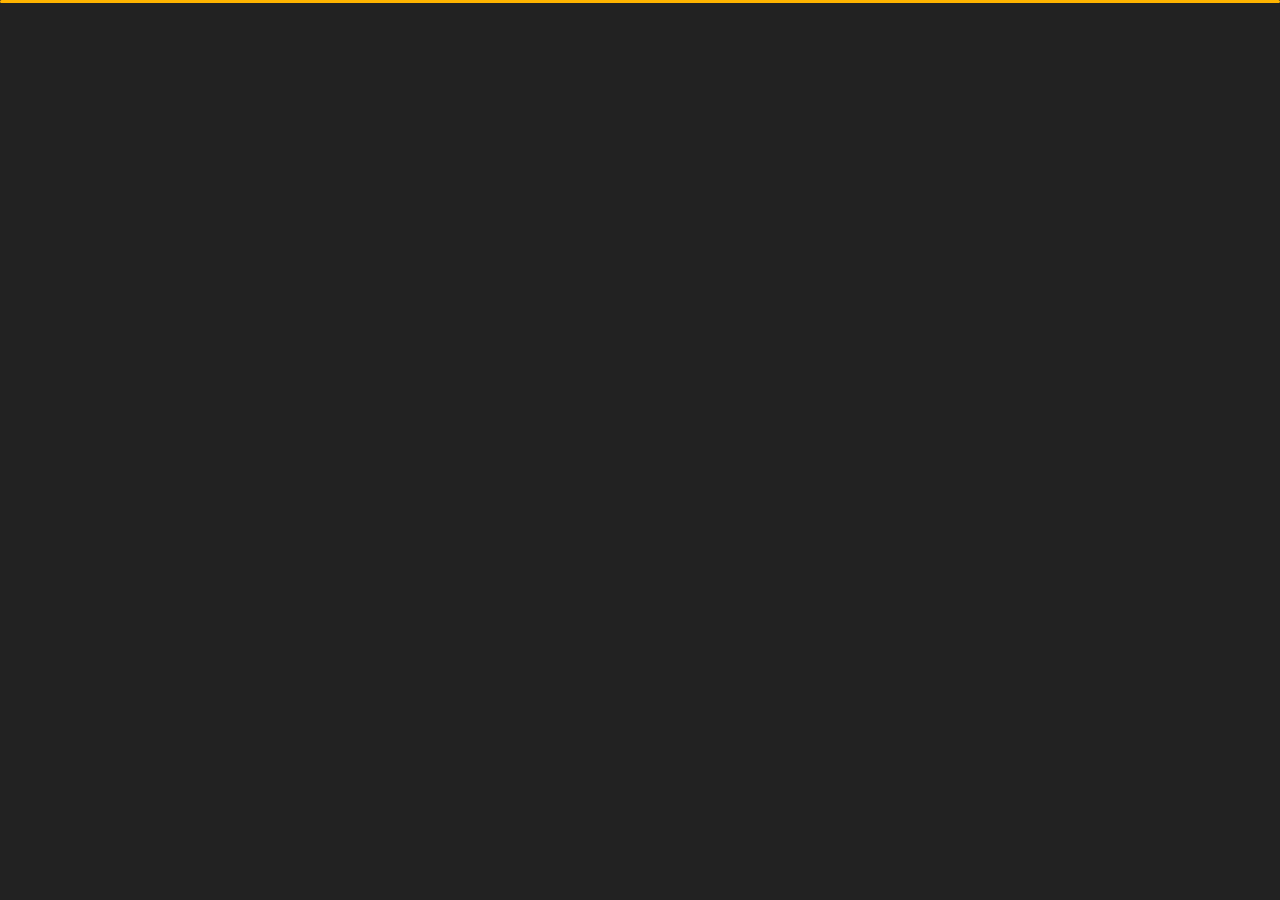
<file: index.html>
﻿<!DOCTYPE html>
<html lang="en">

<head>
    <meta charset="utf-8">
    <title>Arthur - Personal Portfolio</title>
    <meta name="viewport" content="width=device-width, initial-scale=1">

    <!-- Template Google Fonts -->
    <link href="https://fonts.googleapis.com/css?family=Poppins:400,400i,500,500i,600,600i,700,700i,800,800i,900,900i" rel="stylesheet">
    <link href="https://fonts.googleapis.com/css?family=Open+Sans:300,400,400i,600,600i,700" rel="stylesheet">

    <!-- Template CSS Files -->
    <link href="css/bootstrap.min.css" rel="stylesheet">
    <link href="css/preloader.min.css" rel="stylesheet">
    <link href="css/circle.css" rel="stylesheet">
    <link href="css/font-awesome.min.css" rel="stylesheet">
    <link href="css/fm.revealator.jquery.min.css" rel="stylesheet">
    <link href="css/style.css" rel="stylesheet">

    <!-- CSS Skin File -->
    <link href="css/skins/yellow.css" rel="stylesheet">

    <!-- Live Style Switcher - demo only -->
    <link rel="alternate stylesheet" type="text/css" title="blue" href="css/skins/blue.css" />
    <link rel="alternate stylesheet" type="text/css" title="green" href="css/skins/green.css" />
    <link rel="alternate stylesheet" type="text/css" title="yellow" href="css/skins/yellow.css" />
    <link rel="alternate stylesheet" type="text/css" title="blueviolet" href="css/skins/blueviolet.css" />
    <link rel="alternate stylesheet" type="text/css" title="goldenrod" href="css/skins/goldenrod.css" />
    <link rel="alternate stylesheet" type="text/css" title="magenta" href="css/skins/magenta.css" />
    <link rel="alternate stylesheet" type="text/css" title="orange" href="css/skins/orange.css" />
    <link rel="alternate stylesheet" type="text/css" title="purple" href="css/skins/purple.css" />
    <link rel="alternate stylesheet" type="text/css" title="red" href="css/skins/red.css" />
    <link rel="alternate stylesheet" type="text/css" title="yellowgreen" href="css/skins/yellowgreen.css" />
    <link rel="stylesheet" type="text/css" href="css/styleswitcher.css" />

    <!-- Modernizr JS File -->
    <script src="js/modernizr.custom.js"></script>
</head>

<body class="home">
<!-- Live Style Switcher Starts - demo only -->


<!-- Live Style Switcher Ends - demo only -->
<!-- Header Starts -->
<header class="header" id="navbar-collapse-toggle">
    <!-- Fixed Navigation Starts -->
    <ul class="icon-menu d-none d-lg-block revealator-slideup revealator-once revealator-delay1">
        <li class="icon-box active">
            <i class="fa fa-home"></i>
            <a href="index.html">
                <h2>Home</h2>
            </a>
        </li>
        <li class="icon-box">
            <i class="fa fa-user"></i>
            <a href="about.html">
                <h2>About</h2>
            </a>
        </li>
        <li class="icon-box">
            <i class="fa fa-briefcase"></i>
            <a href="portfolio.html">
                <h2>Portfolio</h2>
            </a>
        </li>
        <li class="icon-box">
            <i class="fa fa-envelope-open"></i>
            <a href="contact.html">
                <h2>Contact</h2>
            </a>
        </li>
        <li class="icon-box">
            <i class="fa fa-comments"></i>
            <a href="blog.html">
                <h2>Blog</h2>
            </a>
        </li>
    </ul>
    <!-- Fixed Navigation Ends -->
    <!-- Mobile Menu Starts -->
    <nav role="navigation" class="d-block d-lg-none">
        <div id="menuToggle">
            <input type="checkbox" />
            <span></span>
            <span></span>
            <span></span>
            <ul class="list-unstyled" id="menu">
                <li class="active"><a href="index.html"><i class="fa fa-home"></i><span>Home</span></a></li>
                <li><a href="about.html"><i class="fa fa-user"></i><span>About</span></a></li>
                <li><a href="portfolio.html"><i class="fa fa-folder-open"></i><span>Portfolio</span></a></li>
                <li><a href="contact.html"><i class="fa fa-envelope-open"></i><span>Contact</span></a></li>
                <li><a href="blog.html"><i class="fa fa-comments"></i><span>Blog</span></a></li>
            </ul>
        </div>
    </nav>
    <!-- Mobile Menu Ends -->
</header>
<!-- Header Ends -->
<!-- Main Content Starts -->
<section class="container-fluid main-container container-home p-0 revealator-slideup revealator-once revealator-delay1">
    <div class="color-block d-none d-lg-block"></div>
    <div class="row home-details-container align-items-center">
        <div class="col-lg-4 bg position-fixed d-none d-lg-block"></div>
        <div class="col-12 col-lg-8 offset-lg-4 home-details text-left text-sm-center text-lg-left">
            <div>
                <img src="img/img-mobile.jpg" class="img-fluid main-img-mobile d-none d-sm-block d-lg-none" alt="my picture" />
                <h6 class="text-uppercase open-sans-font mb-0 d-block d-sm-none d-lg-block">hi there !</h6>
                <h1 class="text-uppercase poppins-font"><span>I'm</span> ARTHUR</h1>
                <p class="open-sans-font">I'm a Kenyan based web designer & front‑end developer focused on crafting clean & user‑friendly experiences, I am passionate about building excellent software that improves the lives of those around me.</p>
                <a href="about.html" class="btn btn-about">more about me</a>
            </div>
        </div>
    </div>
</section>
<!-- Main Content Ends -->

<!-- Template JS Files -->
<script src="js/jquery-3.5.0.min.js"></script>
<script src="js/styleswitcher.js"></script>
<script src="js/preloader.min.js"></script>
<script src="js/fm.revealator.jquery.min.js"></script>
<script src="js/imagesloaded.pkgd.min.js"></script>
<script src="js/masonry.pkgd.min.js"></script>
<script src="js/classie.js"></script>
<script src="js/cbpGridGallery.js"></script>
<script src="js/jquery.hoverdir.js"></script>
<script src="js/popper.min.js"></script>
<script src="js/bootstrap.js"></script>
<script src="js/custom.js"></script>

</body>


<!-- Mirrored from slimhamdi.net/tunis/dark/index.html by HTTrack Website Copier/3.x [XR&CO'2014], Wed, 14 Oct 2020 17:20:28 GMT -->
</html>
</file>
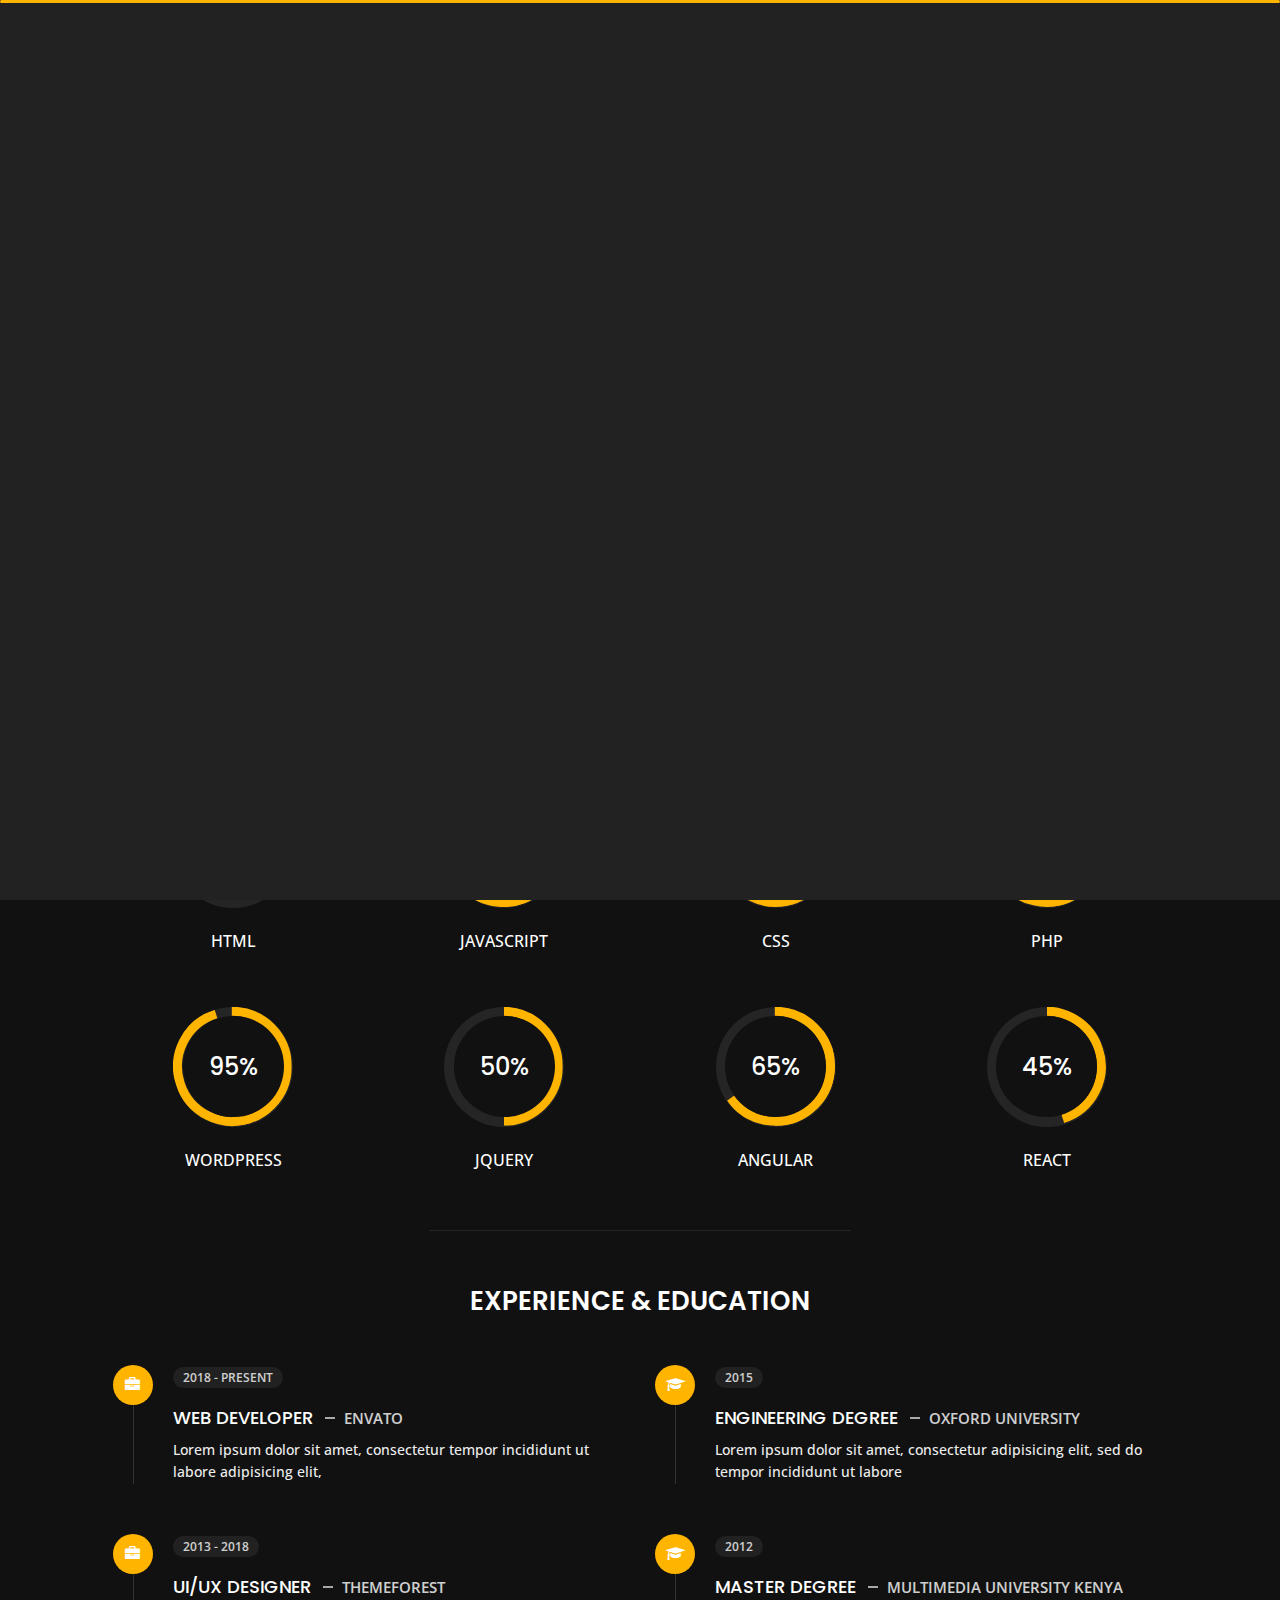
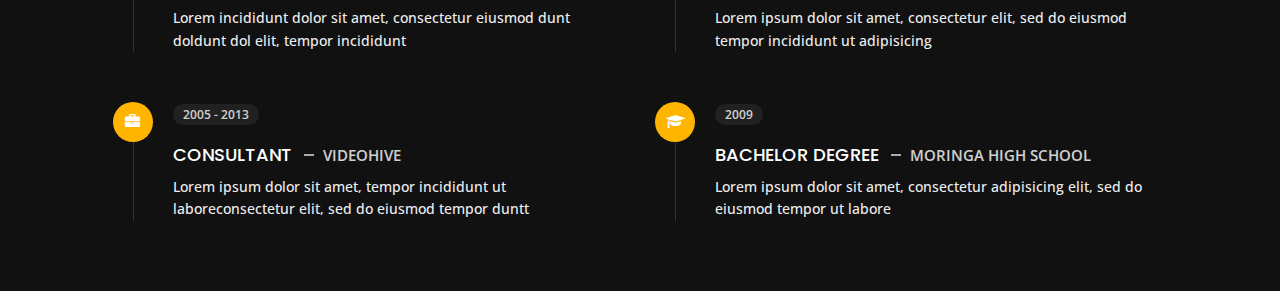
<file: about.html>
<!DOCTYPE html>
<html lang="en">


<!-- Mirrored from slimhamdi.net/tunis/dark/about.html by HTTrack Website Copier/3.x [XR&CO'2014], Wed, 14 Oct 2020 17:21:15 GMT -->
<head>
    <meta charset="utf-8">
    <title>About - Arthur Ngari Personal Portfolio</title>
    <meta name="viewport" content="width=device-width, initial-scale=1">

    <!-- Template Google Fonts -->
    <link href="https://fonts.googleapis.com/css?family=Poppins:400,400i,500,500i,600,600i,700,700i,800,800i,900,900i" rel="stylesheet">
    <link href="https://fonts.googleapis.com/css?family=Open+Sans:300,400,400i,600,600i,700" rel="stylesheet">

    <!-- Template CSS Files -->
    <link href="css/bootstrap.min.css" rel="stylesheet">
    <link href="css/preloader.min.css" rel="stylesheet">
    <link href="css/circle.css" rel="stylesheet">
    <link href="css/font-awesome.min.css" rel="stylesheet">
    <link href="css/fm.revealator.jquery.min.css" rel="stylesheet">
    <link href="css/style.css" rel="stylesheet">

    <!-- CSS Skin File -->
    <link href="css/skins/yellow.css" rel="stylesheet">

    <!-- Live Style Switcher - demo only -->
    <link rel="alternate stylesheet" type="text/css" title="blue" href="css/skins/blue.css" />
    <link rel="alternate stylesheet" type="text/css" title="green" href="css/skins/green.css" />
    <link rel="alternate stylesheet" type="text/css" title="yellow" href="css/skins/yellow.css" />
    <link rel="alternate stylesheet" type="text/css" title="blueviolet" href="css/skins/blueviolet.css" />
    <link rel="alternate stylesheet" type="text/css" title="goldenrod" href="css/skins/goldenrod.css" />
    <link rel="alternate stylesheet" type="text/css" title="magenta" href="css/skins/magenta.css" />
    <link rel="alternate stylesheet" type="text/css" title="orange" href="css/skins/orange.css" />
    <link rel="alternate stylesheet" type="text/css" title="purple" href="css/skins/purple.css" />
    <link rel="alternate stylesheet" type="text/css" title="red" href="css/skins/red.css" />
    <link rel="alternate stylesheet" type="text/css" title="yellowgreen" href="css/skins/yellowgreen.css" />
    <link rel="stylesheet" type="text/css" href="css/styleswitcher.css" />

    <!-- Modernizr JS File -->
    <script src="js/modernizr.custom.js"></script>
</head>

<body class="about">

<!-- Live Style Switcher Ends - demo only -->
<!-- Header Starts -->
<header class="header" id="navbar-collapse-toggle">
    <!-- Fixed Navigation Starts -->
    <ul class="icon-menu d-none d-lg-block revealator-slideup revealator-once revealator-delay1">
        <li class="icon-box">
            <i class="fa fa-home"></i>
            <a href="index.html">
                <h2>Home</h2>
            </a>
        </li>
        <li class="icon-box active">
            <i class="fa fa-user"></i>
            <a href="about.html">
                <h2>About</h2>
            </a>
        </li>
        <li class="icon-box">
            <i class="fa fa-briefcase"></i>
            <a href="portfolio.html">
                <h2>Portfolio</h2>
            </a>
        </li>
        <li class="icon-box">
            <i class="fa fa-envelope-open"></i>
            <a href="contact.html">
                <h2>Contact</h2>
            </a>
        </li>
        <li class="icon-box">
            <i class="fa fa-comments"></i>
            <a href="blog.html">
                <h2>Blog</h2>
            </a>
        </li>
    </ul>
    <!-- Fixed Navigation Ends -->
    <!-- Mobile Menu Starts -->
    <nav role="navigation" class="d-block d-lg-none">
        <div id="menuToggle">
            <input type="checkbox" />
            <span></span>
            <span></span>
            <span></span>
            <ul class="list-unstyled" id="menu">
                <li><a href="index.html"><i class="fa fa-home"></i><span>Home</span></a></li>
                <li class="active"><a href="about.html"><i class="fa fa-user"></i><span>About</span></a></li>
                <li><a href="portfolio.html"><i class="fa fa-folder-open"></i><span>Portfolio</span></a></li>
                <li><a href="contact.html"><i class="fa fa-envelope-open"></i><span>Contact</span></a></li>
                <li><a href="blog.html"><i class="fa fa-comments"></i><span>Blog</span></a></li>
            </ul>
        </div>
    </nav>
    <!-- Mobile Menu Ends -->
</header>
<!-- Header Ends -->
<!-- Page Title Starts -->
<section class="title-section text-left text-sm-center revealator-slideup revealator-once revealator-delay1">
    <h1>ABOUT <span>ME</span></h1>
    <span class="title-bg">Resume</span>
</section>
<!-- Page Title Ends -->
<!-- Main Content Starts -->
<section class="main-content revealator-slideup revealator-once revealator-delay1">
    <div class="container">
        <div class="row">
            <!-- Personal Info Starts -->
            <div class="col-12 col-lg-5 col-xl-6">
                <div class="row">
                    <div class="col-12">
                        <h3 class="text-uppercase custom-title mb-0 ft-wt-600">personal infos</h3>
                    </div>
                    <div class="col-12 d-block d-sm-none">
                        <img src="img/img-mobile.jpg" class="img-fluid main-img-mobile" alt="my picture" />
                    </div>
                    <div class="col-6">
                        <ul class="about-list list-unstyled open-sans-font">
                            <li> <span class="title">first name :</span> <span class="value d-block d-sm-inline-block d-lg-block d-xl-inline-block">Arthur</span> </li>
                            <li> <span class="title">last name :</span> <span class="value d-block d-sm-inline-block d-lg-block d-xl-inline-block">Ngari</span> </li>
                            <li> <span class="title">Age :</span> <span class="value d-block d-sm-inline-block d-lg-block d-xl-inline-block">27 Years</span> </li>
                            <li> <span class="title">Nationality :</span> <span class="value d-block d-sm-inline-block d-lg-block d-xl-inline-block">Kenyan</span> </li>
                            <li> <span class="title">Freelance :</span> <span class="value d-block d-sm-inline-block d-lg-block d-xl-inline-block">Available</span> </li>
                        </ul>
                    </div>
                    <div class="col-6">
                        <ul class="about-list list-unstyled open-sans-font">
                            <li> <span class="title">Address :</span> <span class="value d-block d-sm-inline-block d-lg-block d-xl-inline-block">Kenya</span> </li>
                            <li> <span class="title">phone :</span> <span class="value d-block d-sm-inline-block d-lg-block d-xl-inline-block">+254 714 796 130</span> </li>
                            <li> <span class="title">Email :</span> <span class="value d-block d-sm-inline-block d-lg-block d-xl-inline-block">angelscodex101@gmail.com</span> </li>
                            <li> <span class="title">Skype :</span> <span class="value d-block d-sm-inline-block d-lg-block d-xl-inline-block">arthur.earl</span> </li>
                            <li> <span class="title">langages :</span> <span class="value d-block d-sm-inline-block d-lg-block d-xl-inline-block">Kiswahili, English</span> </li>
                        </ul>
                    </div>
                    <div class="col-12 mt-3">
                        <a href="about.html" class="btn btn-download">Download CV</a>
                    </div>
                </div>
            </div>
            <!-- Personal Info Ends -->
            <!-- Boxes Starts -->
            <div class="col-12 col-lg-7 col-xl-6 mt-5 mt-lg-0">
                <div class="row">
                    <div class="col-6">
                        <div class="box-stats with-margin">
                            <h3 class="poppins-font position-relative">12</h3>
                            <p class="open-sans-font m-0 position-relative text-uppercase">years of <span class="d-block">experience</span></p>
                        </div>
                    </div>
                    <div class="col-6">
                        <div class="box-stats with-margin">
                            <h3 class="poppins-font position-relative">97</h3>
                            <p class="open-sans-font m-0 position-relative text-uppercase">completed <span class="d-block">projects</span></p>
                        </div>
                    </div>
                    <div class="col-6">
                        <div class="box-stats">
                            <h3 class="poppins-font position-relative">81</h3>
                            <p class="open-sans-font m-0 position-relative text-uppercase">Happy<span class="d-block">customers</span></p>
                        </div>
                    </div>
                    <div class="col-6">
                        <div class="box-stats">
                            <h3 class="poppins-font position-relative">53</h3>
                            <p class="open-sans-font m-0 position-relative text-uppercase">awards <span class="d-block">won</span></p>
                        </div>
                    </div>
                </div>
            </div>
            <!-- Boxes Ends -->
        </div>
        <hr class="separator">
        <!-- Skills Starts -->
        <div class="row">
            <div class="col-12">
                <h3 class="text-uppercase pb-4 pb-sm-5 mb-3 mb-sm-0 text-left text-sm-center custom-title ft-wt-600">My Skills</h3>
            </div>
            <div class="col-6 col-md-3 mb-3 mb-sm-5">
                <div class="c100 p25">
                    <span>25%</span>
                    <div class="slice">
                        <div class="bar"></div>
                        <div class="fill"></div>
                    </div>
                </div>
                <h6 class="text-uppercase open-sans-font text-center mt-2 mt-sm-4">html</h6>
            </div>
            <div class="col-6 col-md-3 mb-3 mb-sm-5">
                <div class="c100 p89">
                    <span>89%</span>
                    <div class="slice">
                        <div class="bar"></div>
                        <div class="fill"></div>
                    </div>
                </div>
                <h6 class="text-uppercase open-sans-font text-center mt-2 mt-sm-4">javascript</h6>
            </div>
            <div class="col-6 col-md-3 mb-3 mb-sm-5">
                <div class="c100 p70">
                    <span>70%</span>
                    <div class="slice">
                        <div class="bar"></div>
                        <div class="fill"></div>
                    </div>
                </div>
                <h6 class="text-uppercase open-sans-font text-center mt-2 mt-sm-4">css</h6>
            </div>
            <div class="col-6 col-md-3 mb-3 mb-sm-5">
                <div class="c100 p66">
                    <span>66%</span>
                    <div class="slice">
                        <div class="bar"></div>
                        <div class="fill"></div>
                    </div>
                </div>
                <h6 class="text-uppercase open-sans-font text-center mt-2 mt-sm-4">php</h6>
            </div>
            <div class="col-6 col-md-3 mb-3 mb-sm-5">
                <div class="c100 p95">
                    <span>95%</span>
                    <div class="slice">
                        <div class="bar"></div>
                        <div class="fill"></div>
                    </div>
                </div>
                <h6 class="text-uppercase open-sans-font text-center mt-2 mt-sm-4">wordpress</h6>
            </div>
            <div class="col-6 col-md-3 mb-3 mb-sm-5">
                <div class="c100 p50">
                    <span>50%</span>
                    <div class="slice">
                        <div class="bar"></div>
                        <div class="fill"></div>
                    </div>
                </div>
                <h6 class="text-uppercase open-sans-font text-center mt-2 mt-sm-4">jquery</h6>
            </div>
            <div class="col-6 col-md-3 mb-3 mb-sm-5">
                <div class="c100 p65">
                    <span>65%</span>
                    <div class="slice">
                        <div class="bar"></div>
                        <div class="fill"></div>
                    </div>
                </div>
                <h6 class="text-uppercase open-sans-font text-center mt-2 mt-sm-4">angular</h6>
            </div>
            <div class="col-6 col-md-3 mb-3 mb-sm-5">
                <div class="c100 p45">
                    <span>45%</span>
                    <div class="slice">
                        <div class="bar"></div>
                        <div class="fill"></div>
                    </div>
                </div>
                <h6 class="text-uppercase open-sans-font text-center mt-2 mt-sm-4">react</h6>
            </div>
        </div>
        <!-- Skills Ends -->
        <hr class="separator mt-1">
        <!-- Experience & Education Starts -->
        <div class="row">
            <div class="col-12">
                <h3 class="text-uppercase pb-5 mb-0 text-left text-sm-center custom-title ft-wt-600">Experience <span>&</span> Education</h3>
            </div>
            <div class="col-lg-6 m-15px-tb">
                <div class="resume-box">
                    <ul>
                        <li>
                            <div class="icon">
                                <i class="fa fa-briefcase"></i>
                            </div>
                            <span class="time open-sans-font text-uppercase">2018 - Present</span>
                            <h5 class="poppins-font text-uppercase">Web Developer <span class="place open-sans-font">Envato</span></h5>
                            <p class="open-sans-font">Lorem ipsum dolor sit amet, consectetur tempor incididunt ut labore adipisicing elit, </p>
                        </li>
                        <li>
                            <div class="icon">
                                <i class="fa fa-briefcase"></i>
                            </div>
                            <span class="time open-sans-font text-uppercase">2013 - 2018</span>
                            <h5 class="poppins-font text-uppercase">UI/UX Designer <span class="place open-sans-font">Themeforest</span></h5>
                            <p class="open-sans-font">Lorem incididunt dolor sit amet, consectetur eiusmod dunt doldunt dol elit, tempor incididunt</p>
                        </li>
                        <li>
                            <div class="icon">
                                <i class="fa fa-briefcase"></i>
                            </div>
                            <span class="time open-sans-font text-uppercase">2005 - 2013</span>
                            <h5 class="poppins-font text-uppercase">Consultant <span class="place open-sans-font">Videohive</span></h5>
                            <p class="open-sans-font">Lorem ipsum dolor sit amet, tempor incididunt ut laboreconsectetur elit, sed do eiusmod tempor duntt</p>
                        </li>
                    </ul>
                </div>
            </div>
            <div class="col-lg-6 m-15px-tb">
                <div class="resume-box">
                    <ul>
                        <li>
                            <div class="icon">
                                <i class="fa fa-graduation-cap"></i>
                            </div>
                            <span class="time open-sans-font text-uppercase">2015</span>
                            <h5 class="poppins-font text-uppercase">Engineering Degree <span class="place open-sans-font">Oxford University</span></h5>
                            <p class="open-sans-font">Lorem ipsum dolor sit amet, consectetur adipisicing elit, sed do tempor incididunt ut labore</p>
                        </li>
                        <li>
                            <div class="icon">
                                <i class="fa fa-graduation-cap"></i>
                            </div>
                            <span class="time open-sans-font text-uppercase">2012</span>
                            <h5 class="poppins-font text-uppercase">Master Degree <span class="place open-sans-font">Multimedia University Kenya</span></h5>
                            <p class="open-sans-font">Lorem ipsum dolor sit amet, consectetur elit, sed do eiusmod tempor incididunt ut adipisicing</p>
                        </li>
                        <li>
                            <div class="icon">
                                <i class="fa fa-graduation-cap"></i>
                            </div>
                            <span class="time open-sans-font text-uppercase">2009</span>
                            <h5 class="poppins-font text-uppercase">Bachelor Degree <span class="place open-sans-font">Moringa High School</span></h5>
                            <p class="open-sans-font">Lorem ipsum dolor sit amet, consectetur adipisicing elit, sed do eiusmod tempor ut labore</p>
                        </li>
                    </ul>
                </div>
            </div>
        </div>
        <!-- Experience & Education Ends -->
    </div>
</section>
<!-- Main Content Ends -->

<!-- Template JS Files -->
<script src="js/jquery-3.5.0.min.js"></script>
<script src="js/styleswitcher.js"></script>
<script src="js/preloader.min.js"></script>
<script src="js/fm.revealator.jquery.min.js"></script>
<script src="js/imagesloaded.pkgd.min.js"></script>
<script src="js/masonry.pkgd.min.js"></script>
<script src="js/classie.js"></script>
<script src="js/cbpGridGallery.js"></script>
<script src="js/jquery.hoverdir.js"></script>
<script src="js/popper.min.js"></script>
<script src="js/bootstrap.js"></script>
<script src="js/custom.js"></script>

</body>



</html>
</file>
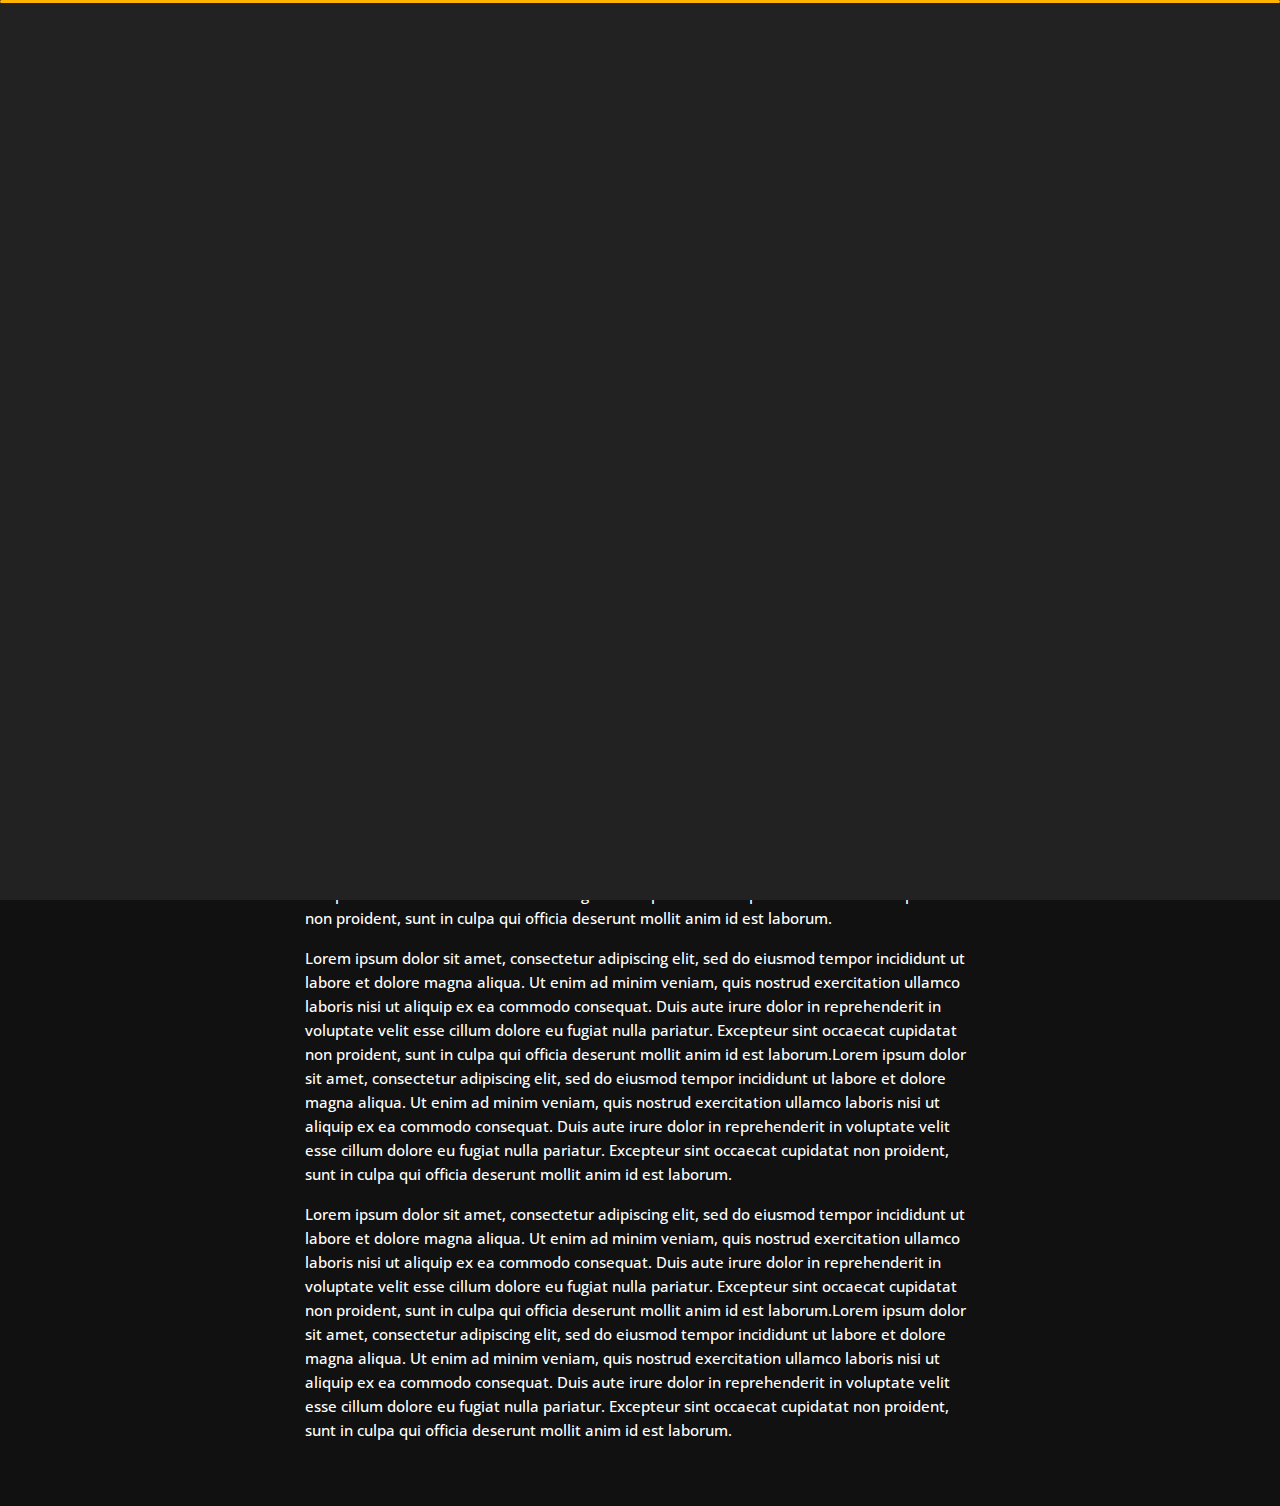
<file: blog-post.html>
<!DOCTYPE html>
<html lang="en">


<!-- Mirrored from slimhamdi.net/tunis/dark/blog-post.html by HTTrack Website Copier/3.x [XR&CO'2014], Wed, 14 Oct 2020 17:23:47 GMT -->
<head>
    <meta charset="utf-8">
    <title>Blog - Tunis Personal Portfolio</title>
    <meta name="viewport" content="width=device-width, initial-scale=1">

    <!-- Template Google Fonts -->
    <link href="https://fonts.googleapis.com/css?family=Poppins:400,400i,500,500i,600,600i,700,700i,800,800i,900,900i" rel="stylesheet">
    <link href="https://fonts.googleapis.com/css?family=Open+Sans:300,400,400i,600,600i,700" rel="stylesheet">

    <!-- Template CSS Files -->
    <link href="css/bootstrap.min.css" rel="stylesheet">
    <link href="css/preloader.min.css" rel="stylesheet">
    <link href="css/circle.css" rel="stylesheet">
    <link href="css/font-awesome.min.css" rel="stylesheet">
    <link href="css/fm.revealator.jquery.min.css" rel="stylesheet">
    <link href="css/style.css" rel="stylesheet">

    <!-- CSS Skin File -->
    <link href="css/skins/yellow.css" rel="stylesheet">

    <!-- Live Style Switcher - demo only -->
    <link rel="alternate stylesheet" type="text/css" title="blue" href="css/skins/blue.css" />
    <link rel="alternate stylesheet" type="text/css" title="green" href="css/skins/green.css" />
    <link rel="alternate stylesheet" type="text/css" title="yellow" href="css/skins/yellow.css" />
    <link rel="alternate stylesheet" type="text/css" title="blueviolet" href="css/skins/blueviolet.css" />
    <link rel="alternate stylesheet" type="text/css" title="goldenrod" href="css/skins/goldenrod.css" />
    <link rel="alternate stylesheet" type="text/css" title="magenta" href="css/skins/magenta.css" />
    <link rel="alternate stylesheet" type="text/css" title="orange" href="css/skins/orange.css" />
    <link rel="alternate stylesheet" type="text/css" title="purple" href="css/skins/purple.css" />
    <link rel="alternate stylesheet" type="text/css" title="red" href="css/skins/red.css" />
    <link rel="alternate stylesheet" type="text/css" title="yellowgreen" href="css/skins/yellowgreen.css" />
    <link rel="stylesheet" type="text/css" href="css/styleswitcher.css" />

    <!-- Modernizr JS File -->
    <script src="js/modernizr.custom.js"></script>
</head>

<body class="blog-post">

<!-- Live Style Switcher Ends - demo only -->
<!-- Header Starts -->
<header class="header" id="navbar-collapse-toggle">
    <!-- Fixed Navigation Starts -->
    <ul class="icon-menu d-none d-lg-block revealator-slideup revealator-once revealator-delay1">
        <li class="icon-box">
            <i class="fa fa-home"></i>
            <a href="index.html">
                <h2>Home</h2>
            </a>
        </li>
        <li class="icon-box">
            <i class="fa fa-user"></i>
            <a href="about.html">
                <h2>About</h2>
            </a>
        </li>
        <li class="icon-box">
            <i class="fa fa-briefcase"></i>
            <a href="portfolio.html">
                <h2>Portfolio</h2>
            </a>
        </li>
        <li class="icon-box">
            <i class="fa fa-envelope-open"></i>
            <a href="contact.html">
                <h2>Contact</h2>
            </a>
        </li>
        <li class="icon-box active">
            <i class="fa fa-comments"></i>
            <a href="blog.html">
                <h2>Blog</h2>
            </a>
        </li>
    </ul>
    <!-- Fixed Navigation Ends -->
    <!-- Mobile Menu Starts -->
    <nav role="navigation" class="d-block d-lg-none">
        <div id="menuToggle">
            <input type="checkbox" />
            <span></span>
            <span></span>
            <span></span>
            <ul class="list-unstyled" id="menu">
                <li><a href="index.html"><i class="fa fa-home"></i><span>Home</span></a></li>
                <li><a href="about.html"><i class="fa fa-user"></i><span>About</span></a></li>
                <li><a href="portfolio.html"><i class="fa fa-folder-open"></i><span>Portfolio</span></a></li>
                <li><a href="contact.html"><i class="fa fa-envelope-open"></i><span>Contact</span></a></li>
                <li class="active"><a href="blog.html"><i class="fa fa-comments"></i><span>Blog</span></a></li>
            </ul>
        </div>
    </nav>
    <!-- Mobile Menu Ends -->
</header>
<!-- Header Ends -->
<!-- Page Title Starts -->
<section class="title-section text-left text-sm-center revealator-slideup revealator-once revealator-delay1">
    <h1>my <span>blog</span></h1>
    <span class="title-bg">posts</span>
</section>
<!-- Page Title Ends -->
<!-- Main Content Starts -->
<section class="main-content revealator-slideup revealator-once revealator-delay1">
    <div class="container">
        <div class="row">
            <!-- Article Starts -->
            <article class="col-12">
                <!-- Meta Starts -->
                <div class="meta open-sans-font">
                    <span><i class="fa fa-user"></i> steve</span>
                    <span class="date"><i class="fa fa-calendar"></i> 9 January 2017</span>
                    <span><i class="fa fa-tags"></i> wordpress, business, economy, design</span>
                </div>
                <!-- Meta Ends -->
                <!-- Article Content Starts -->
                <h1 class="text-uppercase text-capitalize">Everything You Need to Know About Web Accessibility</h1>
                <img src="img/blog/blog-post-1.jpg" class="img-fluid" alt="Blog image"/>
                <div class="blog-excerpt open-sans-font pb-5">
                    <p>Lorem ipsum dolor sit amet, consectetur adipiscing elit, sed do eiusmod tempor incididunt ut labore et dolore magna aliqua. Ut enim ad minim veniam, quis nostrud exercitation ullamco laboris nisi ut aliquip ex ea commodo consequat.
                        Duis aute irure dolor in reprehenderit in voluptate velit esse cillum dolore eu fugiat nulla pariatur. Excepteur sint occaecat cupidatat non proident, sunt in culpa qui officia deserunt mollit anim id est laborum.</p>
                    <p>Lorem ipsum dolor sit amet, consectetur adipiscing elit, sed do eiusmod tempor incididunt ut labore et dolore magna aliqua. Ut enim ad minim veniam, quis nostrud exercitation ullamco laboris nisi ut aliquip ex ea commodo consequat.
                        Duis aute irure dolor in reprehenderit in voluptate velit esse cillum dolore eu fugiat nulla pariatur. Excepteur sint occaecat cupidatat non proident, sunt in culpa qui officia deserunt mollit anim id est laborum.Lorem ipsum
                        dolor sit amet, consectetur adipiscing elit, sed do eiusmod tempor incididunt ut labore et dolore magna aliqua. Ut enim ad minim veniam, quis nostrud exercitation ullamco laboris nisi ut aliquip ex ea commodo consequat. Duis
                        aute irure dolor in reprehenderit in voluptate velit esse cillum dolore eu fugiat nulla pariatur. Excepteur sint occaecat cupidatat non proident, sunt in culpa qui officia deserunt mollit anim id est laborum.</p>
                    <p>Lorem ipsum dolor sit amet, consectetur adipiscing elit, sed do eiusmod tempor incididunt ut labore et dolore magna aliqua. Ut enim ad minim veniam, quis nostrud exercitation ullamco laboris nisi ut aliquip ex ea commodo consequat.
                        Duis aute irure dolor in reprehenderit in voluptate velit esse cillum dolore eu fugiat nulla pariatur. Excepteur sint occaecat cupidatat non proident, sunt in culpa qui officia deserunt mollit anim id est laborum.Lorem ipsum
                        dolor sit amet, consectetur adipiscing elit, sed do eiusmod tempor incididunt ut labore et dolore magna aliqua. Ut enim ad minim veniam, quis nostrud exercitation ullamco laboris nisi ut aliquip ex ea commodo consequat. Duis
                        aute irure dolor in reprehenderit in voluptate velit esse cillum dolore eu fugiat nulla pariatur. Excepteur sint occaecat cupidatat non proident, sunt in culpa qui officia deserunt mollit anim id est laborum.</p>
                </div>
                <!-- Article Content Ends -->
            </article>
            <!-- Article Ends -->
        </div>
    </div>
</section>
<!-- Template JS Files -->
<script src="js/jquery-3.5.0.min.js"></script>
<script src="js/styleswitcher.js"></script>
<script src="js/preloader.min.js"></script>
<script src="js/fm.revealator.jquery.min.js"></script>
<script src="js/imagesloaded.pkgd.min.js"></script>
<script src="js/masonry.pkgd.min.js"></script>
<script src="js/classie.js"></script>
<script src="js/cbpGridGallery.js"></script>
<script src="js/jquery.hoverdir.js"></script>
<script src="js/popper.min.js"></script>
<script src="js/bootstrap.js"></script>
<script src="js/custom.js"></script>

</body>


<!-- Mirrored from slimhamdi.net/tunis/dark/blog-post.html by HTTrack Website Copier/3.x [XR&CO'2014], Wed, 14 Oct 2020 17:23:47 GMT -->
</html>
</file>
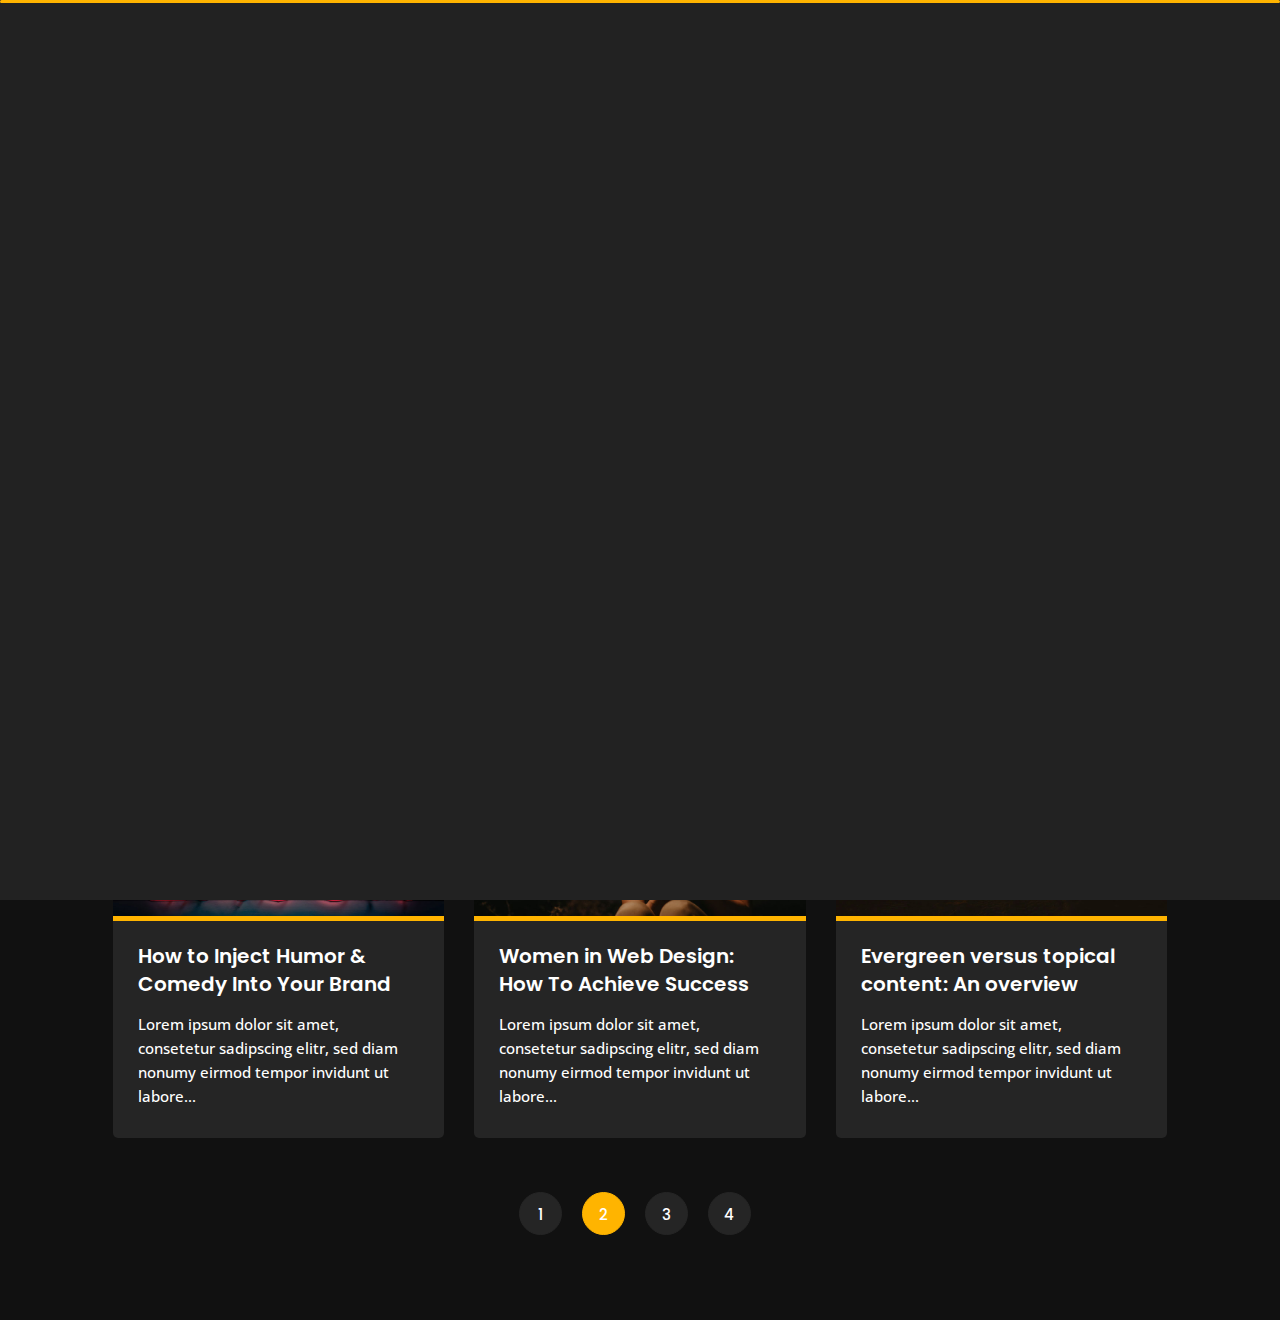
<file: blog.html>
﻿<!DOCTYPE html>
<html lang="en">


<!-- Mirrored from slimhamdi.net/tunis/dark/blog.html by HTTrack Website Copier/3.x [XR&CO'2014], Wed, 14 Oct 2020 17:21:40 GMT -->
<head>
    <meta charset="utf-8">
    <title>Blog - Tunis Personal Portfolio</title>
    <meta name="viewport" content="width=device-width, initial-scale=1">

    <!-- Template Google Fonts -->
    <link href="https://fonts.googleapis.com/css?family=Poppins:400,400i,500,500i,600,600i,700,700i,800,800i,900,900i" rel="stylesheet">
    <link href="https://fonts.googleapis.com/css?family=Open+Sans:300,400,400i,600,600i,700" rel="stylesheet">

    <!-- Template CSS Files -->
    <link href="css/bootstrap.min.css" rel="stylesheet">
    <link href="css/preloader.min.css" rel="stylesheet">
    <link href="css/circle.css" rel="stylesheet">
    <link href="css/font-awesome.min.css" rel="stylesheet">
    <link href="css/fm.revealator.jquery.min.css" rel="stylesheet">
    <link href="css/style.css" rel="stylesheet">

    <!-- CSS Skin File -->
    <link href="css/skins/yellow.css" rel="stylesheet">

    <!-- Live Style Switcher - demo only -->
    <link rel="alternate stylesheet" type="text/css" title="blue" href="css/skins/blue.css" />
    <link rel="alternate stylesheet" type="text/css" title="green" href="css/skins/green.css" />
    <link rel="alternate stylesheet" type="text/css" title="yellow" href="css/skins/yellow.css" />
    <link rel="alternate stylesheet" type="text/css" title="blueviolet" href="css/skins/blueviolet.css" />
    <link rel="alternate stylesheet" type="text/css" title="goldenrod" href="css/skins/goldenrod.css" />
    <link rel="alternate stylesheet" type="text/css" title="magenta" href="css/skins/magenta.css" />
    <link rel="alternate stylesheet" type="text/css" title="orange" href="css/skins/orange.css" />
    <link rel="alternate stylesheet" type="text/css" title="purple" href="css/skins/purple.css" />
    <link rel="alternate stylesheet" type="text/css" title="red" href="css/skins/red.css" />
    <link rel="alternate stylesheet" type="text/css" title="yellowgreen" href="css/skins/yellowgreen.css" />
    <link rel="stylesheet" type="text/css" href="css/styleswitcher.css" />

    <!-- Modernizr JS File -->
    <script src="js/modernizr.custom.js"></script>
</head>

<body class="blog">

<!-- Live Style Switcher Ends - demo only -->
<!-- Header Starts -->
<header class="header" id="navbar-collapse-toggle">
    <!-- Fixed Navigation Starts -->
    <ul class="icon-menu d-none d-lg-block revealator-slideup revealator-once revealator-delay1">
        <li class="icon-box">
            <i class="fa fa-home"></i>
            <a href="index.html">
                <h2>Home</h2>
            </a>
        </li>
        <li class="icon-box">
            <i class="fa fa-user"></i>
            <a href="about.html">
                <h2>About</h2>
            </a>
        </li>
        <li class="icon-box">
            <i class="fa fa-briefcase"></i>
            <a href="portfolio.html">
                <h2>Portfolio</h2>
            </a>
        </li>
        <li class="icon-box">
            <i class="fa fa-envelope-open"></i>
            <a href="contact.html">
                <h2>Contact</h2>
            </a>
        </li>
        <li class="icon-box active">
            <i class="fa fa-comments"></i>
            <a href="blog.html">
                <h2>Blog</h2>
            </a>
        </li>
    </ul>
    <!-- Fixed Navigation Ends -->
    <!-- Mobile Menu Starts -->
    <nav role="navigation" class="d-block d-lg-none">
        <div id="menuToggle">
            <input type="checkbox" />
            <span></span>
            <span></span>
            <span></span>
            <ul class="list-unstyled" id="menu">
                <li><a href="index.html"><i class="fa fa-home"></i><span>Home</span></a></li>
                <li><a href="about.html"><i class="fa fa-user"></i><span>About</span></a></li>
                <li><a href="portfolio.html"><i class="fa fa-folder-open"></i><span>Portfolio</span></a></li>
                <li><a href="contact.html"><i class="fa fa-envelope-open"></i><span>Contact</span></a></li>
                <li class="active"><a href="blog.html"><i class="fa fa-comments"></i><span>Blog</span></a></li>
            </ul>
        </div>
    </nav>
    <!-- Mobile Menu Ends -->
</header>
<!-- Header Ends -->
<!-- Page Title Starts -->
<section class="title-section text-left text-sm-center revealator-slideup revealator-once revealator-delay1">
    <h1>my <span>blog</span></h1>
    <span class="title-bg">posts</span>
</section>
<!-- Page Title Ends -->
<!-- Main Content Starts -->
<section class="main-content revealator-slideup revealator-once revealator-delay1">
    <div class="container">
        <!-- Articles Starts -->
        <div class="row">
            <!-- Article Starts -->
            <div class="col-12 col-md-6 col-lg-6 col-xl-4 mb-30">
                <article class="post-container">
                    <div class="post-thumb">
                        <a href="blog-post.html" class="d-block position-relative overflow-hidden">
                            <img src="img/blog/blog-post-1.jpg" class="img-fluid" alt="Blog Post">
                        </a>
                    </div>
                    <div class="post-content">
                        <div class="entry-header">
                            <h3><a href="blog-post.html">How to Own Your Audience by Creating an Email List</a></h3>
                        </div>
                        <div class="entry-content open-sans-font">
                            <p>Lorem ipsum dolor sit amet, consetetur sadipscing elitr, sed diam nonumy eirmod tempor invidunt ut labore...
                            </p>
                        </div>
                    </div>
                </article>
            </div>
            <!-- Article Ends -->
            <!-- Article Starts -->
            <div class="col-12 col-md-6 col-lg-6 col-xl-4 mb-30">
                <article class="post-container">
                    <div class="post-thumb">
                        <a href="blog-post.html" class="d-block position-relative overflow-hidden">
                            <img src="img/blog/blog-post-2.jpg" class="img-fluid" alt="">
                        </a>
                    </div>
                    <div class="post-content">
                        <div class="entry-header">
                            <h3><a href="blog-post.html">Top 10 Toolkits for Deep Learning in 2020</a></h3>
                        </div>
                        <div class="entry-content open-sans-font">
                            <p>Lorem ipsum dolor sit amet, consetetur sadipscing elitr, sed diam nonumy eirmod tempor invidunt ut labore...
                            </p>
                        </div>
                    </div>
                </article>
            </div>
            <!-- Article Ends -->
            <!-- Article Starts -->
            <div class="col-12 col-md-6 col-lg-6 col-xl-4 mb-30">
                <article class="post-container">
                    <div class="post-thumb">
                        <a href="blog-post.html" class="d-block position-relative overflow-hidden">
                            <img src="img/blog/blog-post-3.jpg" class="img-fluid" alt="">
                        </a>
                    </div>
                    <div class="post-content">
                        <div class="entry-header">
                            <h3><a href="blog-post.html">Everything You Need to Know About Web Accessibility</a></h3>
                        </div>
                        <div class="entry-content open-sans-font">
                            <p>Lorem ipsum dolor sit amet, consetetur sadipscing elitr, sed diam nonumy eirmod tempor invidunt ut labore...
                            </p>
                        </div>
                    </div>
                </article>
            </div>
            <!-- Article Ends -->
            <!-- Article Starts -->
            <div class="col-12 col-md-6 col-lg-6 col-xl-4 mb-30">
                <article class="post-container">
                    <div class="post-thumb">
                        <a href="blog-post.html" class="d-block position-relative overflow-hidden">
                            <img src="img/blog/blog-post-4.jpg" class="img-fluid" alt="">
                        </a>
                    </div>
                    <div class="post-content">
                        <div class="entry-header">
                            <h3><a href="blog-post.html">How to Inject Humor & Comedy Into Your Brand</a></h3>
                        </div>
                        <div class="entry-content open-sans-font">
                            <p>Lorem ipsum dolor sit amet, consetetur sadipscing elitr, sed diam nonumy eirmod tempor invidunt ut labore...
                            </p>
                        </div>
                    </div>
                </article>
            </div>
            <!-- Article Ends -->
            <!-- Article Starts -->
            <div class="col-12 col-md-6 col-lg-6 col-xl-4 mb-30">
                <article class="post-container">
                    <div class="post-thumb">
                        <a href="blog-post.html" class="d-block position-relative overflow-hidden">
                            <img src="img/blog/blog-post-5.jpg" class="img-fluid" alt="">
                        </a>
                    </div>
                    <div class="post-content">
                        <div class="entry-header">
                            <h3><a href="blog-post.html">Women in Web Design: How To Achieve Success</a></h3>
                        </div>
                        <div class="entry-content open-sans-font">
                            <p>Lorem ipsum dolor sit amet, consetetur sadipscing elitr, sed diam nonumy eirmod tempor invidunt ut labore...
                            </p>
                        </div>
                    </div>
                </article>
            </div>
            <!-- Article Ends -->
            <!-- Article Starts -->
            <div class="col-12 col-md-6 col-lg-6 col-xl-4 mb-30">
                <article class="post-container">
                    <div class="post-thumb">
                        <a href="blog-post.html" class="d-block position-relative overflow-hidden">
                            <img src="img/blog/blog-post-6.jpg" class="img-fluid" alt="">
                        </a>
                    </div>
                    <div class="post-content">
                        <div class="entry-header">
                            <h3><a href="blog-post.html">Evergreen versus topical content: An overview</a></h3>
                        </div>
                        <div class="entry-content open-sans-font">
                            <p>Lorem ipsum dolor sit amet, consetetur sadipscing elitr, sed diam nonumy eirmod tempor invidunt ut labore...
                            </p>
                        </div>
                    </div>
                </article>
            </div>
            <!-- Article Ends -->
            <!-- Pagination Starts -->
            <div class="col-12 mt-4">
                <nav aria-label="Page navigation example">
                    <ul class="pagination justify-content-center mb-0">
                        <li class="page-item"><a class="page-link" href="#">1</a></li>
                        <li class="page-item active"><a class="page-link" href="#">2</a></li>
                        <li class="page-item"><a class="page-link" href="#">3</a></li>
                        <li class="page-item"><a class="page-link" href="#">4</a></li>
                    </ul>
                </nav>
            </div>
            <!-- Pagination Ends -->
        </div>
        <!-- Articles Ends -->
    </div>

</section>

<!-- Template JS Files -->
<script src="js/jquery-3.5.0.min.js"></script>
<script src="js/styleswitcher.js"></script>
<script src="js/preloader.min.js"></script>
<script src="js/fm.revealator.jquery.min.js"></script>
<script src="js/imagesloaded.pkgd.min.js"></script>
<script src="js/masonry.pkgd.min.js"></script>
<script src="js/classie.js"></script>
<script src="js/cbpGridGallery.js"></script>
<script src="js/jquery.hoverdir.js"></script>
<script src="js/popper.min.js"></script>
<script src="js/bootstrap.js"></script>
<script src="js/custom.js"></script>

</body>


<!-- Mirrored from slimhamdi.net/tunis/dark/blog.html by HTTrack Website Copier/3.x [XR&CO'2014], Wed, 14 Oct 2020 17:22:13 GMT -->
</html>
</file>
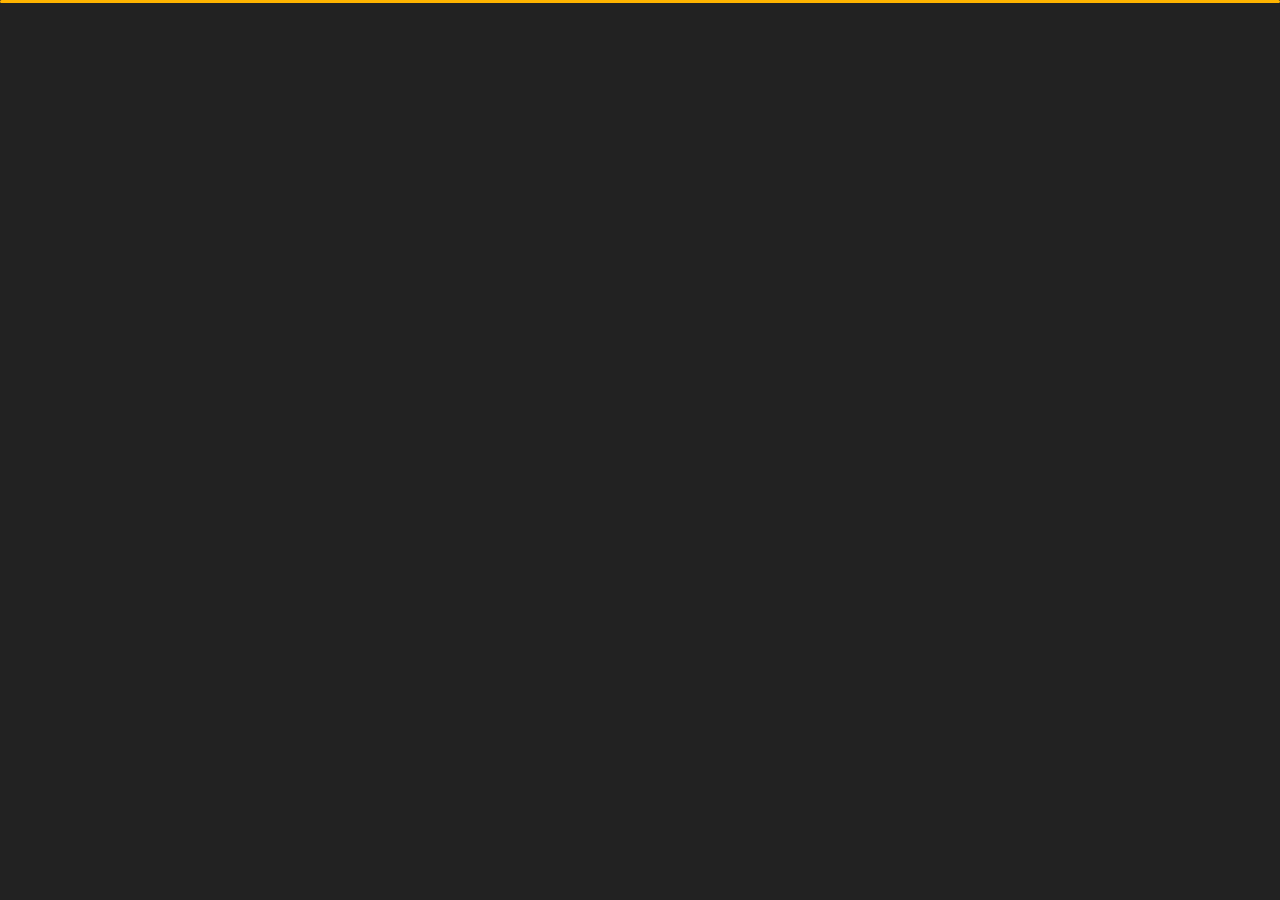
<file: contact.html>
<!DOCTYPE html>
<html lang="en">


<!-- Mirrored from slimhamdi.net/tunis/dark/contact.html by HTTrack Website Copier/3.x [XR&CO'2014], Wed, 14 Oct 2020 17:21:40 GMT -->
<head>
    <meta charset="utf-8">
    <title>Contact - Arthur Personal Portfolio</title>
    <meta name="viewport" content="width=device-width, initial-scale=1">

    <!-- Template Google Fonts -->
    <link href="https://fonts.googleapis.com/css?family=Poppins:400,400i,500,500i,600,600i,700,700i,800,800i,900,900i" rel="stylesheet">
    <link href="https://fonts.googleapis.com/css?family=Open+Sans:300,400,400i,600,600i,700" rel="stylesheet">

    <!-- Template CSS Files -->
    <link href="css/bootstrap.min.css" rel="stylesheet">
    <link href="css/preloader.min.css" rel="stylesheet">
    <link href="css/circle.css" rel="stylesheet">
    <link href="css/font-awesome.min.css" rel="stylesheet">
    <link href="css/fm.revealator.jquery.min.css" rel="stylesheet">
    <link href="css/style.css" rel="stylesheet">

    <!-- CSS Skin File -->
    <link href="css/skins/yellow.css" rel="stylesheet">

    <!-- Live Style Switcher - demo only -->
    <link rel="alternate stylesheet" type="text/css" title="blue" href="css/skins/blue.css" />
    <link rel="alternate stylesheet" type="text/css" title="green" href="css/skins/green.css" />
    <link rel="alternate stylesheet" type="text/css" title="yellow" href="css/skins/yellow.css" />
    <link rel="alternate stylesheet" type="text/css" title="blueviolet" href="css/skins/blueviolet.css" />
    <link rel="alternate stylesheet" type="text/css" title="goldenrod" href="css/skins/goldenrod.css" />
    <link rel="alternate stylesheet" type="text/css" title="magenta" href="css/skins/magenta.css" />
    <link rel="alternate stylesheet" type="text/css" title="orange" href="css/skins/orange.css" />
    <link rel="alternate stylesheet" type="text/css" title="purple" href="css/skins/purple.css" />
    <link rel="alternate stylesheet" type="text/css" title="red" href="css/skins/red.css" />
    <link rel="alternate stylesheet" type="text/css" title="yellowgreen" href="css/skins/yellowgreen.css" />
    <link rel="stylesheet" type="text/css" href="css/styleswitcher.css" />

    <!-- Modernizr JS File -->
    <script src="js/modernizr.custom.js"></script>
</head>

<body class="contact">
<!-- Live Style Switcher Starts - demo only -->

<!-- Live Style Switcher Ends - demo only -->
<!-- Header Starts -->
<header class="header" id="navbar-collapse-toggle">
    <!-- Fixed Navigation Starts -->
    <ul class="icon-menu d-none d-lg-block revealator-slideup revealator-once revealator-delay1">
        <li class="icon-box">
            <i class="fa fa-home"></i>
            <a href="index.html">
                <h2>Home</h2>
            </a>
        </li>
        <li class="icon-box">
            <i class="fa fa-user"></i>
            <a href="about.html">
                <h2>About</h2>
            </a>
        </li>
        <li class="icon-box">
            <i class="fa fa-briefcase"></i>
            <a href="portfolio.html">
                <h2>Portfolio</h2>
            </a>
        </li>
        <li class="icon-box active">
            <i class="fa fa-envelope-open"></i>
            <a href="contact.html">
                <h2>Contact</h2>
            </a>
        </li>
        <li class="icon-box">
            <i class="fa fa-comments"></i>
            <a href="blog.html">
                <h2>Blog</h2>
            </a>
        </li>
    </ul>
    <!-- Fixed Navigation Ends -->
    <!-- Mobile Menu Starts -->
    <nav role="navigation" class="d-block d-lg-none">
        <div id="menuToggle">
            <input type="checkbox" />
            <span></span>
            <span></span>
            <span></span>
            <ul class="list-unstyled" id="menu">
                <li><a href="index.html"><i class="fa fa-home"></i><span>Home</span></a></li>
                <li><a href="about.html"><i class="fa fa-user"></i><span>About</span></a></li>
                <li><a href="portfolio.html"><i class="fa fa-folder-open"></i><span>Portfolio</span></a></li>
                <li class="active"><a href="contact.html"><i class="fa fa-envelope-open"></i><span>Contact</span></a></li>
                <li><a href="blog.html"><i class="fa fa-comments"></i><span>Blog</span></a></li>
            </ul>
        </div>
    </nav>
    <!-- Mobile Menu Ends -->
</header>
<!-- Header Ends -->
<!-- Page Title Starts -->
<section class="title-section text-left text-sm-center revealator-slideup revealator-once revealator-delay1">
    <h1>get in <span>touch</span></h1>
    <span class="title-bg">contact</span>
</section>
<!-- Page Title Ends -->
<!-- Main Content Starts -->
<section class="main-content revealator-slideup revealator-once revealator-delay1">
    <div class="container">
        <div class="row">
            <!-- Left Side Starts -->
            <div class="col-12 col-lg-4">
                <h3 class="text-uppercase custom-title mb-0 ft-wt-600 pb-3">Don't be shy !</h3>
                <p class="open-sans-font mb-3">Feel free to get in touch with me. I am always open to discussing new projects, creative ideas or opportunities to be part of your visions.</p>
                <p class="open-sans-font custom-span-contact position-relative">
                    <i class="fa fa-envelope-open position-absolute"></i>
                    <span class="d-block">mail me</span>angelscodex101@gmail.com
                </p>
                <p class="open-sans-font custom-span-contact position-relative">
                    <i class="fa fa-phone-square position-absolute"></i>
                    <span class="d-block">call me</span>+254 714 796 130
                </p>
                <ul class="social list-unstyled pt-1 mb-5">
                    <li class="facebook"><a title="Facebook" href="#"><i class="fa fa-facebook"></i></a>
                    </li>
                    <li class="twitter"><a title="Twitter" href="#"><i class="fa fa-twitter"></i></a>
                    </li>
                    <li class="youtube"><a title="Youtube" href="#"><i class="fa fa-youtube"></i></a>
                    </li>
                    <li class="dribbble"><a title="Dribbble" href="#"><i class="fa fa-dribbble"></i></a>
                    </li>
                </ul>
            </div>
            <!-- Left Side Ends -->
            <!-- Contact Form Starts -->
            <div class="col-12 col-lg-8">
                <form class="contactform" method="post" action="http://slimhamdi.net/tunis/dark/php/process-form.php">
                    <div class="contactform">
                        <div class="row">
                            <div class="col-12 col-md-4">
                                <input type="text" name="name" placeholder="YOUR NAME">
                            </div>
                            <div class="col-12 col-md-4">
                                <input type="email" name="email" placeholder="YOUR EMAIL">
                            </div>
                            <div class="col-12 col-md-4">
                                <input type="text" name="subject" placeholder="YOUR SUBJECT">
                            </div>
                            <div class="col-12">
                                <textarea name="message" placeholder="YOUR MESSAGE"></textarea>
                                <button type="submit" class="btn btn-contact">Send Message</button>
                            </div>
                            <div class="col-12 form-message">
                                <span class="output_message text-center font-weight-600 text-uppercase"></span>
                            </div>
                        </div>
                    </div>
                </form>
            </div>
            <!-- Contact Form Ends -->
        </div>
    </div>

</section>
<!-- Template JS Files -->
<script src="js/jquery-3.5.0.min.js"></script>
<script src="js/styleswitcher.js"></script>
<script src="js/preloader.min.js"></script>
<script src="js/fm.revealator.jquery.min.js"></script>
<script src="js/imagesloaded.pkgd.min.js"></script>
<script src="js/masonry.pkgd.min.js"></script>
<script src="js/classie.js"></script>
<script src="js/cbpGridGallery.js"></script>
<script src="js/jquery.hoverdir.js"></script>
<script src="js/popper.min.js"></script>
<script src="js/bootstrap.js"></script>
<script src="js/custom.js"></script>

</body>


<!-- Mirrored from slimhamdi.net/tunis/dark/contact.html by HTTrack Website Copier/3.x [XR&CO'2014], Wed, 14 Oct 2020 17:21:40 GMT -->
</html>
</file>
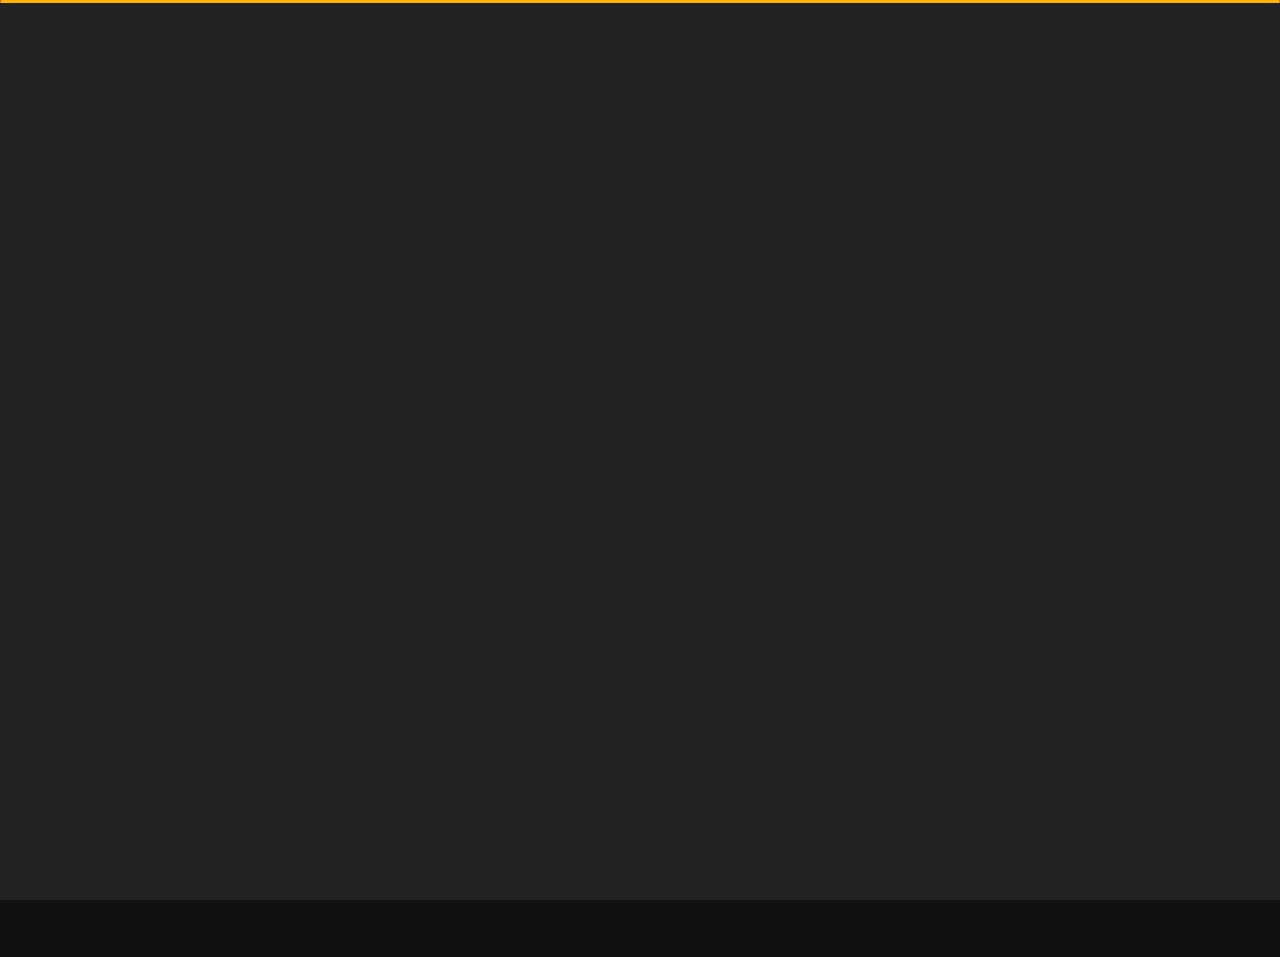
<file: portfolio.html>
<!DOCTYPE html>
<html lang="en">


<!-- Mirrored from slimhamdi.net/tunis/dark/portfolio.html by HTTrack Website Copier/3.x [XR&CO'2014], Wed, 14 Oct 2020 17:21:15 GMT -->
<head>
    <meta charset="utf-8">
    <title>Portfolio - Arthur Personal Portfolio</title>
    <meta name="viewport" content="width=device-width, initial-scale=1">

    <!-- Template Google Fonts -->
    <link href="https://fonts.googleapis.com/css?family=Poppins:400,400i,500,500i,600,600i,700,700i,800,800i,900,900i" rel="stylesheet">
    <link href="https://fonts.googleapis.com/css?family=Open+Sans:300,400,400i,600,600i,700" rel="stylesheet">

    <!-- Template CSS Files -->
    <link href="css/bootstrap.min.css" rel="stylesheet">
    <link href="css/preloader.min.css" rel="stylesheet">
    <link href="css/circle.css" rel="stylesheet">
    <link href="css/font-awesome.min.css" rel="stylesheet">
    <link href="css/fm.revealator.jquery.min.css" rel="stylesheet">
    <link href="css/style.css" rel="stylesheet">

    <!-- CSS Skin File -->
    <link href="css/skins/yellow.css" rel="stylesheet">

    <!-- Live Style Switcher - demo only -->
    <link rel="alternate stylesheet" type="text/css" title="blue" href="css/skins/blue.css" />
    <link rel="alternate stylesheet" type="text/css" title="green" href="css/skins/green.css" />
    <link rel="alternate stylesheet" type="text/css" title="yellow" href="css/skins/yellow.css" />
    <link rel="alternate stylesheet" type="text/css" title="blueviolet" href="css/skins/blueviolet.css" />
    <link rel="alternate stylesheet" type="text/css" title="goldenrod" href="css/skins/goldenrod.css" />
    <link rel="alternate stylesheet" type="text/css" title="magenta" href="css/skins/magenta.css" />
    <link rel="alternate stylesheet" type="text/css" title="orange" href="css/skins/orange.css" />
    <link rel="alternate stylesheet" type="text/css" title="purple" href="css/skins/purple.css" />
    <link rel="alternate stylesheet" type="text/css" title="red" href="css/skins/red.css" />
    <link rel="alternate stylesheet" type="text/css" title="yellowgreen" href="css/skins/yellowgreen.css" />
    <link rel="stylesheet" type="text/css" href="css/styleswitcher.css" />

    <!-- Modernizr JS File -->
    <script src="js/modernizr.custom.js"></script>
</head>

<body class="portfolio">

<!-- Live Style Switcher Ends - demo only -->
<!-- Header Starts -->
<header class="header" id="navbar-collapse-toggle">
    <!-- Fixed Navigation Starts -->
    <ul class="icon-menu d-none d-lg-block revealator-slideup revealator-once revealator-delay1">
        <li class="icon-box">
            <i class="fa fa-home"></i>
            <a href="index.html">
                <h2>Home</h2>
            </a>
        </li>
        <li class="icon-box">
            <i class="fa fa-user"></i>
            <a href="about.html">
                <h2>About</h2>
            </a>
        </li>
        <li class="icon-box active">
            <i class="fa fa-briefcase"></i>
            <a href="portfolio.html">
                <h2>Portfolio</h2>
            </a>
        </li>
        <li class="icon-box">
            <i class="fa fa-envelope-open"></i>
            <a href="contact.html">
                <h2>Contact</h2>
            </a>
        </li>
        <li class="icon-box">
            <i class="fa fa-comments"></i>
            <a href="blog.html">
                <h2>Blog</h2>
            </a>
        </li>
    </ul>
    <!-- Fixed Navigation Ends -->
    <!-- Mobile Menu Starts -->
    <nav role="navigation" class="d-block d-lg-none">
        <div id="menuToggle">
            <input type="checkbox" />
            <span></span>
            <span></span>
            <span></span>
            <ul class="list-unstyled" id="menu">
                <li><a href="index.html"><i class="fa fa-home"></i><span>Home</span></a></li>
                <li><a href="about.html"><i class="fa fa-user"></i><span>About</span></a></li>
                <li class="active"><a href="portfolio.html"><i class="fa fa-folder-open"></i><span>Portfolio</span></a></li>
                <li><a href="contact.html"><i class="fa fa-envelope-open"></i><span>Contact</span></a></li>
                <li><a href="blog.html"><i class="fa fa-comments"></i><span>Blog</span></a></li>
            </ul>
        </div>
    </nav>
    <!-- Mobile Menu Ends -->
</header>
<!-- Header Ends -->
<!-- Page Title Starts -->
<section class="title-section text-left text-sm-center revealator-slideup revealator-once revealator-delay1">
    <h1>my <span>portfolio</span></h1>
    <span class="title-bg">works</span>
</section>
<!-- Page Title Ends -->
<!-- Main Content Starts -->
<section class="main-content text-center revealator-slideup revealator-once revealator-delay1">
    <div id="grid-gallery" class="container grid-gallery">
        <!-- Portfolio Grid Starts -->
        <section class="grid-wrap">
            <ul class="row grid">
                <!-- Portfolio Item Starts -->
                <li>
                    <figure>
                        <img src="img/projects/project-1.jpg" alt="Portolio Image" />
                        <div><span>Image Project</span></div>
                    </figure>
                </li>
                <!-- Portfolio Item Ends -->
                <!-- Portfolio Item Starts -->
                <li>
                    <figure>
                        <img src="img/projects/project-2.jpg" alt="Portolio Image" />
                        <div><span>Youtube Project</span></div>
                    </figure>
                </li>
                <!-- Portfolio Item Ends -->
                <!-- Portfolio Item Starts -->
                <li>
                    <figure>
                        <img src="img/projects/project-3.jpg" alt="Portolio Image" />
                        <div><span>Slider Project</span></div>
                    </figure>
                </li>
                <!-- Portfolio Item Ends -->
                <!-- Portfolio Item Starts -->
                <li>
                    <figure>
                        <img src="img/projects/project-4.jpg" alt="Portolio Image" />
                        <div><span>Local Video Project</span></div>
                    </figure>
                </li>
                <!-- Portfolio Item Ends -->
                <!-- Portfolio Item Starts -->
                <li>
                    <figure>
                        <img src="img/projects/project-5.jpg" alt="Portolio Image" />
                        <div><span>Image Project</span></div>
                    </figure>
                </li>
                <!-- Portfolio Item Ends -->
                <!-- Portfolio Item Starts -->
                <li>
                    <figure>
                        <img src="img/projects/project-6.jpg" alt="Portolio Image" />
                        <div><span>Image Project</span></div>
                    </figure>
                </li>
                <!-- Portfolio Item Ends -->
                <!-- Portfolio Item Starts -->
                <li>
                    <figure>
                        <img src="img/projects/project-7.jpg" alt="Portolio Image" />
                        <div><span>Image Project</span></div>
                    </figure>
                </li>
                <!-- Portfolio Item Ends -->
                <!-- Portfolio Item Starts -->
                <li>
                    <figure>
                        <img src="img/projects/project-8.jpg" alt="Portolio Image" />
                        <div><span>Image Project</span></div>
                    </figure>
                </li>
                <!-- Portfolio Item Ends -->
                <!-- Portfolio Item Starts -->
                <li>
                    <figure>
                        <img src="img/projects/project-9.jpg" alt="Portolio Image" />
                        <div><span>Image Project</span></div>
                    </figure>
                </li>
                <!-- Portfolio Item Ends -->
            </ul>
        </section>
        <!-- Portfolio Grid Ends -->
        <!-- Portfolio Details Starts -->
        <section class="slideshow">
            <ul>
                <!-- Portfolio Item Detail Starts -->
                <li>
                    <figure>
                        <!-- Project Details Starts -->
                        <figcaption>
                            <h3>Image Project</h3>
                            <div class="row open-sans-font">
                                <div class="col-12 col-sm-6 mb-2">
                                    <i class="fa fa-file-text-o pr-2"></i><span class="project-label">Project </span>: <span class="ft-wt-600 uppercase">Website</span>
                                </div>
                                <div class="col-12 col-sm-6 mb-2">
                                    <i class="fa fa-user-o pr-2"></i><span class="project-label">Client </span>: <span class="ft-wt-600 uppercase">Envato</span>
                                </div>
                                <div class="col-12 col-sm-6 mb-2">
                                    <i class="fa fa-code pr-2"></i><span class="project-label">Langages </span>: <span class="ft-wt-600 uppercase">HTML, CSS, Javascript</span>
                                </div>
                                <div class="col-12 col-sm-6 mb-2">
                                    <i class="fa fa-external-link pr-2"></i><span class="project-label">Preview </span>: <span class="ft-wt-600 uppercase"><a href="#" target="_blank">www.envato.com</a></span>
                                </div>
                            </div>
                        </figcaption>
                        <!-- Project Details Ends -->
                        <!-- Main Project Content Starts -->
                        <img src="img/projects/project-1.jpg" alt="Portolio Image" />
                        <!-- Main Project Content Ends -->
                    </figure>
                </li>
                <!-- Portfolio Item Detail Ends -->
                <!-- Portfolio Item Detail Starts -->
                <li>
                    <figure>
                        <!-- Project Details Starts -->
                        <figcaption>
                            <h3>Youtube Project</h3>
                            <div class="row open-sans-font">
                                <div class="col-6 mb-2">
                                    <i class="fa fa-file-text-o pr-2"></i><span class="project-label">Project </span>: <span class="ft-wt-600 uppercase">Video</span>
                                </div>
                                <div class="col-6 mb-2">
                                    <i class="fa fa-user-o pr-2"></i><span class="project-label">Client </span>: <span class="ft-wt-600 uppercase">Videohive</span>
                                </div>
                                <div class="col-6 mb-2">
                                    <i class="fa fa-code pr-2"></i><span class="project-label">Langages </span>: <span class="ft-wt-600 uppercase">Adobe After Effects</span>
                                </div>
                                <div class="col-6 mb-2">
                                    <i class="fa fa-external-link pr-2"></i><span class="project-label">Preview </span>: <span class="ft-wt-600 uppercase"><a href="#" target="_blank">www.videohive.net</a></span>
                                </div>
                            </div>
                        </figcaption>
                        <!-- Project Details Ends -->
                        <!-- Main Project Content Starts -->
                        <div class="videocontainer">
                            <iframe class="youtube-video" src="https://www.youtube.com/embed/7e90gBu4pas?enablejsapi=1&amp;version=3&amp;playerapiid=ytplayer" allowfullscreen></iframe>
                        </div>
                        <!-- Main Project Content Ends -->
                    </figure>
                </li>
                <!-- Portfolio Item Detail Ends -->
                <!-- Portfolio Item Detail Starts -->
                <li>
                    <figure>
                        <!-- Project Details Starts -->
                        <figcaption>
                            <h3>Slider Project</h3>
                            <div class="row open-sans-font">
                                <div class="col-6 mb-2">
                                    <i class="fa fa-file-text-o pr-2"></i><span class="project-label">Project </span>: <span class="ft-wt-600 uppercase">Website</span>
                                </div>
                                <div class="col-6 mb-2">
                                    <i class="fa fa-user-o pr-2"></i><span class="project-label">Client </span>: <span class="ft-wt-600 uppercase">Themeforest</span>
                                </div>
                                <div class="col-6 mb-2">
                                    <i class="fa fa-code pr-2"></i><span class="project-label">Langages </span>: <span class="ft-wt-600 uppercase">HTML, CSS, Javascript</span>
                                </div>
                                <div class="col-6 mb-2">
                                    <i class="fa fa-external-link pr-2"></i><span class="project-label">Preview </span>: <span class="ft-wt-600 uppercase"><a href="#" target="_blank">www.themeforest.net</a></span>
                                </div>
                            </div>
                        </figcaption>
                        <!-- Project Details Ends -->
                        <!-- Main Project Content Starts -->
                        <div id="slider" class="carousel slide portfolio-slider" data-ride="carousel" data-interval="false">
                            <ol class="carousel-indicators">
                                <li data-target="#slider" data-slide-to="0" class="active"></li>
                                <li data-target="#slider" data-slide-to="1"></li>
                                <li data-target="#slider" data-slide-to="2"></li>
                            </ol>
                            <!-- The slideshow -->
                            <div class="carousel-inner">
                                <div class="carousel-item active">
                                    <img src="img/projects/project-3.jpg" alt="slide 1">
                                </div>
                                <div class="carousel-item">
                                    <img src="img/projects/project-2.jpg" alt="slide 2">
                                </div>
                                <div class="carousel-item">
                                    <img src="img/projects/project-1.jpg" alt="slide 3">
                                </div>
                            </div>
                        </div>
                        <!-- Main Project Content Ends -->
                    </figure>
                </li>
                <!-- Portfolio Item Detail Ends -->
                <!-- Portfolio Item Detail Starts -->
                <li>
                    <figure>
                        <!-- Project Details Starts -->
                        <figcaption>
                            <h3>Local Video Project</h3>
                            <div class="row open-sans-font">
                                <div class="col-6 mb-2">
                                    <i class="fa fa-file-text-o pr-2"></i><span class="project-label">Project </span>: <span class="ft-wt-600 uppercase">Video</span>
                                </div>
                                <div class="col-6 mb-2">
                                    <i class="fa fa-user-o pr-2"></i><span class="project-label">Client </span>: <span class="ft-wt-600 uppercase">Videohive</span>
                                </div>
                                <div class="col-6 mb-2">
                                    <i class="fa fa-code pr-2"></i><span class="project-label">Langages </span>: <span class="ft-wt-600 uppercase">Adobe Premium</span>
                                </div>
                                <div class="col-6 mb-2">
                                    <i class="fa fa-external-link pr-2"></i><span class="project-label">Preview </span>: <span class="ft-wt-600 uppercase"><a href="#" target="_blank">www.envato.com</a></span>
                                </div>
                            </div>
                        </figcaption>
                        <!-- Project Details Ends -->
                        <!-- Main Project Content Starts -->
                        <video id="video" class="responsive-video" controls poster="img/projects/project-1.jpg">
                            <source src="img/projects/video.mp4" type="video/mp4">
                        </video>
                        <!-- Main Project Content Ends -->
                    </figure>
                </li>
                <!-- Portfolio Item Detail Ends -->
                <!-- Portfolio Item Detail Starts -->
                <li>
                    <figure>
                        <!-- Project Details Starts -->
                        <figcaption>
                            <h3>Image Project</h3>
                            <div class="row open-sans-font">
                                <div class="col-6 mb-2">
                                    <i class="fa fa-file-text-o pr-2"></i><span class="project-label">Project </span>: <span class="ft-wt-600 uppercase">Website</span>
                                </div>
                                <div class="col-6 mb-2">
                                    <i class="fa fa-user-o pr-2"></i><span class="project-label">Client </span>: <span class="ft-wt-600 uppercase">Envato</span>
                                </div>
                                <div class="col-6 mb-2">
                                    <i class="fa fa-code pr-2"></i><span class="project-label">Langages </span>: <span class="ft-wt-600 uppercase">HTML, CSS, Javascript</span>
                                </div>
                                <div class="col-6 mb-2">
                                    <i class="fa fa-external-link pr-2"></i><span class="project-label">Preview </span>: <span class="ft-wt-600 uppercase"><a href="#" target="_blank">www.envato.com</a></span>
                                </div>
                            </div>
                        </figcaption>
                        <!-- Project Details Ends -->
                        <!-- Main Project Content Starts -->
                        <img src="img/projects/project-5.jpg" alt="Portolio Image" />
                        <!-- Main Project Content Ends -->
                    </figure>
                </li>
                <!-- Portfolio Item Detail Ends -->
                <!-- Portfolio Item Detail Starts -->
                <li>
                    <figure>
                        <!-- Project Details Starts -->
                        <figcaption>
                            <h3>Image Project</h3>
                            <div class="row open-sans-font">
                                <div class="col-6 mb-2">
                                    <i class="fa fa-file-text-o pr-2"></i><span class="project-label">Project </span>: <span class="ft-wt-600 uppercase">Website</span>
                                </div>
                                <div class="col-6 mb-2">
                                    <i class="fa fa-user-o pr-2"></i><span class="project-label">Client </span>: <span class="ft-wt-600 uppercase">Envato</span>
                                </div>
                                <div class="col-6 mb-2">
                                    <i class="fa fa-code pr-2"></i><span class="project-label">Langages </span>: <span class="ft-wt-600 uppercase">HTML, CSS, Javascript</span>
                                </div>
                                <div class="col-6 mb-2">
                                    <i class="fa fa-external-link pr-2"></i><span class="project-label">Preview </span>: <span class="ft-wt-600 uppercase"><a href="#" target="_blank">www.envato.com</a></span>
                                </div>
                            </div>
                        </figcaption>
                        <!-- Project Details Ends -->
                        <!-- Main Project Content Starts -->
                        <img src="img/projects/project-6.jpg" alt="Portolio Image" />
                        <!-- Main Project Content Ends -->
                    </figure>
                </li>
                <!-- Portfolio Item Detail Ends -->
                <!-- Portfolio Item Detail Starts -->
                <li>
                    <figure>
                        <!-- Project Details Starts -->
                        <figcaption>
                            <h3>Image Project</h3>
                            <div class="row open-sans-font">
                                <div class="col-6 mb-2">
                                    <i class="fa fa-file-text-o pr-2"></i><span class="project-label">Project </span>: <span class="ft-wt-600 uppercase">Website</span>
                                </div>
                                <div class="col-6 mb-2">
                                    <i class="fa fa-user-o pr-2"></i><span class="project-label">Client </span>: <span class="ft-wt-600 uppercase">Envato</span>
                                </div>
                                <div class="col-6 mb-2">
                                    <i class="fa fa-code pr-2"></i><span class="project-label">Langages </span>: <span class="ft-wt-600 uppercase">HTML, CSS, Javascript</span>
                                </div>
                                <div class="col-6 mb-2">
                                    <i class="fa fa-external-link pr-2"></i><span class="project-label">Preview </span>: <span class="ft-wt-600 uppercase"><a href="#" target="_blank">www.envato.com</a></span>
                                </div>
                            </div>
                        </figcaption>
                        <!-- Project Details Ends -->
                        <!-- Main Project Content Starts -->
                        <img src="img/projects/project-7.jpg" alt="Portolio Image" />
                        <!-- Main Project Content Ends -->
                    </figure>
                </li>
                <!-- Portfolio Item Detail Ends -->
                <!-- Portfolio Item Detail Starts -->
                <li>
                    <figure>
                        <!-- Project Details Starts -->
                        <figcaption>
                            <h3>Image Project</h3>
                            <div class="row open-sans-font">
                                <div class="col-6 mb-2">
                                    <i class="fa fa-file-text-o pr-2"></i><span class="project-label">Project </span>: <span class="ft-wt-600 uppercase">Website</span>
                                </div>
                                <div class="col-6 mb-2">
                                    <i class="fa fa-user-o pr-2"></i><span class="project-label">Client </span>: <span class="ft-wt-600 uppercase">Envato</span>
                                </div>
                                <div class="col-6 mb-2">
                                    <i class="fa fa-code pr-2"></i><span class="project-label">Langages </span>: <span class="ft-wt-600 uppercase">HTML, CSS, Javascript</span>
                                </div>
                                <div class="col-6 mb-2">
                                    <i class="fa fa-external-link pr-2"></i><span class="project-label">Preview </span>: <span class="ft-wt-600 uppercase"><a href="#" target="_blank">www.envato.com</a></span>
                                </div>
                            </div>
                        </figcaption>
                        <!-- Project Details Ends -->
                        <!-- Main Project Content Starts -->
                        <img src="img/projects/project-8.jpg" alt="Portolio Image" />
                        <!-- Main Project Content Ends -->
                    </figure>
                </li>
                <!-- Portfolio Item Detail Ends -->
                <!-- Portfolio Item Detail Starts -->
                <li>
                    <figure>
                        <!-- Project Details Starts -->
                        <figcaption>
                            <h3>Image Project</h3>
                            <div class="row open-sans-font">
                                <div class="col-6 mb-2">
                                    <i class="fa fa-file-text-o pr-2"></i><span class="project-label">Project </span>: <span class="ft-wt-600 uppercase">Website</span>
                                </div>
                                <div class="col-6 mb-2">
                                    <i class="fa fa-user-o pr-2"></i><span class="project-label">Client </span>: <span class="ft-wt-600 uppercase">Envato</span>
                                </div>
                                <div class="col-6 mb-2">
                                    <i class="fa fa-code pr-2"></i><span class="project-label">Langages </span>: <span class="ft-wt-600 uppercase">HTML, CSS, Javascript</span>
                                </div>
                                <div class="col-6 mb-2">
                                    <i class="fa fa-external-link pr-2"></i><span class="project-label">Preview </span>: <span class="ft-wt-600 uppercase"><a href="#" target="_blank">www.envato.com</a></span>
                                </div>
                            </div>
                        </figcaption>
                        <!-- Project Details Ends -->
                        <!-- Main Project Content Starts -->
                        <img src="img/projects/project-9.jpg" alt="Portolio Image" />
                        <!-- Main Project Content Ends -->
                    </figure>
                </li>
                <!-- Portfolio Item Detail Ends -->
            </ul>
            <!-- Portfolio Navigation Starts -->
            <nav>
                <span class="icon nav-prev"><img src="img/projects/navigation/left-arrow.png" alt="previous"></span>
                <span class="icon nav-next"><img src="img/projects/navigation/right-arrow.png" alt="next"></span>
                <span class="nav-close"><img src="img/projects/navigation/close-button.png" alt="close"> </span>
            </nav>
            <!-- Portfolio Navigation Ends -->
        </section>
    </div>
</section>
<!-- Main Content Ends -->

<!-- Template JS Files -->
<script src="js/jquery-3.5.0.min.js"></script>
<script src="js/styleswitcher.js"></script>
<script src="js/preloader.min.js"></script>
<script src="js/fm.revealator.jquery.min.js"></script>
<script src="js/imagesloaded.pkgd.min.js"></script>
<script src="js/masonry.pkgd.min.js"></script>
<script src="js/classie.js"></script>
<script src="js/cbpGridGallery.js"></script>
<script src="js/jquery.hoverdir.js"></script>
<script src="js/popper.min.js"></script>
<script src="js/bootstrap.js"></script>
<script src="js/custom.js"></script>

</body>


<!-- Mirrored from slimhamdi.net/tunis/dark/portfolio.html by HTTrack Website Copier/3.x [XR&CO'2014], Wed, 14 Oct 2020 17:21:40 GMT -->
</html>
</file>
<file: css/circle.css>
.rect-auto,
.c100.p51 .slice,
.c100.p52 .slice,
.c100.p53 .slice,
.c100.p54 .slice,
.c100.p55 .slice,
.c100.p56 .slice,
.c100.p57 .slice,
.c100.p58 .slice,
.c100.p59 .slice,
.c100.p60 .slice,
.c100.p61 .slice,
.c100.p62 .slice,
.c100.p63 .slice,
.c100.p64 .slice,
.c100.p65 .slice,
.c100.p66 .slice,
.c100.p67 .slice,
.c100.p68 .slice,
.c100.p69 .slice,
.c100.p70 .slice,
.c100.p71 .slice,
.c100.p72 .slice,
.c100.p73 .slice,
.c100.p74 .slice,
.c100.p75 .slice,
.c100.p76 .slice,
.c100.p77 .slice,
.c100.p78 .slice,
.c100.p79 .slice,
.c100.p80 .slice,
.c100.p81 .slice,
.c100.p82 .slice,
.c100.p83 .slice,
.c100.p84 .slice,
.c100.p85 .slice,
.c100.p86 .slice,
.c100.p87 .slice,
.c100.p88 .slice,
.c100.p89 .slice,
.c100.p90 .slice,
.c100.p91 .slice,
.c100.p92 .slice,
.c100.p93 .slice,
.c100.p94 .slice,
.c100.p95 .slice,
.c100.p96 .slice,
.c100.p97 .slice,
.c100.p98 .slice,
.c100.p99 .slice,
.c100.p100 .slice {
  clip: rect(auto, auto, auto, auto);
}
.pie,
.c100 .bar,
.c100.p51 .fill,
.c100.p52 .fill,
.c100.p53 .fill,
.c100.p54 .fill,
.c100.p55 .fill,
.c100.p56 .fill,
.c100.p57 .fill,
.c100.p58 .fill,
.c100.p59 .fill,
.c100.p60 .fill,
.c100.p61 .fill,
.c100.p62 .fill,
.c100.p63 .fill,
.c100.p64 .fill,
.c100.p65 .fill,
.c100.p66 .fill,
.c100.p67 .fill,
.c100.p68 .fill,
.c100.p69 .fill,
.c100.p70 .fill,
.c100.p71 .fill,
.c100.p72 .fill,
.c100.p73 .fill,
.c100.p74 .fill,
.c100.p75 .fill,
.c100.p76 .fill,
.c100.p77 .fill,
.c100.p78 .fill,
.c100.p79 .fill,
.c100.p80 .fill,
.c100.p81 .fill,
.c100.p82 .fill,
.c100.p83 .fill,
.c100.p84 .fill,
.c100.p85 .fill,
.c100.p86 .fill,
.c100.p87 .fill,
.c100.p88 .fill,
.c100.p89 .fill,
.c100.p90 .fill,
.c100.p91 .fill,
.c100.p92 .fill,
.c100.p93 .fill,
.c100.p94 .fill,
.c100.p95 .fill,
.c100.p96 .fill,
.c100.p97 .fill,
.c100.p98 .fill,
.c100.p99 .fill,
.c100.p100 .fill {
  position: absolute;
  border: 0.08em solid #307bbb;
  width: 0.84em;
  height: 0.84em;
  clip: rect(0em, 0.5em, 1em, 0em);
  border-radius: 50%;
  -webkit-transform: rotate(0deg);
  -moz-transform: rotate(0deg);
  -ms-transform: rotate(0deg);
  -o-transform: rotate(0deg);
  transform: rotate(0deg);
}
.pie-fill,
.c100.p51 .bar:after,
.c100.p51 .fill,
.c100.p52 .bar:after,
.c100.p52 .fill,
.c100.p53 .bar:after,
.c100.p53 .fill,
.c100.p54 .bar:after,
.c100.p54 .fill,
.c100.p55 .bar:after,
.c100.p55 .fill,
.c100.p56 .bar:after,
.c100.p56 .fill,
.c100.p57 .bar:after,
.c100.p57 .fill,
.c100.p58 .bar:after,
.c100.p58 .fill,
.c100.p59 .bar:after,
.c100.p59 .fill,
.c100.p60 .bar:after,
.c100.p60 .fill,
.c100.p61 .bar:after,
.c100.p61 .fill,
.c100.p62 .bar:after,
.c100.p62 .fill,
.c100.p63 .bar:after,
.c100.p63 .fill,
.c100.p64 .bar:after,
.c100.p64 .fill,
.c100.p65 .bar:after,
.c100.p65 .fill,
.c100.p66 .bar:after,
.c100.p66 .fill,
.c100.p67 .bar:after,
.c100.p67 .fill,
.c100.p68 .bar:after,
.c100.p68 .fill,
.c100.p69 .bar:after,
.c100.p69 .fill,
.c100.p70 .bar:after,
.c100.p70 .fill,
.c100.p71 .bar:after,
.c100.p71 .fill,
.c100.p72 .bar:after,
.c100.p72 .fill,
.c100.p73 .bar:after,
.c100.p73 .fill,
.c100.p74 .bar:after,
.c100.p74 .fill,
.c100.p75 .bar:after,
.c100.p75 .fill,
.c100.p76 .bar:after,
.c100.p76 .fill,
.c100.p77 .bar:after,
.c100.p77 .fill,
.c100.p78 .bar:after,
.c100.p78 .fill,
.c100.p79 .bar:after,
.c100.p79 .fill,
.c100.p80 .bar:after,
.c100.p80 .fill,
.c100.p81 .bar:after,
.c100.p81 .fill,
.c100.p82 .bar:after,
.c100.p82 .fill,
.c100.p83 .bar:after,
.c100.p83 .fill,
.c100.p84 .bar:after,
.c100.p84 .fill,
.c100.p85 .bar:after,
.c100.p85 .fill,
.c100.p86 .bar:after,
.c100.p86 .fill,
.c100.p87 .bar:after,
.c100.p87 .fill,
.c100.p88 .bar:after,
.c100.p88 .fill,
.c100.p89 .bar:after,
.c100.p89 .fill,
.c100.p90 .bar:after,
.c100.p90 .fill,
.c100.p91 .bar:after,
.c100.p91 .fill,
.c100.p92 .bar:after,
.c100.p92 .fill,
.c100.p93 .bar:after,
.c100.p93 .fill,
.c100.p94 .bar:after,
.c100.p94 .fill,
.c100.p95 .bar:after,
.c100.p95 .fill,
.c100.p96 .bar:after,
.c100.p96 .fill,
.c100.p97 .bar:after,
.c100.p97 .fill,
.c100.p98 .bar:after,
.c100.p98 .fill,
.c100.p99 .bar:after,
.c100.p99 .fill,
.c100.p100 .bar:after,
.c100.p100 .fill {
  -webkit-transform: rotate(180deg);
  -moz-transform: rotate(180deg);
  -ms-transform: rotate(180deg);
  -o-transform: rotate(180deg);
  transform: rotate(180deg);
}
.c100 {
  position: relative;
  font-size: 120px;
  width: 1em;
  height: 1em;
  border-radius: 50%;
  float: left;
  margin: 0 0.1em 0.1em 0;
  background-color: #cccccc;
}
.c100 *,
.c100 *:before,
.c100 *:after {
  -webkit-box-sizing: content-box;
  -moz-box-sizing: content-box;
  box-sizing: content-box;
}
.c100.center {
  float: none;
  margin: 0 auto;
}
.c100.big {
  font-size: 240px;
}
.c100.small {
  font-size: 80px;
}
.c100 > span {
  position: absolute;
  width: 100%;
  z-index: 1;
  left: 0;
  top: 0;
  width: 5em;
  line-height: 5em;
  font-size: 0.2em;
  color: #cccccc;
  display: block;
  text-align: center;
  white-space: nowrap;
  -webkit-transition-property: all;
  -moz-transition-property: all;
  -o-transition-property: all;
  transition-property: all;
  -webkit-transition-duration: 0.2s;
  -moz-transition-duration: 0.2s;
  -o-transition-duration: 0.2s;
  transition-duration: 0.2s;
  -webkit-transition-timing-function: ease-out;
  -moz-transition-timing-function: ease-out;
  -o-transition-timing-function: ease-out;
  transition-timing-function: ease-out;
}
.c100:after {
  position: absolute;
  top: 0.08em;
  left: 0.08em;
  display: block;
  content: " ";
  border-radius: 50%;
  background-color: #f5f5f5;
  width: 0.84em;
  height: 0.84em;
  -webkit-transition-property: all;
  -moz-transition-property: all;
  -o-transition-property: all;
  transition-property: all;
  -webkit-transition-duration: 0.2s;
  -moz-transition-duration: 0.2s;
  -o-transition-duration: 0.2s;
  transition-duration: 0.2s;
  -webkit-transition-timing-function: ease-in;
  -moz-transition-timing-function: ease-in;
  -o-transition-timing-function: ease-in;
  transition-timing-function: ease-in;
}
.c100 .slice {
  position: absolute;
  width: 1em;
  height: 1em;
  clip: rect(0em, 1em, 1em, 0.5em);
}
.c100.p1 .bar {
  -webkit-transform: rotate(3.6deg);
  -moz-transform: rotate(3.6deg);
  -ms-transform: rotate(3.6deg);
  -o-transform: rotate(3.6deg);
  transform: rotate(3.6deg);
}
.c100.p2 .bar {
  -webkit-transform: rotate(7.2deg);
  -moz-transform: rotate(7.2deg);
  -ms-transform: rotate(7.2deg);
  -o-transform: rotate(7.2deg);
  transform: rotate(7.2deg);
}
.c100.p3 .bar {
  -webkit-transform: rotate(10.8deg);
  -moz-transform: rotate(10.8deg);
  -ms-transform: rotate(10.8deg);
  -o-transform: rotate(10.8deg);
  transform: rotate(10.8deg);
}
.c100.p4 .bar {
  -webkit-transform: rotate(14.4deg);
  -moz-transform: rotate(14.4deg);
  -ms-transform: rotate(14.4deg);
  -o-transform: rotate(14.4deg);
  transform: rotate(14.4deg);
}
.c100.p5 .bar {
  -webkit-transform: rotate(18deg);
  -moz-transform: rotate(18deg);
  -ms-transform: rotate(18deg);
  -o-transform: rotate(18deg);
  transform: rotate(18deg);
}
.c100.p6 .bar {
  -webkit-transform: rotate(21.6deg);
  -moz-transform: rotate(21.6deg);
  -ms-transform: rotate(21.6deg);
  -o-transform: rotate(21.6deg);
  transform: rotate(21.6deg);
}
.c100.p7 .bar {
  -webkit-transform: rotate(25.2deg);
  -moz-transform: rotate(25.2deg);
  -ms-transform: rotate(25.2deg);
  -o-transform: rotate(25.2deg);
  transform: rotate(25.2deg);
}
.c100.p8 .bar {
  -webkit-transform: rotate(28.8deg);
  -moz-transform: rotate(28.8deg);
  -ms-transform: rotate(28.8deg);
  -o-transform: rotate(28.8deg);
  transform: rotate(28.8deg);
}
.c100.p9 .bar {
  -webkit-transform: rotate(32.4deg);
  -moz-transform: rotate(32.4deg);
  -ms-transform: rotate(32.4deg);
  -o-transform: rotate(32.4deg);
  transform: rotate(32.4deg);
}
.c100.p10 .bar {
  -webkit-transform: rotate(36deg);
  -moz-transform: rotate(36deg);
  -ms-transform: rotate(36deg);
  -o-transform: rotate(36deg);
  transform: rotate(36deg);
}
.c100.p11 .bar {
  -webkit-transform: rotate(39.6deg);
  -moz-transform: rotate(39.6deg);
  -ms-transform: rotate(39.6deg);
  -o-transform: rotate(39.6deg);
  transform: rotate(39.6deg);
}
.c100.p12 .bar {
  -webkit-transform: rotate(43.2deg);
  -moz-transform: rotate(43.2deg);
  -ms-transform: rotate(43.2deg);
  -o-transform: rotate(43.2deg);
  transform: rotate(43.2deg);
}
.c100.p13 .bar {
  -webkit-transform: rotate(46.800000000000004deg);
  -moz-transform: rotate(46.800000000000004deg);
  -ms-transform: rotate(46.800000000000004deg);
  -o-transform: rotate(46.800000000000004deg);
  transform: rotate(46.800000000000004deg);
}
.c100.p14 .bar {
  -webkit-transform: rotate(50.4deg);
  -moz-transform: rotate(50.4deg);
  -ms-transform: rotate(50.4deg);
  -o-transform: rotate(50.4deg);
  transform: rotate(50.4deg);
}
.c100.p15 .bar {
  -webkit-transform: rotate(54deg);
  -moz-transform: rotate(54deg);
  -ms-transform: rotate(54deg);
  -o-transform: rotate(54deg);
  transform: rotate(54deg);
}
.c100.p16 .bar {
  -webkit-transform: rotate(57.6deg);
  -moz-transform: rotate(57.6deg);
  -ms-transform: rotate(57.6deg);
  -o-transform: rotate(57.6deg);
  transform: rotate(57.6deg);
}
.c100.p17 .bar {
  -webkit-transform: rotate(61.2deg);
  -moz-transform: rotate(61.2deg);
  -ms-transform: rotate(61.2deg);
  -o-transform: rotate(61.2deg);
  transform: rotate(61.2deg);
}
.c100.p18 .bar {
  -webkit-transform: rotate(64.8deg);
  -moz-transform: rotate(64.8deg);
  -ms-transform: rotate(64.8deg);
  -o-transform: rotate(64.8deg);
  transform: rotate(64.8deg);
}
.c100.p19 .bar {
  -webkit-transform: rotate(68.4deg);
  -moz-transform: rotate(68.4deg);
  -ms-transform: rotate(68.4deg);
  -o-transform: rotate(68.4deg);
  transform: rotate(68.4deg);
}
.c100.p20 .bar {
  -webkit-transform: rotate(72deg);
  -moz-transform: rotate(72deg);
  -ms-transform: rotate(72deg);
  -o-transform: rotate(72deg);
  transform: rotate(72deg);
}
.c100.p21 .bar {
  -webkit-transform: rotate(75.60000000000001deg);
  -moz-transform: rotate(75.60000000000001deg);
  -ms-transform: rotate(75.60000000000001deg);
  -o-transform: rotate(75.60000000000001deg);
  transform: rotate(75.60000000000001deg);
}
.c100.p22 .bar {
  -webkit-transform: rotate(79.2deg);
  -moz-transform: rotate(79.2deg);
  -ms-transform: rotate(79.2deg);
  -o-transform: rotate(79.2deg);
  transform: rotate(79.2deg);
}
.c100.p23 .bar {
  -webkit-transform: rotate(82.8deg);
  -moz-transform: rotate(82.8deg);
  -ms-transform: rotate(82.8deg);
  -o-transform: rotate(82.8deg);
  transform: rotate(82.8deg);
}
.c100.p24 .bar {
  -webkit-transform: rotate(86.4deg);
  -moz-transform: rotate(86.4deg);
  -ms-transform: rotate(86.4deg);
  -o-transform: rotate(86.4deg);
  transform: rotate(86.4deg);
}
.c100.p25 .bar {
  -webkit-transform: rotate(90deg);
  -moz-transform: rotate(90deg);
  -ms-transform: rotate(90deg);
  -o-transform: rotate(90deg);
  transform: rotate(90deg);
}
.c100.p26 .bar {
  -webkit-transform: rotate(93.60000000000001deg);
  -moz-transform: rotate(93.60000000000001deg);
  -ms-transform: rotate(93.60000000000001deg);
  -o-transform: rotate(93.60000000000001deg);
  transform: rotate(93.60000000000001deg);
}
.c100.p27 .bar {
  -webkit-transform: rotate(97.2deg);
  -moz-transform: rotate(97.2deg);
  -ms-transform: rotate(97.2deg);
  -o-transform: rotate(97.2deg);
  transform: rotate(97.2deg);
}
.c100.p28 .bar {
  -webkit-transform: rotate(100.8deg);
  -moz-transform: rotate(100.8deg);
  -ms-transform: rotate(100.8deg);
  -o-transform: rotate(100.8deg);
  transform: rotate(100.8deg);
}
.c100.p29 .bar {
  -webkit-transform: rotate(104.4deg);
  -moz-transform: rotate(104.4deg);
  -ms-transform: rotate(104.4deg);
  -o-transform: rotate(104.4deg);
  transform: rotate(104.4deg);
}
.c100.p30 .bar {
  -webkit-transform: rotate(108deg);
  -moz-transform: rotate(108deg);
  -ms-transform: rotate(108deg);
  -o-transform: rotate(108deg);
  transform: rotate(108deg);
}
.c100.p31 .bar {
  -webkit-transform: rotate(111.60000000000001deg);
  -moz-transform: rotate(111.60000000000001deg);
  -ms-transform: rotate(111.60000000000001deg);
  -o-transform: rotate(111.60000000000001deg);
  transform: rotate(111.60000000000001deg);
}
.c100.p32 .bar {
  -webkit-transform: rotate(115.2deg);
  -moz-transform: rotate(115.2deg);
  -ms-transform: rotate(115.2deg);
  -o-transform: rotate(115.2deg);
  transform: rotate(115.2deg);
}
.c100.p33 .bar {
  -webkit-transform: rotate(118.8deg);
  -moz-transform: rotate(118.8deg);
  -ms-transform: rotate(118.8deg);
  -o-transform: rotate(118.8deg);
  transform: rotate(118.8deg);
}
.c100.p34 .bar {
  -webkit-transform: rotate(122.4deg);
  -moz-transform: rotate(122.4deg);
  -ms-transform: rotate(122.4deg);
  -o-transform: rotate(122.4deg);
  transform: rotate(122.4deg);
}
.c100.p35 .bar {
  -webkit-transform: rotate(126deg);
  -moz-transform: rotate(126deg);
  -ms-transform: rotate(126deg);
  -o-transform: rotate(126deg);
  transform: rotate(126deg);
}
.c100.p36 .bar {
  -webkit-transform: rotate(129.6deg);
  -moz-transform: rotate(129.6deg);
  -ms-transform: rotate(129.6deg);
  -o-transform: rotate(129.6deg);
  transform: rotate(129.6deg);
}
.c100.p37 .bar {
  -webkit-transform: rotate(133.20000000000002deg);
  -moz-transform: rotate(133.20000000000002deg);
  -ms-transform: rotate(133.20000000000002deg);
  -o-transform: rotate(133.20000000000002deg);
  transform: rotate(133.20000000000002deg);
}
.c100.p38 .bar {
  -webkit-transform: rotate(136.8deg);
  -moz-transform: rotate(136.8deg);
  -ms-transform: rotate(136.8deg);
  -o-transform: rotate(136.8deg);
  transform: rotate(136.8deg);
}
.c100.p39 .bar {
  -webkit-transform: rotate(140.4deg);
  -moz-transform: rotate(140.4deg);
  -ms-transform: rotate(140.4deg);
  -o-transform: rotate(140.4deg);
  transform: rotate(140.4deg);
}
.c100.p40 .bar {
  -webkit-transform: rotate(144deg);
  -moz-transform: rotate(144deg);
  -ms-transform: rotate(144deg);
  -o-transform: rotate(144deg);
  transform: rotate(144deg);
}
.c100.p41 .bar {
  -webkit-transform: rotate(147.6deg);
  -moz-transform: rotate(147.6deg);
  -ms-transform: rotate(147.6deg);
  -o-transform: rotate(147.6deg);
  transform: rotate(147.6deg);
}
.c100.p42 .bar {
  -webkit-transform: rotate(151.20000000000002deg);
  -moz-transform: rotate(151.20000000000002deg);
  -ms-transform: rotate(151.20000000000002deg);
  -o-transform: rotate(151.20000000000002deg);
  transform: rotate(151.20000000000002deg);
}
.c100.p43 .bar {
  -webkit-transform: rotate(154.8deg);
  -moz-transform: rotate(154.8deg);
  -ms-transform: rotate(154.8deg);
  -o-transform: rotate(154.8deg);
  transform: rotate(154.8deg);
}
.c100.p44 .bar {
  -webkit-transform: rotate(158.4deg);
  -moz-transform: rotate(158.4deg);
  -ms-transform: rotate(158.4deg);
  -o-transform: rotate(158.4deg);
  transform: rotate(158.4deg);
}
.c100.p45 .bar {
  -webkit-transform: rotate(162deg);
  -moz-transform: rotate(162deg);
  -ms-transform: rotate(162deg);
  -o-transform: rotate(162deg);
  transform: rotate(162deg);
}
.c100.p46 .bar {
  -webkit-transform: rotate(165.6deg);
  -moz-transform: rotate(165.6deg);
  -ms-transform: rotate(165.6deg);
  -o-transform: rotate(165.6deg);
  transform: rotate(165.6deg);
}
.c100.p47 .bar {
  -webkit-transform: rotate(169.20000000000002deg);
  -moz-transform: rotate(169.20000000000002deg);
  -ms-transform: rotate(169.20000000000002deg);
  -o-transform: rotate(169.20000000000002deg);
  transform: rotate(169.20000000000002deg);
}
.c100.p48 .bar {
  -webkit-transform: rotate(172.8deg);
  -moz-transform: rotate(172.8deg);
  -ms-transform: rotate(172.8deg);
  -o-transform: rotate(172.8deg);
  transform: rotate(172.8deg);
}
.c100.p49 .bar {
  -webkit-transform: rotate(176.4deg);
  -moz-transform: rotate(176.4deg);
  -ms-transform: rotate(176.4deg);
  -o-transform: rotate(176.4deg);
  transform: rotate(176.4deg);
}
.c100.p50 .bar {
  -webkit-transform: rotate(180deg);
  -moz-transform: rotate(180deg);
  -ms-transform: rotate(180deg);
  -o-transform: rotate(180deg);
  transform: rotate(180deg);
}
.c100.p51 .bar {
  -webkit-transform: rotate(183.6deg);
  -moz-transform: rotate(183.6deg);
  -ms-transform: rotate(183.6deg);
  -o-transform: rotate(183.6deg);
  transform: rotate(183.6deg);
}
.c100.p52 .bar {
  -webkit-transform: rotate(187.20000000000002deg);
  -moz-transform: rotate(187.20000000000002deg);
  -ms-transform: rotate(187.20000000000002deg);
  -o-transform: rotate(187.20000000000002deg);
  transform: rotate(187.20000000000002deg);
}
.c100.p53 .bar {
  -webkit-transform: rotate(190.8deg);
  -moz-transform: rotate(190.8deg);
  -ms-transform: rotate(190.8deg);
  -o-transform: rotate(190.8deg);
  transform: rotate(190.8deg);
}
.c100.p54 .bar {
  -webkit-transform: rotate(194.4deg);
  -moz-transform: rotate(194.4deg);
  -ms-transform: rotate(194.4deg);
  -o-transform: rotate(194.4deg);
  transform: rotate(194.4deg);
}
.c100.p55 .bar {
  -webkit-transform: rotate(198deg);
  -moz-transform: rotate(198deg);
  -ms-transform: rotate(198deg);
  -o-transform: rotate(198deg);
  transform: rotate(198deg);
}
.c100.p56 .bar {
  -webkit-transform: rotate(201.6deg);
  -moz-transform: rotate(201.6deg);
  -ms-transform: rotate(201.6deg);
  -o-transform: rotate(201.6deg);
  transform: rotate(201.6deg);
}
.c100.p57 .bar {
  -webkit-transform: rotate(205.20000000000002deg);
  -moz-transform: rotate(205.20000000000002deg);
  -ms-transform: rotate(205.20000000000002deg);
  -o-transform: rotate(205.20000000000002deg);
  transform: rotate(205.20000000000002deg);
}
.c100.p58 .bar {
  -webkit-transform: rotate(208.8deg);
  -moz-transform: rotate(208.8deg);
  -ms-transform: rotate(208.8deg);
  -o-transform: rotate(208.8deg);
  transform: rotate(208.8deg);
}
.c100.p59 .bar {
  -webkit-transform: rotate(212.4deg);
  -moz-transform: rotate(212.4deg);
  -ms-transform: rotate(212.4deg);
  -o-transform: rotate(212.4deg);
  transform: rotate(212.4deg);
}
.c100.p60 .bar {
  -webkit-transform: rotate(216deg);
  -moz-transform: rotate(216deg);
  -ms-transform: rotate(216deg);
  -o-transform: rotate(216deg);
  transform: rotate(216deg);
}
.c100.p61 .bar {
  -webkit-transform: rotate(219.6deg);
  -moz-transform: rotate(219.6deg);
  -ms-transform: rotate(219.6deg);
  -o-transform: rotate(219.6deg);
  transform: rotate(219.6deg);
}
.c100.p62 .bar {
  -webkit-transform: rotate(223.20000000000002deg);
  -moz-transform: rotate(223.20000000000002deg);
  -ms-transform: rotate(223.20000000000002deg);
  -o-transform: rotate(223.20000000000002deg);
  transform: rotate(223.20000000000002deg);
}
.c100.p63 .bar {
  -webkit-transform: rotate(226.8deg);
  -moz-transform: rotate(226.8deg);
  -ms-transform: rotate(226.8deg);
  -o-transform: rotate(226.8deg);
  transform: rotate(226.8deg);
}
.c100.p64 .bar {
  -webkit-transform: rotate(230.4deg);
  -moz-transform: rotate(230.4deg);
  -ms-transform: rotate(230.4deg);
  -o-transform: rotate(230.4deg);
  transform: rotate(230.4deg);
}
.c100.p65 .bar {
  -webkit-transform: rotate(234deg);
  -moz-transform: rotate(234deg);
  -ms-transform: rotate(234deg);
  -o-transform: rotate(234deg);
  transform: rotate(234deg);
}
.c100.p66 .bar {
  -webkit-transform: rotate(237.6deg);
  -moz-transform: rotate(237.6deg);
  -ms-transform: rotate(237.6deg);
  -o-transform: rotate(237.6deg);
  transform: rotate(237.6deg);
}
.c100.p67 .bar {
  -webkit-transform: rotate(241.20000000000002deg);
  -moz-transform: rotate(241.20000000000002deg);
  -ms-transform: rotate(241.20000000000002deg);
  -o-transform: rotate(241.20000000000002deg);
  transform: rotate(241.20000000000002deg);
}
.c100.p68 .bar {
  -webkit-transform: rotate(244.8deg);
  -moz-transform: rotate(244.8deg);
  -ms-transform: rotate(244.8deg);
  -o-transform: rotate(244.8deg);
  transform: rotate(244.8deg);
}
.c100.p69 .bar {
  -webkit-transform: rotate(248.4deg);
  -moz-transform: rotate(248.4deg);
  -ms-transform: rotate(248.4deg);
  -o-transform: rotate(248.4deg);
  transform: rotate(248.4deg);
}
.c100.p70 .bar {
  -webkit-transform: rotate(252deg);
  -moz-transform: rotate(252deg);
  -ms-transform: rotate(252deg);
  -o-transform: rotate(252deg);
  transform: rotate(252deg);
}
.c100.p71 .bar {
  -webkit-transform: rotate(255.6deg);
  -moz-transform: rotate(255.6deg);
  -ms-transform: rotate(255.6deg);
  -o-transform: rotate(255.6deg);
  transform: rotate(255.6deg);
}
.c100.p72 .bar {
  -webkit-transform: rotate(259.2deg);
  -moz-transform: rotate(259.2deg);
  -ms-transform: rotate(259.2deg);
  -o-transform: rotate(259.2deg);
  transform: rotate(259.2deg);
}
.c100.p73 .bar {
  -webkit-transform: rotate(262.8deg);
  -moz-transform: rotate(262.8deg);
  -ms-transform: rotate(262.8deg);
  -o-transform: rotate(262.8deg);
  transform: rotate(262.8deg);
}
.c100.p74 .bar {
  -webkit-transform: rotate(266.40000000000003deg);
  -moz-transform: rotate(266.40000000000003deg);
  -ms-transform: rotate(266.40000000000003deg);
  -o-transform: rotate(266.40000000000003deg);
  transform: rotate(266.40000000000003deg);
}
.c100.p75 .bar {
  -webkit-transform: rotate(270deg);
  -moz-transform: rotate(270deg);
  -ms-transform: rotate(270deg);
  -o-transform: rotate(270deg);
  transform: rotate(270deg);
}
.c100.p76 .bar {
  -webkit-transform: rotate(273.6deg);
  -moz-transform: rotate(273.6deg);
  -ms-transform: rotate(273.6deg);
  -o-transform: rotate(273.6deg);
  transform: rotate(273.6deg);
}
.c100.p77 .bar {
  -webkit-transform: rotate(277.2deg);
  -moz-transform: rotate(277.2deg);
  -ms-transform: rotate(277.2deg);
  -o-transform: rotate(277.2deg);
  transform: rotate(277.2deg);
}
.c100.p78 .bar {
  -webkit-transform: rotate(280.8deg);
  -moz-transform: rotate(280.8deg);
  -ms-transform: rotate(280.8deg);
  -o-transform: rotate(280.8deg);
  transform: rotate(280.8deg);
}
.c100.p79 .bar {
  -webkit-transform: rotate(284.40000000000003deg);
  -moz-transform: rotate(284.40000000000003deg);
  -ms-transform: rotate(284.40000000000003deg);
  -o-transform: rotate(284.40000000000003deg);
  transform: rotate(284.40000000000003deg);
}
.c100.p80 .bar {
  -webkit-transform: rotate(288deg);
  -moz-transform: rotate(288deg);
  -ms-transform: rotate(288deg);
  -o-transform: rotate(288deg);
  transform: rotate(288deg);
}
.c100.p81 .bar {
  -webkit-transform: rotate(291.6deg);
  -moz-transform: rotate(291.6deg);
  -ms-transform: rotate(291.6deg);
  -o-transform: rotate(291.6deg);
  transform: rotate(291.6deg);
}
.c100.p82 .bar {
  -webkit-transform: rotate(295.2deg);
  -moz-transform: rotate(295.2deg);
  -ms-transform: rotate(295.2deg);
  -o-transform: rotate(295.2deg);
  transform: rotate(295.2deg);
}
.c100.p83 .bar {
  -webkit-transform: rotate(298.8deg);
  -moz-transform: rotate(298.8deg);
  -ms-transform: rotate(298.8deg);
  -o-transform: rotate(298.8deg);
  transform: rotate(298.8deg);
}
.c100.p84 .bar {
  -webkit-transform: rotate(302.40000000000003deg);
  -moz-transform: rotate(302.40000000000003deg);
  -ms-transform: rotate(302.40000000000003deg);
  -o-transform: rotate(302.40000000000003deg);
  transform: rotate(302.40000000000003deg);
}
.c100.p85 .bar {
  -webkit-transform: rotate(306deg);
  -moz-transform: rotate(306deg);
  -ms-transform: rotate(306deg);
  -o-transform: rotate(306deg);
  transform: rotate(306deg);
}
.c100.p86 .bar {
  -webkit-transform: rotate(309.6deg);
  -moz-transform: rotate(309.6deg);
  -ms-transform: rotate(309.6deg);
  -o-transform: rotate(309.6deg);
  transform: rotate(309.6deg);
}
.c100.p87 .bar {
  -webkit-transform: rotate(313.2deg);
  -moz-transform: rotate(313.2deg);
  -ms-transform: rotate(313.2deg);
  -o-transform: rotate(313.2deg);
  transform: rotate(313.2deg);
}
.c100.p88 .bar {
  -webkit-transform: rotate(316.8deg);
  -moz-transform: rotate(316.8deg);
  -ms-transform: rotate(316.8deg);
  -o-transform: rotate(316.8deg);
  transform: rotate(316.8deg);
}
.c100.p89 .bar {
  -webkit-transform: rotate(320.40000000000003deg);
  -moz-transform: rotate(320.40000000000003deg);
  -ms-transform: rotate(320.40000000000003deg);
  -o-transform: rotate(320.40000000000003deg);
  transform: rotate(320.40000000000003deg);
}
.c100.p90 .bar {
  -webkit-transform: rotate(324deg);
  -moz-transform: rotate(324deg);
  -ms-transform: rotate(324deg);
  -o-transform: rotate(324deg);
  transform: rotate(324deg);
}
.c100.p91 .bar {
  -webkit-transform: rotate(327.6deg);
  -moz-transform: rotate(327.6deg);
  -ms-transform: rotate(327.6deg);
  -o-transform: rotate(327.6deg);
  transform: rotate(327.6deg);
}
.c100.p92 .bar {
  -webkit-transform: rotate(331.2deg);
  -moz-transform: rotate(331.2deg);
  -ms-transform: rotate(331.2deg);
  -o-transform: rotate(331.2deg);
  transform: rotate(331.2deg);
}
.c100.p93 .bar {
  -webkit-transform: rotate(334.8deg);
  -moz-transform: rotate(334.8deg);
  -ms-transform: rotate(334.8deg);
  -o-transform: rotate(334.8deg);
  transform: rotate(334.8deg);
}
.c100.p94 .bar {
  -webkit-transform: rotate(338.40000000000003deg);
  -moz-transform: rotate(338.40000000000003deg);
  -ms-transform: rotate(338.40000000000003deg);
  -o-transform: rotate(338.40000000000003deg);
  transform: rotate(338.40000000000003deg);
}
.c100.p95 .bar {
  -webkit-transform: rotate(342deg);
  -moz-transform: rotate(342deg);
  -ms-transform: rotate(342deg);
  -o-transform: rotate(342deg);
  transform: rotate(342deg);
}
.c100.p96 .bar {
  -webkit-transform: rotate(345.6deg);
  -moz-transform: rotate(345.6deg);
  -ms-transform: rotate(345.6deg);
  -o-transform: rotate(345.6deg);
  transform: rotate(345.6deg);
}
.c100.p97 .bar {
  -webkit-transform: rotate(349.2deg);
  -moz-transform: rotate(349.2deg);
  -ms-transform: rotate(349.2deg);
  -o-transform: rotate(349.2deg);
  transform: rotate(349.2deg);
}
.c100.p98 .bar {
  -webkit-transform: rotate(352.8deg);
  -moz-transform: rotate(352.8deg);
  -ms-transform: rotate(352.8deg);
  -o-transform: rotate(352.8deg);
  transform: rotate(352.8deg);
}
.c100.p99 .bar {
  -webkit-transform: rotate(356.40000000000003deg);
  -moz-transform: rotate(356.40000000000003deg);
  -ms-transform: rotate(356.40000000000003deg);
  -o-transform: rotate(356.40000000000003deg);
  transform: rotate(356.40000000000003deg);
}
.c100.p100 .bar {
  -webkit-transform: rotate(360deg);
  -moz-transform: rotate(360deg);
  -ms-transform: rotate(360deg);
  -o-transform: rotate(360deg);
  transform: rotate(360deg);
}
.c100:hover {
  cursor: default;
}

.c100.dark {
  background-color: #777777;
}
.c100.dark .bar,
.c100.dark .fill {
  border-color: #c6ff00 !important;
}
.c100.dark > span {
  color: #777777;
}
.c100.dark:after {
  background-color: #666666;
}
.c100.dark:hover > span {
  color: #c6ff00;
}
.c100.green .bar,
.c100.green .fill {
  border-color: #4db53c !important;
}
.c100.green:hover > span {
  color: #4db53c;
}
.c100.green.dark .bar,
.c100.green.dark .fill {
  border-color: #5fd400 !important;
}
.c100.green.dark:hover > span {
  color: #5fd400;
}
.c100.orange .bar,
.c100.orange .fill {
  border-color: #dd9d22 !important;
}
.c100.orange:hover > span {
  color: #dd9d22;
}
.c100.orange.dark .bar,
.c100.orange.dark .fill {
  border-color: #e08833 !important;
}
.c100.orange.dark:hover > span {
  color: #e08833;
}
</file>
<file: css/style.css>
/*
Template Name: Tunis - Personal Portfolio
Author: celtano
Author URI: http://themeforest.net/user/celtano
Description: Tunis - Personal Portfolio
Version: 1.0
*/

/*------------------------------------------------------------------
[Table of contents]
	+ General
	    - Miscellaneous
		- Light Body
		- Buttons
		- Page Title
	+ Header
		- Desktop Navigation
		- Mobile Navigation
	+ Pages
		- Homepage
		+ About
		    - Personal Info List
			- Box Stats
			- Resume
			- Skills
		+ Portfolio
		    - Grid
		    + Slideshow
                - Embedded Videos
                - Carousel
                - Navigation
        + Contact
            - Left Side
            - Contact Form
		+ Blog
            - Latest Posts
            - Pagination
	- Responsive Design Styles
-------------------------------------------------------------------*/

/* [ GENERAL ] */
/*================================================== */

/*** Miscellaneous ***/

html {
  overflow-x: hidden;
  height: 100%;
}

body {
  font-family: 'Poppins', sans-serif;
  font-size: 15px;
  color: #fff;
  font-weight: 500;
  line-height: 1.6;
  position: relative;
  background-size: cover;
  background-position: center;
  height: 100%;
  width: 100%;
  background-color: #111;
}

.poppins-font {
  font-family: 'Poppins', sans-serif;
}

.open-sans-font {
  font-family: 'Open Sans', sans-serif;
}

hr.separator {
  border-top: 1px solid #252525;
  margin: 70px auto 55px;
  max-width: 40%;
}

.ft-wt-600 {
  font-weight: 600;
}

.mb-30 {
  margin-bottom: 30px;
}

.no-transform {
  transform: none !important;
}

.custom-title {
  padding-bottom: 22px;
  font-size: 26px;
}

/*** Light Body ***/

body.light {
  color: #666;
  background-color: #fff;
}

body.home.light .home-details h1 span {
  color: #666;
}

body.home.light .home-details h6 {
  color: #777;
}

body.home.light .bg {
  background-image: url(../img/light.jpg);
  background-size: cover;
  background-repeat: no-repeat;
  background-position: top;
  box-shadow: 0 0 7px rgba(0,0,0,.3);
}

body.light .preloader .black_wall {
  background-color: #eee;
}

body.light .preloader {
  background-color: #fff;
}

body.light .title-section h1 {
  color: #666;
}

body.light .title-bg {
  color: rgba(30, 37, 48, 0.07);
}

body.light.about .box-stats {
  border: 1px solid #ddd;
}

body.light.about .c100,
body.light.about .resume-box .time {
  background-color: #eee;
}

body.light.about .resume-box .time,
body.light.about .resume-box p {
  color: #666;
}

body.light.about .resume-box .place:before {
  background-color: #666;
}

body.light.about  .resume-box li:after {
  border-left: 1px solid #ddd;
}

body.light.about .c100 > span {
  color: #666;
}

body.light.about .c100:after {
  background-color: #fff;
}

body.light.portfolio .slideshow figure {
  background-color: #fff;
}

body.light.portfolio .slideshow ul > li:after {
  background: rgba(255,255,255,0.77);
}

body.light.portfolio .slideshow {
  background: rgba(0,0,0,0.7);
}

body.light.contact .contactform input[type=text],
body.light.contact .contactform input[type=email],
body.light.contact .contactform textarea {
  background-color: #fff;
  border: 1px solid #ddd;
  color: #666;
}

body.light.contact  ul.social li a {
  color: #666;
  background: #eee;
}

body.light.contact  ul.social li a:hover {
  color: #fff;
}

body.light.blog .post-content {
  background-color: #f2f2f2;
}

body.light.blog .post-content .entry-header h3 a {
  color: #666;
}

body.light.blog .page-link {
  color: #666;
  background-color: #eee;
  border: 1px solid #eee;
}

body.light.blog-post .meta {
  color: #888;
}

body.light.blog .page-item.active .page-link {
  color: #fff;
}

body.light hr.separator {
  border-top: 1px solid #ddd;
}

@media (min-width: 992px) {
  body.light .header ul.icon-menu li.icon-box {
    background-color: #eee;
  }

  body.light .header ul.icon-menu li.icon-box i {
    color: #666;
  }

  body.light .header ul.icon-menu li.icon-box.active,
  body.light .header ul.icon-menu li.icon-box:hover,
  body.light .header ul.icon-menu li.icon-box.active i,
  body.light .header ul.icon-menu li.icon-box:hover i {
    color: #fff;
  }
}

@media (max-width: 991px) {

  body.light .main-img-mobile {
    border: 4px solid #eee;
  }

  body.light #menuToggle {
    border: 1px solid #ddd;
  }

  body.light #menuToggle,
  body.light #menu {
    background: #eee;
  }

  body.light #menuToggle > span,
  body.light #menuToggle input:checked ~ span {
    background: #666;
  }

  body.light #menu li a {
    color: #666;
  }

  body.light #menu li:after {
    background: #ddd;
  }

  body.light.portfolio .slideshow nav {
    background: #eee;
    border-bottom: 1px solid #ddd;
  }

  body.light.portfolio .slideshow nav span img {
    display: none;
  }

  body.light.portfolio .slideshow nav span.nav-next {
    background-image: url("../img/projects/navigation/right-arrow.png");
    background-size: cover;
  }

  body.light.portfolio .slideshow nav span.nav-prev {
    background-image: url("../img/projects/navigation/left-arrow.png");
    background-size: cover;
  }

  body.light.portfolio .slideshow nav span.nav-close {
    background-image: url("../img/projects/navigation/close-button.png");
    background-size: cover;
  }

  body.light.portfolio .slideshow nav span.nav-next,
  body.light.portfolio .slideshow nav span.nav-prev {
    top: 51px;
  }

  body.light.portfolio .slideshow {
    background: #fff;
  }
}

@media (max-width: 576px) {
  body.light .title-section {
    background: #eee;
    border-bottom: 1px solid #ddd;
  }

  body.light #menuToggle {
    border: 0;
  }

  body.light.portfolio .slideshow nav span.nav-next,
  body.light.portfolio .slideshow nav span.nav-prev {
    top: 31px;
  }
}
/*** Buttons ***/
.btn {
  box-shadow: none !important;
  border-radius: 26px;
  font-weight: 500;
  height: 46px;
  line-height: 46px;
  font-size: 15px;
  text-transform: uppercase;
  color: #fff;
  padding: 0 40px;
  outline: none !important;
  overflow: hidden;
  display: inline-block;
  position: relative;
  font-family: 'Poppins', sans-serif;
  letter-spacing: .5px;
  border: 0;
}

.btn,
.btn:hover,
.btn:focus {
  color: #fff;
  text-decoration: none;
}

/*** Page Title ***/

.title-section {
  margin: 0 auto;
  width: 100%;
  position: relative;
  padding: 80px 0;
}

.title-section h1 {
  font-size: 56px;
  font-weight: 900;
  color: #fff;
  text-transform: uppercase;
  margin: 0;
}

.title-bg {
  font-size: 110px;
  left: 0;
  letter-spacing: 10px;
  line-height: 0.7;
  position: absolute;
  right: 0;
  top: 50%;
  text-transform: uppercase;
  font-weight: 800;
  -webkit-transform: translateY(-50%);
  -moz-transform: translateY(-50%);
  -ms-transform: translateY(-50%);
  -o-transform: translateY(-50%);
  transform: translateY(-50%);
  color: rgba(255, 255, 255, 0.07);
}

/* [ HEADER ] */
/*================================================== */

/*** Desktop Navigation ***/

@media (min-width: 992px) {

  /*** Navigation ***/

  .header {
    position: fixed;
    right: 30px;
    bottom: 0;
    z-index: 3;
    display: flex;
    align-items: center;
    height: calc(100vh - 200px);
    top: 100px;
    opacity: 1;
    transition: opacity 0.3s;
    -webkit-transition: opacity 0.3s;
  }

  .header.hide-header {
    z-index: 0 !important;
    opacity: 0;
  }

  .header ul.icon-menu {
    margin: 0;
    padding: 0;
  }

  .header ul.icon-menu li.icon-box {
    width: 50px;
    height: 50px;
    list-style: none;
    position: relative;
    display: flex;
    align-items: center;
    transition: .3s;
    margin: 20px 0;
    border-radius: 50%;
    background: #2b2a2a;
  }

  .header ul.icon-menu li.icon-box i {
    color: #ddd;
    font-size: 19px;
    transition: .3s;
  }

  .header ul.icon-menu li.icon-box.active,
  .header ul.icon-menu li.icon-box:hover,
  .header ul.icon-menu li.icon-box.active i,
  .header ul.icon-menu li.icon-box:hover i {
    color: #fff;
  }

  .header .icon-box h2 {
    font-size: 15px;
    font-weight: 500;
  }

  .header .icon-box a {
    display: block;
    padding: 0;
    width: 50px;
    height: 50px;
  }

  .header .icon-box i.fa {
    position: absolute;
    pointer-events: none;
  }

  .header .icon-menu i {
    left: 0;
    right: 0;
    margin: 0 auto;
    display: block;
    text-align: center;
    font-size: 35px;
    top: 15px;
  }

  .header .icon-box h2 {
    z-index: -1;
    position: absolute;
    top: 0;
    right: 0;
    opacity: 0;
    color: #fff;
    line-height: 50px;
    font-weight: 500;
    transition: all .3s;
    border-radius: 30px;
    text-transform: uppercase;
    padding: 0 25px 0 30px;
    height: 50px;
  }

  .header .icon-box a:hover h2 {
    opacity: 1;
    right: 27px;
    margin: 0;
    text-align: center;
    border-radius: 30px 0 0 30px;
  }
}

/* [ Pages ] */
/*================================================== */

/*** Homepage ***/

.home .color-block {
  position: fixed;
  height: 200%;
  width: 100%;
  transform: rotate(-15deg);
  left: -83%;
  top: -50%;
}

.home .bg {
  background-image: url();
  background-size: cover;
  background-repeat: no-repeat;
  background-position: top;
  height: calc(100vh - 60px);
  z-index: 111;
  border-radius: 15px;
  left: 30px;
  top: 30px;
  box-shadow: 0 0 7px rgba(0,0,0,.9);
}

.home .container-home {
  display: flex;
  align-items: center;
  min-height: 100%;
}

.home .home-details > div {
  max-width: 550px;
  margin: 0 auto;
}

.home .home-details h1 {
  font-size: 45px;
  line-height: 45px;
  font-weight: 700;
  margin: 18px 0 10px;
}

.home .home-details h1 span {
  color: #fff;
  font-weight: 600;
}

.home .home-details h6 {
  color: #eee;
  font-size: 22px;
  font-weight: 400;
  display: block;
}

.home .home-details p {
  margin: 10px 0 23px;
  font-size: 16px;
  line-height: 32px;
}

/*** About ***/

.about .main-content {
  padding-bottom: 20px;
}

/* Personal Info List */

.about .about-list li:not(:last-child) {
  padding-bottom: 20px;
}

.about .about-list .title {
  opacity: .8;
  text-transform: capitalize;
}

.about .about-list .value {
  font-weight: 600;
}

/* Box Stats */

.about .box-stats {
  padding: 20px 30px 25px 40px;
  border-radius: 5px;
  border: 1px solid #252525;
}

.about .box-stats.with-margin {
  margin-bottom: 30px;
}

.about .box-stats h3 {
  position: relative;
  display: inline-block;
  margin: 0;
  font-size: 50px;
  font-weight: 700;
}

.about .box-stats h3:after {
  content: '+';
  position: absolute;
  right: -24px;
  font-size: 33px;
  font-weight: 300;
  top: 2px;
}

.about .box-stats p {
  padding-left: 45px;
}

.about .box-stats p:before {
  content: "";
  position: absolute;
  left: 0;
  top: 13px;
  width: 30px;
  height: 1px;
  background: #777;
}

/* Resume */

.about .resume-box ul {
  margin: 0;
  padding: 0;
  list-style: none;
}

.about .resume-box li {
  position: relative;
  padding: 0 20px 0 60px;
  margin: 0 0 50px;
}

.about .resume-box li:after {
  content: "";
  position: absolute;
  top: 0;
  left: 20px;
  bottom: 0;
  border-left: 1px solid #333;
}

.about .resume-box .icon {
  width: 40px;
  height: 40px;
  position: absolute;
  left: 0;
  right: 0;
  line-height: 40px;
  text-align: center;
  z-index: 1;
  border-radius: 50%;
  color: #fff;
  background-color: #252525;
}

.about .resume-box .time {
  color: #fff;
  font-size: 12px;
  padding: 1px 10px;
  display: inline-block;
  margin-bottom: 12px;
  border-radius: 20px;
  font-weight: 600;
  background-color: #252525;
  opacity: .8;
}

.about .resume-box h5 {
  font-size: 18px;
  margin: 7px 0 10px;
}

.about .resume-box p {
  margin: 0;
  color: #eee;
  font-size: 14px;
}

.about .resume-box .place {
  opacity: .8;
  font-weight: 600;
  font-size: 15px;
  position: relative;
  padding-left: 26px;
}

.about .resume-box .place:before {
  position: absolute;
  content: '';
  width: 10px;
  height: 2px;
  background-color: #fff;
  left: 7px;
  top: 9px;
  opacity: .8;
}

/* Skills */

.about .c100 {
  float: none !important;
  margin: 0 auto;
  background-color: #252525;
}

.about .c100 > span {
  color: #fff;
}

.about .c100:after {
  background-color: #111;
}

/*** Portfolio ***/
.portfolio .main-content {
  padding-bottom: 60px;
  margin-top: -15px;
}

/* Grid */

.portfolio .grid-gallery ul {
  list-style: none;
  margin: 0;
  padding: 0;
}

.portfolio .grid-gallery figure {
  margin: 0;
}

.portfolio .grid-gallery figure img {
  display: block;
  width: 100%;
  border-radius: 5px;
  transition: .3s;
}

.portfolio .grid-wrap {
  margin: 0 auto;
}

.portfolio .grid {
  margin: 0 auto;
}

.portfolio .grid li {
  width: 33.333333%;
  float: left;
  cursor: pointer;
  padding: 15px;
}

.portfolio .grid figure {
  -webkit-transition: 0.3s;
  transition: 0.3s;
  border-radius: 5px;
  padding: 0;
  position: relative;
  overflow: hidden;
}

.portfolio .grid figure img {
  display: block;
  position: relative;
}

.portfolio .grid li a {
  overflow: hidden;
}

.portfolio .grid li figure div {
  position: absolute;
  width: 100%;
  height: 100%;
  display: -webkit-box;
  display: -webkit-flex;
  display: -ms-flexbox;
  display: flex;
  -webkit-box-align: center;
  -webkit-align-items: center;
  -ms-flex-align: center;
  align-items: center;
  text-align: center;
  justify-content: center;
}

.portfolio .grid li figure div span {
  margin: 0;
  text-transform: uppercase;
  color: #fff;
  font-size: 18px;
}

/* Slideshow */

.portfolio .slideshow {
  position: fixed;
  background: rgba(0,0,0,0.85);
  width: 100%;
  height: 100%;
  top: 0;
  left: 0;
  z-index: 1111;
  opacity: 0;
  visibility: hidden;
  overflow: hidden;
  -webkit-perspective: 1000px;
  perspective: 1000px;
  -webkit-transition: opacity 0.5s, visibility 0s 0.5s;
  transition: opacity 0.5s, visibility 0s 0.5s;
  text-align: left;
}

.portfolio .slideshow-open .slideshow {
  opacity: 1;
  visibility: visible;
  -webkit-transition: opacity 0.5s;
  transition: opacity 0.5s;
}

.portfolio .slideshow ul {
  width: 100%;
  height: 100%;
  -webkit-transform-style: preserve-3d;
  transform-style: preserve-3d;
  -webkit-transform: translate3d(0,0,150px);
  transform: translate3d(0,0,150px);
  -webkit-transition: -webkit-transform 0.5s;
  transition: transform 0.5s;
}

.portfolio .slideshow ul.animatable > li {
  -webkit-transition: -webkit-transform 0.5s;
  transition: transform 0.5s;
}

.portfolio .slideshow-open .slideshow ul {
  -webkit-transform: translate3d(0,0,0);
  transform: translate3d(0,0,0);
}

.portfolio .slideshow ul > li {
  width: 660px;
  position: absolute;
  top: 50%;
  left: 50%;
  margin: -280px 0 0 -330px;
  visibility: hidden;
}

.portfolio .slideshow ul > li.show {
  visibility: visible;
}

.portfolio .slideshow ul > li:after {
  content: '';
  position: absolute;
  width: 100%;
  height: 100%;
  top: 0;
  left: 0;
  background: rgba(0,0,0,0.7);
  -webkit-transition: opacity 0.3s;
  transition: opacity 0.3s;
  z-index: 111;
  border-radius: 10px;
}

.portfolio .slideshow ul > li.current:after {
  visibility: hidden;
  opacity: 0;
  -webkit-transition: opacity 0.3s, visibility 0s 0.3s;
  transition: opacity 0.3s, visibility 0s 0.3s;
}

.portfolio .slideshow figure {
  width: 100%;
  height: 100%;
  background: #252525;
  padding: 30px;
  overflow: auto;
  border-radius: 10px;
}

.portfolio .slideshow a {
  text-decoration: underline;
}

.portfolio .slideshow figcaption {
  margin-bottom: 15px;
}

.portfolio .slideshow figcaption h3 {
  text-transform: uppercase;
  padding: 10px 0 20px;
  font-weight: 700;
  text-align: center;
  font-size: 33px;
}

/* Embedded Videos */

.portfolio .slideshow .videocontainer,
.portfolio .slideshow .responsive-video {
  max-width: 100%;
  border-radius: 4px;
  display: block;
  object-fit: cover;
}

.portfolio .slideshow .videocontainer {
  position: relative;
  padding-bottom: 56.20%;
  padding-top: 0;
  height: 0;
  max-width: 100%;
  overflow: hidden;
  width: 100%;
  display: block;
  margin: 0;
  border-radius: 4px;
}

.portfolio .slideshow .videocontainer iframe,
.portfolio .slideshow .videocontainer object,
.portfolio .slideshow .videocontainer embed {
  position: absolute;
  top: 0;
  left: 0;
  width: 100%;
  height: 100%;
  border: 0;
}

/* Carousel */

.portfolio .slideshow .carousel-indicators {
  bottom: 0;
  background: rgba(0,0,0,.4);
  padding: 10px 0;
  margin: 0;
}

.portfolio .slideshow .carousel-indicators li {
  width: 10px;
  height: 10px;
  border-radius: 50%;
  margin: 0 7px;
  background-color: #fff;
  opacity: 1;
}

/* Navigation */

.portfolio .slideshow nav span {
  position: fixed;
  z-index: 1000;
  text-align: center;
  cursor: pointer;
  padding: 200px 30px;
  color: #fff;
}

.portfolio .slideshow nav span.nav-prev,
.portfolio .slideshow nav span.nav-next {
  top: 50%;
  -webkit-transform: translateY(-50%);
  transform: translateY(-50%);
  font-size: 41px;
  line-height: 58px;
}

.portfolio .slideshow nav span.nav-prev {
  left: 0;
}

.portfolio .slideshow nav span.nav-next {
  right: 0;
}

.portfolio .slideshow nav span.nav-close {
  top: 30px;
  right: 30px;
  padding: 0;
}

/*** Contact ***/
.contact .main-content {
  padding-bottom: 85px;
}
/* Left Side */

.contact .custom-span-contact {
  font-weight: 600;
  padding-left: 50px;
  line-height: 21px;
  padding-top: 5px;
}

.contact .custom-span-contact i {
  left: 0;
  top: 10px;
  font-size: 33px;
}

.contact .custom-span-contact i.fa-phone-square {
  font-size: 39px;
  top: 7px;
}

.contact .custom-span-contact span {
  text-transform: uppercase;
  opacity: .8;
  font-weight: 400;
}

.contact ul.social {
  margin-left: -5px;
}

.contact ul.social li {
  display: inline-block;
}

.contact ul.social li a {
  display: inline-block;
  height: 40px;
  width: 40px;
  line-height: 42px;
  text-align: center;
  color: #fff;
  transition: .3s;
  font-size: 17px;
  margin: 0 6px;
  background: #2b2a2a;
  border-radius: 50%;
}
/* Form */
.contact .contactform input[type=text],
.contact .contactform input[type=email] {
  border: 1px solid #111;
  width: 100%;
  background: #252525;
  color: #fff;
  padding: 11px 26px;
  margin-bottom: 30px;
  border-radius: 30px;
  outline: none !important;
  transition: .3s;
}

.contact .contactform textarea {
  border: 1px solid #111;
  background: #252525;
  color: #fff;
  width: 100%;
  padding: 12px 26px;
  margin-bottom: 20px;
  height: 160px;
  overflow: hidden;
  border-radius: 30px;
  outline: none !important;
  transition: .3s;
}

.contact .contactform .form-message {
  margin: 24px 0;
}

.contact .contactform .output_message {
  display: block;
  color: #fff;
  height: 46px;
  line-height: 46px;
  border-radius: 30px;
}

.contact .contactform .output_message.success {
  background: #28a745;
}

.contact .contactform .output_message.success:before {
  font-family: FontAwesome;
  content: "\f14a";
  padding-right: 10px;
}

.contact .contactform .output_message.error {
  background: #dc3545;
}

.contact .contactform .output_message.error:before {
  font-family: FontAwesome;
  content: "\f071";
  padding-right: 10px;
}

/*** Blog ***/

.blog .main-content {
  padding-bottom: 85px;
}

/* Latest Posts */

.blog .post-container {
  display: block;
}

.blog .post-content {
  background-color: #252525;
  padding: 20px 25px 25px 25px;
  border-radius: 0 0 5px 5px;
}

.blog .post-content .entry-header h3 {
  line-height: 26px;
  cursor: pointer;
}

.blog .post-content .entry-header h3 a {
  text-decoration: none;
  transition: .5s;
}

.blog .post-thumb {
  border-radius: 5px 5px 0 0;
  cursor: pointer;
}

.blog .post-thumb a {
  border-radius: 5px 5px 0 0;
}

.blog .post-container:hover img {
  transform: scale(1.2);
}

.blog .post-thumb a img {
  border-radius: 5px 5px 0 0;
  transition: .3s;
}

.blog .post-content .entry-content p {
  margin: 15px 0 5px;
}

.blog .post-content .entry-header h3 a {
  color: #fff;
  font-size: 20px;
  font-weight: 600;
}

/* pagination */

.blog .pagination {
  margin-bottom: 30px;
}

.blog .page-link {
  color: #fff;
  background-color: #252525;
  border: 1px solid #252525;
  padding: 0;
  margin: 0 10px;
  border-radius: 50% !important;
  width: 43px;
  height: 43px;
  line-height: 43px;
  text-align: center;
  transition: .3s;

}

.blog .page-link:focus,
.blog .page-link:active{
  box-shadow: none !important;
}

.blog .page-link:hover {
  color: #fff !important;
}

/* Blog Post */

.blog-post article {
  max-width: 700px;
  margin: 0 auto;
}

.blog-post article h1 {
  font-weight: 600;
  margin: 13px 0 20px;
}

.blog-post article img {
  border-radius: 5px;
  margin-bottom: 20px;
}

.blog-post .meta {
  color: #eee;
  font-size: 13px;
}

.blog-post .meta span {
  padding-right: 15px;
}

.blog-post .meta i {
  padding-right: 3px;
}

/* [ RESPONSIVE DESIGN STYLES ] */

@media (min-width: 1351px) {
  .portfolio .container-portfolio .grid {
    text-align: left;
  }
}

@media (max-width: 1350px) and (min-width: 992px) {
  .container {
    max-width: calc(100% - 195px);
  }

  .portfolio .container-portfolio {
    max-width: calc(100% - 195px);
  }
}

@media (max-width: 1100px) and (min-width: 992px) {
  .home .home-details > div {
    max-width: 450px;
  }
}

@media (min-width: 1600px) {
  .home .home-details > div {
    max-width: 600px;
  }
}

@media (min-width: 992px) {
  .home .home-details-container {
    width: 100%;
    height: 100vh;
  }

  body.home {
    overflow: hidden;
  }

  .btn:before {
    font: 15px/1.2em FontAwesome;
    color: #fff;
    position: absolute;
    height: 100%;
    right: 25px;
    top: 50%;
    margin-top: -9px;
    transition: all 0.3s;
    opacity: 0;
    filter: alpha(opacity=0);
    -webkit-transform: translateX(-20px);
    transform: translateX(-20px);
  }

  .btn.btn-about:before {
    content: "\f007";
  }

  .btn.btn-portfolio:before {
    content: "\f07c";
    margin-top: -8px;
  }

  .btn.btn-preview:before {
    content: "\f08e";
  }

  .btn.btn-download:before {
    content: "\f019";
  }

  .btn.btn-contact:before {
    content: "\f1d8";
  }

  .btn span {
    position: relative;
    display: block;
    transition: all 0.3s;
  }

  .btn:hover span {
    -webkit-transform: translateX(-10px);
    transform: translateX(-10px);
  }

  .btn:hover:before {
    opacity: 1;
    filter: alpha(opacity=100);
    -webkit-transform: translateX(0);
    transform: translateX(0);
  }
}

/* Mobile  Navigation */

@media (max-width: 991px) {
  .btn {
    padding: 0 28px;
  }

  body.home {
    padding: 25px;
  }

  body.home .main-container {
    padding: 30px 0 !important;
  }

  .home .home-details-container {
    margin: 0 auto;
  }

  .home .home-details {
    padding: 0;
  }

  .main-img-mobile {
    border-radius: 50%;
    width: 270px;
    height: 270px;
    border: 4px solid #252525;
    margin: 0 auto 25px;
    display: block;
  }

  .home .home-details h1 {
    font-size: 38px;
    line-height: 38px;
    margin: 29px 0 13px;
  }

  .home .home-details p {
    margin: 10px 0 23px;
    font-size: 15px;
    line-height: 30px;
  }

  #menuToggle {
    display: inline-block;
    position: fixed;
    top: 30px;
    right: 30px;
    z-index: 1111;
    user-select: none;
    padding: 19px 0 0 16px;
    width: 54px;
    height: 54px;
    border-radius: 5px;
    background: #252525;
  }

  #menuToggle input {
    display: flex;
    width: 54px;
    height: 54px;
    position: absolute;
    cursor: pointer;
    opacity: 0;
    z-index: 2;
    top: 0;
    left: 0;
  }

  #menuToggle > span {
    display: flex;
    width: 23px;
    height: 2px;
    margin-bottom: 5px;
    position: relative;
    background: #ffffff;
    border-radius: 3px;
    z-index: 1;
    transform-origin: 5px 0;
    transition: transform 0.5s cubic-bezier(0.77,0.2,0.05,1.0),
    background 0.5s cubic-bezier(0.77,0.2,0.05,1.0),
    opacity 0.55s ease;
  }

  #menuToggle > span:first-child {
    transform-origin: 0 0;
  }

  #menuToggle > span:nth-last-child(2) {
    transform-origin: 0 100%;
  }

  #menuToggle input:checked ~ span {
    opacity: 1;
    transform: rotate(45deg) translate(4px, 0);
    background: #fff;
  }

  #menuToggle input:checked ~ span:nth-last-child(3) {
    opacity: 0;
    transform: rotate(0deg) scale(0.2, 0.2);
  }

  #menuToggle input:checked ~ span:nth-last-child(2) {
    transform: rotate(-45deg) translate(2px, 4px);
  }

  #menu {
    position: fixed;
    left: 0;
    top: 0;
    width: 100%;
    height: 100%;
    margin: 0;
    padding-top: 60px;
    background-color: #252525;
    -webkit-font-smoothing: antialiased;
    transform-origin: 0 0;
    transform: translate(-100%, 0);
    transition: transform 0.5s cubic-bezier(0.77,0.2,0.05,1.0);
  }

  #menuToggle input:checked ~ ul {
    transform: none;
  }

  #menu li {
    position: relative;
    padding-left: 30px;
  }

  #menu li:after {
    position: absolute;
    content: '';
    height: 1px;
    width: calc(100% - 60px);
    background: #333;
    left: 30px;
  }

  #menu li:last-child:after {
    display: none;
  }

  #menu li.active a span {
    font-weight: 600;
  }

  #menu li a {
    color: #fff;
    text-transform: uppercase;
    transition-delay: 2s;
    font-size: 26px;
    display: block;
    text-decoration: none;
    padding: 14px 0;
    position: relative;
  }

  #menu li a span {
    position: absolute;
    left: 50px;
    font-weight: 400;
  }

  .portfolio .grid li {
    width: 50%;
  }

  .portfolio .grid li figure div {
    display: none !important;
  }

  .portfolio .slideshow {
    background: #252525;
  }

  .portfolio .slideshow nav span {
    padding: 0;
  }

  .portfolio .slideshow ul > li {
    width: 100%;
    height: 100%;
    position: absolute;
    top: 0;
    left: 0;
    right: 0;
    margin: 0;
  }

  .portfolio .slideshow ul > li:after {
    display: none;
  }

  .portfolio .slideshow figure {
    padding: 125px 30px 30px;
    border-radius: 0;
    max-width: 720px;
    margin: 0 auto;
  }

  .portfolio .slideshow nav span.nav-prev,
  .portfolio .slideshow nav span.nav-next {
    top: 35px;
    width: 32px;
    height: 32px;
  }

  .portfolio .slideshow nav span.nav-next {
    right: 30px;
  }

  .portfolio .slideshow nav span.nav-prev {
    left: 30px;
  }

  .portfolio .slideshow nav span.nav-prev img,
  .portfolio .slideshow nav span.nav-next img {
    width: 32px;
    height: 32px;
  }

  .portfolio .slideshow nav span:before {
    display: none;
  }

  .portfolio .slideshow nav span.nav-close {
    top: 35px;
    right: 0;
    left: 0;
    margin: 0 auto;
    width: 32px;
    height: 32px;
    display: block;
    line-height: 0;
  }

  .portfolio .slideshow nav span.nav-close img {
    width: 32px;
    height: 32px;
  }

  .portfolio .slideshow nav {
    position: fixed;
    top: 0;
    width: 100%;
    height: 102px;
    background: #252525;
    z-index: 1;
    border-bottom: 1px solid #333;
  }

  .contact .main-content {
    padding-bottom: 0;
  }
}

@media (max-width: 767px) {
  .home .home-details p {
    font-size: 14px;
    line-height: 28px;
  }
}

@media (max-width: 576px) {
  .btn {
    font-size: 14px;
  }

  body {
    font-size: 14px;
  }

  .title-section.revealator-delay1 {
    transform: none !important;
    opacity: 1 !important;
  }

  #menuToggle {
    right: 10px;
    top: 4px;
    padding: 19px 0 0 13px;
    width: 49px;
    height: 49px;
  }

  .home #menuToggle {
    right: 25px;
    top: 25px;
    padding: 17px 0 0 13px;
  }

  #menu li {
    padding-left: 25px;
  }

  #menu li a {
    font-size: 18px;
  }

  #menu li:after {
    width: calc(100% - 50px);
    left: 25px;
  }

  #menu li a span {
    left: 35px;
  }

  .main-content {
    padding-top: 85px;
  }

  .main-content > .container {
    padding: 0 25px;
  }

  .main-img-mobile {
    width: 230px;
    height: 230px;
  }

  .home .home-details h1 {
    font-size: 29px;
    line-height: 29px;
    margin: 18px 0 13px;
  }

  .home .home-details h6 {
    font-size: 19px;
  }

  .title-section {
    padding: 16px 25px 14px;
    background: #252525;
    border-bottom: 1px solid #333;
    margin-bottom: 36px;
    position: fixed;
    right: 0;
    left: 0;
    z-index: 11;
    top: 0;
  }

  .title-section h1 {
    font-size: 26px;
  }

  .title-bg {
    display: none;
  }

  .custom-title {
    font-size: 21px;
  }

  .about .main-content {
    padding-bottom: 0;
  }

  .about .resume-box h5 {
    font-size: 17px;
  }

  .about .box-stats {
    padding: 15px 20px 20px 25px;
  }

  .about .c100 {
    transform: scale(.8);
  }

  .about .box-stats.with-margin {
    margin-bottom: 25px;
  }

  .about .box-stats h3 {
    font-size: 40px;
  }

  .about .box-stats p {
    padding-left: 0;
  }

  .about .box-stats p:before {
    display: none;
  }

  .portfolio .main-content {
    padding-bottom: 10px;
    margin-top: -12px;
  }

  .portfolio .grid li {
    width: 100%;
  }

  .portfolio .main-content > .container {
    padding: 0 10px;
  }

  .portfolio .slideshow figure {
    padding: 85px 25px 25px;
  }

  .portfolio .slideshow figcaption h3 {
    font-size: 25px;
  }

  .portfolio .slideshow nav span.nav-prev,
  .portfolio .slideshow nav span.nav-next {
    top: 9px;
    width: 20px;
    height: 20px;
  }

  .portfolio .slideshow nav span.nav-next {
    right: 20px;
  }

  .portfolio .slideshow nav span.nav-prev {
    left: 20px;
  }

  .portfolio .slideshow nav span.nav-prev img,
  .portfolio .slideshow nav span.nav-next img {
    width: 20px;
    height: 20px;
  }

  .portfolio .slideshow nav span.nav-close {
    top: 21px;
    width: 20px;
    height: 20px;
  }

  .portfolio .slideshow nav span.nav-close img {
    width: 20px;
    height: 20px;
  }

  .portfolio .slideshow nav {
    height: 62px;
  }

  .blog .main-content {
    padding-bottom: 55px;
  }

  .blog-post article h1 {
    font-size: 25px;
  }

  .separator.mt-1 {
    margin-top: 35px !important;
  }
}
</file>
<file: css/skins/yellow.css>
/* =================================================================== */
/* YELLOW #ffb400
====================================================================== */

.home h1,
.about .box-stats h3,
.title-section h1 span,
#menu li.active a,
body.light #menu li.active a,
.blog .post-container:hover .post-content .entry-header h3 a,
.blog .post-content .entry-header h3 a:hover,
.contact .custom-span-contact i,
.portfolio .slideshow figcaption h3,
.portfolio .slideshow a,
.portfolio .grid figure:hover figcaption,
.blog-post .meta i{
	color: #ffb400;
}
.about .resume-box .icon,
.contact ul.social li a:hover,
body.light.contact ul.social li a:hover,
.preloader .loader,
.blog .page-link:hover,
.blog .page-item.active .page-link,
body.light.blog .page-link:hover,
body.light.blog .page-item.active .page-link,
.portfolio .grid li figure div,
.header ul.icon-menu li.icon-box.active, .header ul.icon-menu li.icon-box:hover,
body.light .header ul.icon-menu li.icon-box.active, body.light  .header ul.icon-menu li.icon-box:hover,
.btn,
.header .icon-box h2,
.home .color-block,
.title-section hr,
.portfolio .slideshow .carousel-indicators li.active {
	background-color: #ffb400;
}
.contact .contactform input[type=text]:focus,
.contact .contactform input[type=email]:focus,
.contact .contactform textarea:focus,
body.light.contact .contactform input[type=text]:focus,
body.light.contact .contactform input[type=email]:focus,
body.light.contact .contactform textarea:focus,
.blog .page-item.active .page-link,
.blog .page-link:hover,
body.light.blog .page-item.active .page-link,
body.light.blog .page-link:hover{
	border: 1px solid #ffb400;
}
.blog .post-thumb {
	border-bottom: 5px solid #ffb400;
}
.pie, .c100 .bar, .c100.p51 .fill, .c100.p52 .fill, .c100.p53 .fill, .c100.p54 .fill, .c100.p55 .fill, .c100.p56 .fill, .c100.p57 .fill, .c100.p58 .fill, .c100.p59 .fill, .c100.p60 .fill, .c100.p61 .fill, .c100.p62 .fill, .c100.p63 .fill, .c100.p64 .fill, .c100.p65 .fill, .c100.p66 .fill, .c100.p67 .fill, .c100.p68 .fill, .c100.p69 .fill, .c100.p70 .fill, .c100.p71 .fill, .c100.p72 .fill, .c100.p73 .fill, .c100.p74 .fill, .c100.p75 .fill, .c100.p76 .fill, .c100.p77 .fill, .c100.p78 .fill, .c100.p79 .fill, .c100.p80 .fill, .c100.p81 .fill, .c100.p82 .fill, .c100.p83 .fill, .c100.p84 .fill, .c100.p85 .fill, .c100.p86 .fill, .c100.p87 .fill, .c100.p88 .fill, .c100.p89 .fill, .c100.p90 .fill, .c100.p91 .fill, .c100.p92 .fill, .c100.p93 .fill, .c100.p94 .fill, .c100.p95 .fill, .c100.p96 .fill, .c100.p97 .fill, .c100.p98 .fill, .c100.p99 .fill, .c100.p100 .fill {
	border: 0.08em solid #ffb400;
}
</file>
<file: css/skins/blue.css>
/* =================================================================== */
/* BLUE #4169e1
====================================================================== */

.home h1,
.about .box-stats h3,
.title-section h1 span,
#menu li.active a,
body.light #menu li.active a,
.blog .post-container:hover .post-content .entry-header h3 a,
.blog .post-content .entry-header h3 a:hover,
.contact .custom-span-contact i,
.portfolio .slideshow figcaption h3,
.portfolio .slideshow a,
.portfolio .grid figure:hover figcaption,
.blog-post .meta i{
	color: #4169e1;
}
.about .resume-box .icon,
.contact ul.social li a:hover,
body.light.contact ul.social li a:hover,
.preloader .loader,
.blog .page-link:hover,
.blog .page-item.active .page-link,
body.light.blog .page-link:hover,
body.light.blog .page-item.active .page-link,
.portfolio .grid li figure div,
.header ul.icon-menu li.icon-box.active, .header ul.icon-menu li.icon-box:hover,
body.light .header ul.icon-menu li.icon-box.active, body.light  .header ul.icon-menu li.icon-box:hover,
.btn,
.header .icon-box h2,
.home .color-block,
.title-section hr,
.portfolio .slideshow .carousel-indicators li.active {
	background-color: #4169e1;
}
.contact .contactform input[type=text]:focus,
.contact .contactform input[type=email]:focus,
.contact .contactform textarea:focus,
body.light.contact .contactform input[type=text]:focus,
body.light.contact .contactform input[type=email]:focus,
body.light.contact .contactform textarea:focus,
.blog .page-item.active .page-link,
.blog .page-link:hover,
body.light.blog .page-item.active .page-link,
body.light.blog .page-link:hover{
	border: 1px solid #4169e1;
}
.blog .post-thumb {
	border-bottom: 5px solid #4169e1;
}
.pie, .c100 .bar, .c100.p51 .fill, .c100.p52 .fill, .c100.p53 .fill, .c100.p54 .fill, .c100.p55 .fill, .c100.p56 .fill, .c100.p57 .fill, .c100.p58 .fill, .c100.p59 .fill, .c100.p60 .fill, .c100.p61 .fill, .c100.p62 .fill, .c100.p63 .fill, .c100.p64 .fill, .c100.p65 .fill, .c100.p66 .fill, .c100.p67 .fill, .c100.p68 .fill, .c100.p69 .fill, .c100.p70 .fill, .c100.p71 .fill, .c100.p72 .fill, .c100.p73 .fill, .c100.p74 .fill, .c100.p75 .fill, .c100.p76 .fill, .c100.p77 .fill, .c100.p78 .fill, .c100.p79 .fill, .c100.p80 .fill, .c100.p81 .fill, .c100.p82 .fill, .c100.p83 .fill, .c100.p84 .fill, .c100.p85 .fill, .c100.p86 .fill, .c100.p87 .fill, .c100.p88 .fill, .c100.p89 .fill, .c100.p90 .fill, .c100.p91 .fill, .c100.p92 .fill, .c100.p93 .fill, .c100.p94 .fill, .c100.p95 .fill, .c100.p96 .fill, .c100.p97 .fill, .c100.p98 .fill, .c100.p99 .fill, .c100.p100 .fill {
	border: 0.08em solid #4169e1;
}
</file>
<file: css/skins/green.css>
/* =================================================================== */
/* GREEN #72b626
====================================================================== */

.home h1,
.about .box-stats h3,
.title-section h1 span,
#menu li.active a,
body.light #menu li.active a,
.blog .post-container:hover .post-content .entry-header h3 a,
.blog .post-content .entry-header h3 a:hover,
.contact .custom-span-contact i,
.portfolio .slideshow figcaption h3,
.portfolio .slideshow a,
.portfolio .grid figure:hover figcaption,
.blog-post .meta i{
    color: #72b626;
}
.about .resume-box .icon,
.contact ul.social li a:hover,
body.light.contact ul.social li a:hover,
.preloader .loader,
.blog .page-link:hover,
.blog .page-item.active .page-link,
body.light.blog .page-link:hover,
body.light.blog .page-item.active .page-link,
.portfolio .grid li figure div,
.header ul.icon-menu li.icon-box.active, .header ul.icon-menu li.icon-box:hover,
body.light .header ul.icon-menu li.icon-box.active, body.light  .header ul.icon-menu li.icon-box:hover,
.btn,
.header .icon-box h2,
.home .color-block,
.title-section hr,
.portfolio .slideshow .carousel-indicators li.active {
    background-color: #72b626;
}
.contact .contactform input[type=text]:focus,
.contact .contactform input[type=email]:focus,
.contact .contactform textarea:focus,
body.light.contact .contactform input[type=text]:focus,
body.light.contact .contactform input[type=email]:focus,
body.light.contact .contactform textarea:focus,
.blog .page-item.active .page-link,
.blog .page-link:hover,
body.light.blog .page-item.active .page-link,
body.light.blog .page-link:hover{
    border: 1px solid #72b626;
}
.blog .post-thumb {
    border-bottom: 5px solid #72b626;
}
.pie, .c100 .bar, .c100.p51 .fill, .c100.p52 .fill, .c100.p53 .fill, .c100.p54 .fill, .c100.p55 .fill, .c100.p56 .fill, .c100.p57 .fill, .c100.p58 .fill, .c100.p59 .fill, .c100.p60 .fill, .c100.p61 .fill, .c100.p62 .fill, .c100.p63 .fill, .c100.p64 .fill, .c100.p65 .fill, .c100.p66 .fill, .c100.p67 .fill, .c100.p68 .fill, .c100.p69 .fill, .c100.p70 .fill, .c100.p71 .fill, .c100.p72 .fill, .c100.p73 .fill, .c100.p74 .fill, .c100.p75 .fill, .c100.p76 .fill, .c100.p77 .fill, .c100.p78 .fill, .c100.p79 .fill, .c100.p80 .fill, .c100.p81 .fill, .c100.p82 .fill, .c100.p83 .fill, .c100.p84 .fill, .c100.p85 .fill, .c100.p86 .fill, .c100.p87 .fill, .c100.p88 .fill, .c100.p89 .fill, .c100.p90 .fill, .c100.p91 .fill, .c100.p92 .fill, .c100.p93 .fill, .c100.p94 .fill, .c100.p95 .fill, .c100.p96 .fill, .c100.p97 .fill, .c100.p98 .fill, .c100.p99 .fill, .c100.p100 .fill {
    border: 0.08em solid #72b626;
}
</file>
<file: css/skins/blueviolet.css>
/* =================================================================== */
/* BLUEVIOLET #8a2be2
====================================================================== */

.home h1,
.about .box-stats h3,
.title-section h1 span,
#menu li.active a,
body.light #menu li.active a,
.blog .post-container:hover .post-content .entry-header h3 a,
.blog .post-content .entry-header h3 a:hover,
.contact .custom-span-contact i,
.portfolio .slideshow figcaption h3,
.portfolio .slideshow a,
.portfolio .grid figure:hover figcaption,
.blog-post .meta i{
	color: #8a2be2;
}
.about .resume-box .icon,
.contact ul.social li a:hover,
body.light.contact ul.social li a:hover,
.preloader .loader,
.blog .page-link:hover,
.blog .page-item.active .page-link,
body.light.blog .page-link:hover,
body.light.blog .page-item.active .page-link,
.portfolio .grid li figure div,
.header ul.icon-menu li.icon-box.active, .header ul.icon-menu li.icon-box:hover,
body.light .header ul.icon-menu li.icon-box.active, body.light  .header ul.icon-menu li.icon-box:hover,
.btn,
.header .icon-box h2,
.home .color-block,
.title-section hr,
.portfolio .slideshow .carousel-indicators li.active {
	background-color: #8a2be2;
}
.contact .contactform input[type=text]:focus,
.contact .contactform input[type=email]:focus,
.contact .contactform textarea:focus,
body.light.contact .contactform input[type=text]:focus,
body.light.contact .contactform input[type=email]:focus,
body.light.contact .contactform textarea:focus,
.blog .page-item.active .page-link,
.blog .page-link:hover,
body.light.blog .page-item.active .page-link,
body.light.blog .page-link:hover{
	border: 1px solid #8a2be2;
}
.blog .post-thumb {
	border-bottom: 5px solid #8a2be2;
}
.pie, .c100 .bar, .c100.p51 .fill, .c100.p52 .fill, .c100.p53 .fill, .c100.p54 .fill, .c100.p55 .fill, .c100.p56 .fill, .c100.p57 .fill, .c100.p58 .fill, .c100.p59 .fill, .c100.p60 .fill, .c100.p61 .fill, .c100.p62 .fill, .c100.p63 .fill, .c100.p64 .fill, .c100.p65 .fill, .c100.p66 .fill, .c100.p67 .fill, .c100.p68 .fill, .c100.p69 .fill, .c100.p70 .fill, .c100.p71 .fill, .c100.p72 .fill, .c100.p73 .fill, .c100.p74 .fill, .c100.p75 .fill, .c100.p76 .fill, .c100.p77 .fill, .c100.p78 .fill, .c100.p79 .fill, .c100.p80 .fill, .c100.p81 .fill, .c100.p82 .fill, .c100.p83 .fill, .c100.p84 .fill, .c100.p85 .fill, .c100.p86 .fill, .c100.p87 .fill, .c100.p88 .fill, .c100.p89 .fill, .c100.p90 .fill, .c100.p91 .fill, .c100.p92 .fill, .c100.p93 .fill, .c100.p94 .fill, .c100.p95 .fill, .c100.p96 .fill, .c100.p97 .fill, .c100.p98 .fill, .c100.p99 .fill, .c100.p100 .fill {
	border: 0.08em solid #8a2be2;
}
</file>
<file: css/skins/goldenrod.css>
/* =================================================================== */
/* GOLDENROD #daa520
====================================================================== */

.home h1,
.about .box-stats h3,
.title-section h1 span,
#menu li.active a,
body.light #menu li.active a,
.blog .post-container:hover .post-content .entry-header h3 a,
.blog .post-content .entry-header h3 a:hover,
.contact .custom-span-contact i,
.portfolio .slideshow figcaption h3,
.portfolio .slideshow a,
.portfolio .grid figure:hover figcaption,
.blog-post .meta i{
	color: #daa520;
}
.about .resume-box .icon,
.contact ul.social li a:hover,
body.light.contact ul.social li a:hover,
.preloader .loader,
.blog .page-link:hover,
.blog .page-item.active .page-link,
body.light.blog .page-link:hover,
body.light.blog .page-item.active .page-link,
.portfolio .grid li figure div,
.header ul.icon-menu li.icon-box.active, .header ul.icon-menu li.icon-box:hover,
body.light .header ul.icon-menu li.icon-box.active, body.light  .header ul.icon-menu li.icon-box:hover,
.btn,
.header .icon-box h2,
.home .color-block,
.title-section hr,
.portfolio .slideshow .carousel-indicators li.active {
	background-color: #daa520;
}
.contact .contactform input[type=text]:focus,
.contact .contactform input[type=email]:focus,
.contact .contactform textarea:focus,
body.light.contact .contactform input[type=text]:focus,
body.light.contact .contactform input[type=email]:focus,
body.light.contact .contactform textarea:focus,
.blog .page-item.active .page-link,
.blog .page-link:hover,
body.light.blog .page-item.active .page-link,
body.light.blog .page-link:hover{
	border: 1px solid #daa520;
}
.blog .post-thumb {
	border-bottom: 5px solid #daa520;
}
.about .resume-box li:after {
	border-left: 1px solid #daa520;
}
.pie, .c100 .bar, .c100.p51 .fill, .c100.p52 .fill, .c100.p53 .fill, .c100.p54 .fill, .c100.p55 .fill, .c100.p56 .fill, .c100.p57 .fill, .c100.p58 .fill, .c100.p59 .fill, .c100.p60 .fill, .c100.p61 .fill, .c100.p62 .fill, .c100.p63 .fill, .c100.p64 .fill, .c100.p65 .fill, .c100.p66 .fill, .c100.p67 .fill, .c100.p68 .fill, .c100.p69 .fill, .c100.p70 .fill, .c100.p71 .fill, .c100.p72 .fill, .c100.p73 .fill, .c100.p74 .fill, .c100.p75 .fill, .c100.p76 .fill, .c100.p77 .fill, .c100.p78 .fill, .c100.p79 .fill, .c100.p80 .fill, .c100.p81 .fill, .c100.p82 .fill, .c100.p83 .fill, .c100.p84 .fill, .c100.p85 .fill, .c100.p86 .fill, .c100.p87 .fill, .c100.p88 .fill, .c100.p89 .fill, .c100.p90 .fill, .c100.p91 .fill, .c100.p92 .fill, .c100.p93 .fill, .c100.p94 .fill, .c100.p95 .fill, .c100.p96 .fill, .c100.p97 .fill, .c100.p98 .fill, .c100.p99 .fill, .c100.p100 .fill {
	border: 0.08em solid #daa520;
}
</file>
<file: css/skins/magenta.css>
/* =================================================================== */
/* MAGENTA #ee6192
====================================================================== */

.home h1,
.about .box-stats h3,
.title-section h1 span,
#menu li.active a,
body.light #menu li.active a,
.blog .post-container:hover .post-content .entry-header h3 a,
.blog .post-content .entry-header h3 a:hover,
.contact .custom-span-contact i,
.portfolio .slideshow figcaption h3,
.portfolio .slideshow a,
.portfolio .grid figure:hover figcaption,
.blog-post .meta i{
	color: #ee6192;
}
.about .resume-box .icon,
.contact ul.social li a:hover,
body.light.contact ul.social li a:hover,
.preloader .loader,
.blog .page-link:hover,
.blog .page-item.active .page-link,
body.light.blog .page-link:hover,
body.light.blog .page-item.active .page-link,
.portfolio .grid li figure div,
.header ul.icon-menu li.icon-box.active, .header ul.icon-menu li.icon-box:hover,
body.light .header ul.icon-menu li.icon-box.active, body.light  .header ul.icon-menu li.icon-box:hover,
.btn,
.header .icon-box h2,
.home .color-block,
.title-section hr,
.portfolio .slideshow .carousel-indicators li.active {
	background-color: #ee6192;
}
.contact .contactform input[type=text]:focus,
.contact .contactform input[type=email]:focus,
.contact .contactform textarea:focus,
body.light.contact .contactform input[type=text]:focus,
body.light.contact .contactform input[type=email]:focus,
body.light.contact .contactform textarea:focus,
.blog .page-item.active .page-link,
.blog .page-link:hover,
body.light.blog .page-item.active .page-link,
body.light.blog .page-link:hover{
	border: 1px solid #ee6192;
}
.blog .post-thumb {
	border-bottom: 5px solid #ee6192;
}
.pie, .c100 .bar, .c100.p51 .fill, .c100.p52 .fill, .c100.p53 .fill, .c100.p54 .fill, .c100.p55 .fill, .c100.p56 .fill, .c100.p57 .fill, .c100.p58 .fill, .c100.p59 .fill, .c100.p60 .fill, .c100.p61 .fill, .c100.p62 .fill, .c100.p63 .fill, .c100.p64 .fill, .c100.p65 .fill, .c100.p66 .fill, .c100.p67 .fill, .c100.p68 .fill, .c100.p69 .fill, .c100.p70 .fill, .c100.p71 .fill, .c100.p72 .fill, .c100.p73 .fill, .c100.p74 .fill, .c100.p75 .fill, .c100.p76 .fill, .c100.p77 .fill, .c100.p78 .fill, .c100.p79 .fill, .c100.p80 .fill, .c100.p81 .fill, .c100.p82 .fill, .c100.p83 .fill, .c100.p84 .fill, .c100.p85 .fill, .c100.p86 .fill, .c100.p87 .fill, .c100.p88 .fill, .c100.p89 .fill, .c100.p90 .fill, .c100.p91 .fill, .c100.p92 .fill, .c100.p93 .fill, .c100.p94 .fill, .c100.p95 .fill, .c100.p96 .fill, .c100.p97 .fill, .c100.p98 .fill, .c100.p99 .fill, .c100.p100 .fill {
	border: 0.08em solid #ee6192;
}
</file>
<file: css/skins/orange.css>
/* =================================================================== */
/* ORANGE #fa5b0f
====================================================================== */

.home h1,
.about .box-stats h3,
.title-section h1 span,
#menu li.active a,
body.light #menu li.active a,
.blog .post-container:hover .post-content .entry-header h3 a,
.blog .post-content .entry-header h3 a:hover,
.contact .custom-span-contact i,
.portfolio .slideshow figcaption h3,
.portfolio .slideshow a,
.portfolio .grid figure:hover figcaption,
.blog-post .meta i{
	color: #fa5b0f;
}
.about .resume-box .icon,
.contact ul.social li a:hover,
body.light.contact ul.social li a:hover,
.preloader .loader,
.blog .page-link:hover,
.blog .page-item.active .page-link,
body.light.blog .page-link:hover,
body.light.blog .page-item.active .page-link,
.portfolio .grid li figure div,
.header ul.icon-menu li.icon-box.active, .header ul.icon-menu li.icon-box:hover,
body.light .header ul.icon-menu li.icon-box.active, body.light  .header ul.icon-menu li.icon-box:hover,
.btn,
.header .icon-box h2,
.home .color-block,
.title-section hr,
.portfolio .slideshow .carousel-indicators li.active {
	background-color: #fa5b0f;
}
.contact .contactform input[type=text]:focus,
.contact .contactform input[type=email]:focus,
.contact .contactform textarea:focus,
body.light.contact .contactform input[type=text]:focus,
body.light.contact .contactform input[type=email]:focus,
body.light.contact .contactform textarea:focus,
.blog .page-item.active .page-link,
.blog .page-link:hover,
body.light.blog .page-item.active .page-link,
body.light.blog .page-link:hover{
	border: 1px solid #fa5b0f;
}
.blog .post-thumb {
	border-bottom: 5px solid #fa5b0f;
}
.pie, .c100 .bar, .c100.p51 .fill, .c100.p52 .fill, .c100.p53 .fill, .c100.p54 .fill, .c100.p55 .fill, .c100.p56 .fill, .c100.p57 .fill, .c100.p58 .fill, .c100.p59 .fill, .c100.p60 .fill, .c100.p61 .fill, .c100.p62 .fill, .c100.p63 .fill, .c100.p64 .fill, .c100.p65 .fill, .c100.p66 .fill, .c100.p67 .fill, .c100.p68 .fill, .c100.p69 .fill, .c100.p70 .fill, .c100.p71 .fill, .c100.p72 .fill, .c100.p73 .fill, .c100.p74 .fill, .c100.p75 .fill, .c100.p76 .fill, .c100.p77 .fill, .c100.p78 .fill, .c100.p79 .fill, .c100.p80 .fill, .c100.p81 .fill, .c100.p82 .fill, .c100.p83 .fill, .c100.p84 .fill, .c100.p85 .fill, .c100.p86 .fill, .c100.p87 .fill, .c100.p88 .fill, .c100.p89 .fill, .c100.p90 .fill, .c100.p91 .fill, .c100.p92 .fill, .c100.p93 .fill, .c100.p94 .fill, .c100.p95 .fill, .c100.p96 .fill, .c100.p97 .fill, .c100.p98 .fill, .c100.p99 .fill, .c100.p100 .fill {
	border: 0.08em solid #fa5b0f;
}
</file>
<file: css/skins/purple.css>
/* =================================================================== */
/* PURPLE #6957af
====================================================================== */

.home h1,
.about .box-stats h3,
.title-section h1 span,
#menu li.active a,
body.light #menu li.active a,
.blog .post-container:hover .post-content .entry-header h3 a,
.blog .post-content .entry-header h3 a:hover,
.contact .custom-span-contact i,
.portfolio .slideshow figcaption h3,
.portfolio .slideshow a,
.portfolio .grid figure:hover figcaption,
.blog-post .meta i{
	color: #6957af;
}
.about .resume-box .icon,
.contact ul.social li a:hover,
body.light.contact ul.social li a:hover,
.preloader .loader,
.blog .page-link:hover,
.blog .page-item.active .page-link,
body.light.blog .page-link:hover,
body.light.blog .page-item.active .page-link,
.portfolio .grid li figure div,
.header ul.icon-menu li.icon-box.active, .header ul.icon-menu li.icon-box:hover,
body.light .header ul.icon-menu li.icon-box.active, body.light  .header ul.icon-menu li.icon-box:hover,
.btn,
.header .icon-box h2,
.home .color-block,
.title-section hr,
.portfolio .slideshow .carousel-indicators li.active {
	background-color: #6957af;
}
.contact .contactform input[type=text]:focus,
.contact .contactform input[type=email]:focus,
.contact .contactform textarea:focus,
body.light.contact .contactform input[type=text]:focus,
body.light.contact .contactform input[type=email]:focus,
body.light.contact .contactform textarea:focus,
.blog .page-item.active .page-link,
.blog .page-link:hover,
body.light.blog .page-item.active .page-link,
body.light.blog .page-link:hover{
	border: 1px solid #6957af;
}
.blog .post-thumb {
	border-bottom: 5px solid #6957af;
}
.pie, .c100 .bar, .c100.p51 .fill, .c100.p52 .fill, .c100.p53 .fill, .c100.p54 .fill, .c100.p55 .fill, .c100.p56 .fill, .c100.p57 .fill, .c100.p58 .fill, .c100.p59 .fill, .c100.p60 .fill, .c100.p61 .fill, .c100.p62 .fill, .c100.p63 .fill, .c100.p64 .fill, .c100.p65 .fill, .c100.p66 .fill, .c100.p67 .fill, .c100.p68 .fill, .c100.p69 .fill, .c100.p70 .fill, .c100.p71 .fill, .c100.p72 .fill, .c100.p73 .fill, .c100.p74 .fill, .c100.p75 .fill, .c100.p76 .fill, .c100.p77 .fill, .c100.p78 .fill, .c100.p79 .fill, .c100.p80 .fill, .c100.p81 .fill, .c100.p82 .fill, .c100.p83 .fill, .c100.p84 .fill, .c100.p85 .fill, .c100.p86 .fill, .c100.p87 .fill, .c100.p88 .fill, .c100.p89 .fill, .c100.p90 .fill, .c100.p91 .fill, .c100.p92 .fill, .c100.p93 .fill, .c100.p94 .fill, .c100.p95 .fill, .c100.p96 .fill, .c100.p97 .fill, .c100.p98 .fill, .c100.p99 .fill, .c100.p100 .fill {
	border: 0.08em solid #6957af;
}
</file>
<file: css/skins/red.css>
/* =================================================================== */
/* RED #f72b1c
====================================================================== */

.home h1,
.about .box-stats h3,
.title-section h1 span,
#menu li.active a,
body.light #menu li.active a,
.blog .post-container:hover .post-content .entry-header h3 a,
.blog .post-content .entry-header h3 a:hover,
.contact .custom-span-contact i,
.portfolio .slideshow figcaption h3,
.portfolio .slideshow a,
.portfolio .grid figure:hover figcaption,
.blog-post .meta i{
	color: #f72b1c;
}
.about .resume-box .icon,
.contact ul.social li a:hover,
body.light.contact ul.social li a:hover,
.preloader .loader,
.blog .page-link:hover,
.blog .page-item.active .page-link,
body.light.blog .page-link:hover,
body.light.blog .page-item.active .page-link,
.portfolio .grid li figure div,
.header ul.icon-menu li.icon-box.active, .header ul.icon-menu li.icon-box:hover,
body.light .header ul.icon-menu li.icon-box.active, body.light  .header ul.icon-menu li.icon-box:hover,
.btn,
.header .icon-box h2,
.home .color-block,
.title-section hr,
.portfolio .slideshow .carousel-indicators li.active {
	background-color: #f72b1c;
}
.contact .contactform input[type=text]:focus,
.contact .contactform input[type=email]:focus,
.contact .contactform textarea:focus,
body.light.contact .contactform input[type=text]:focus,
body.light.contact .contactform input[type=email]:focus,
body.light.contact .contactform textarea:focus,
.blog .page-item.active .page-link,
.blog .page-link:hover,
body.light.blog .page-item.active .page-link,
body.light.blog .page-link:hover{
	border: 1px solid #f72b1c;
}
.blog .post-thumb {
	border-bottom: 5px solid #f72b1c;
}
.pie, .c100 .bar, .c100.p51 .fill, .c100.p52 .fill, .c100.p53 .fill, .c100.p54 .fill, .c100.p55 .fill, .c100.p56 .fill, .c100.p57 .fill, .c100.p58 .fill, .c100.p59 .fill, .c100.p60 .fill, .c100.p61 .fill, .c100.p62 .fill, .c100.p63 .fill, .c100.p64 .fill, .c100.p65 .fill, .c100.p66 .fill, .c100.p67 .fill, .c100.p68 .fill, .c100.p69 .fill, .c100.p70 .fill, .c100.p71 .fill, .c100.p72 .fill, .c100.p73 .fill, .c100.p74 .fill, .c100.p75 .fill, .c100.p76 .fill, .c100.p77 .fill, .c100.p78 .fill, .c100.p79 .fill, .c100.p80 .fill, .c100.p81 .fill, .c100.p82 .fill, .c100.p83 .fill, .c100.p84 .fill, .c100.p85 .fill, .c100.p86 .fill, .c100.p87 .fill, .c100.p88 .fill, .c100.p89 .fill, .c100.p90 .fill, .c100.p91 .fill, .c100.p92 .fill, .c100.p93 .fill, .c100.p94 .fill, .c100.p95 .fill, .c100.p96 .fill, .c100.p97 .fill, .c100.p98 .fill, .c100.p99 .fill, .c100.p100 .fill {
	border: 0.08em solid #f72b1c;
}
</file>
<file: css/skins/yellowgreen.css>
/* =================================================================== */
/* YELLOWGREEN #9acd32
====================================================================== */

.home h1,
.about .box-stats h3,
.title-section h1 span,
#menu li.active a,
body.light #menu li.active a,
.blog .post-container:hover .post-content .entry-header h3 a,
.blog .post-content .entry-header h3 a:hover,
.contact .custom-span-contact i,
.portfolio .slideshow figcaption h3,
.portfolio .slideshow a,
.portfolio .grid figure:hover figcaption,
.blog-post .meta i{
	color: #9acd32;
}
.about .resume-box .icon,
.contact ul.social li a:hover,
body.light.contact ul.social li a:hover,
.preloader .loader,
.blog .page-link:hover,
.blog .page-item.active .page-link,
body.light.blog .page-link:hover,
body.light.blog .page-item.active .page-link,
.portfolio .grid li figure div,
.header ul.icon-menu li.icon-box.active, .header ul.icon-menu li.icon-box:hover,
body.light .header ul.icon-menu li.icon-box.active, body.light  .header ul.icon-menu li.icon-box:hover,
.btn,
.header .icon-box h2,
.home .color-block,
.title-section hr,
.portfolio .slideshow .carousel-indicators li.active {
	background-color: #9acd32;
}
.contact .contactform input[type=text]:focus,
.contact .contactform input[type=email]:focus,
.contact .contactform textarea:focus,
body.light.contact .contactform input[type=text]:focus,
body.light.contact .contactform input[type=email]:focus,
body.light.contact .contactform textarea:focus,
.blog .page-item.active .page-link,
.blog .page-link:hover,
body.light.blog .page-item.active .page-link,
body.light.blog .page-link:hover{
	border: 1px solid #9acd32;
}
.blog .post-thumb {
	border-bottom: 5px solid #9acd32;
}
.about .resume-box li:after {
	border-left: 1px solid #9acd32;
}
.pie, .c100 .bar, .c100.p51 .fill, .c100.p52 .fill, .c100.p53 .fill, .c100.p54 .fill, .c100.p55 .fill, .c100.p56 .fill, .c100.p57 .fill, .c100.p58 .fill, .c100.p59 .fill, .c100.p60 .fill, .c100.p61 .fill, .c100.p62 .fill, .c100.p63 .fill, .c100.p64 .fill, .c100.p65 .fill, .c100.p66 .fill, .c100.p67 .fill, .c100.p68 .fill, .c100.p69 .fill, .c100.p70 .fill, .c100.p71 .fill, .c100.p72 .fill, .c100.p73 .fill, .c100.p74 .fill, .c100.p75 .fill, .c100.p76 .fill, .c100.p77 .fill, .c100.p78 .fill, .c100.p79 .fill, .c100.p80 .fill, .c100.p81 .fill, .c100.p82 .fill, .c100.p83 .fill, .c100.p84 .fill, .c100.p85 .fill, .c100.p86 .fill, .c100.p87 .fill, .c100.p88 .fill, .c100.p89 .fill, .c100.p90 .fill, .c100.p91 .fill, .c100.p92 .fill, .c100.p93 .fill, .c100.p94 .fill, .c100.p95 .fill, .c100.p96 .fill, .c100.p97 .fill, .c100.p98 .fill, .c100.p99 .fill, .c100.p100 .fill {
	border: 0.08em solid #9acd32;
}
</file>
<file: css/styleswitcher.css>
#switcher {
	background: #fff;
	position: fixed;
	display: none;
	top: 100px;
	left:0;
	direction:ltr;
	z-index: 11111;
	width:220px;
	margin-left: 0;
	border-radius: 0 5px 5px 0;
	font-family: 'Open Sans', Arial, sans-serif;
	-webkit-box-shadow: 0px 0px 4px 0px rgba(51, 51, 51, 0.2);
	box-shadow: 0px 0px 4px 0px rgba(51, 51, 51, 0.2);

}

#switcher label {
	padding-right:20px;
	padding-left:20px;
	font-weight:normal;
	cursor:pointer;
	color:#333;
	position: relative;
}
#switcher hr {
	border:0;
	border-bottom:#ccc 1px solid;
	margin:10px 0;
}
#switcher h4 {
	padding: 5px 0; 
	border-bottom:#ccc 1px solid; 
	text-transform:uppercase;
	font-size:15px;
	font-weight:bold;
	color:#333;
	margin: 0 0 10px 0;
}

#switcher ul {
	padding:0!important;
	margin:20px 0!important;
}
#switcher ul li {
	text-transform:uppercase;
	margin-bottom:0;
	font-size:12px; 
	display:inline-block;
}
#switcher ul li a img{
	width:30px;
}

#showSwitcher {
	z-index: 11111;
	margin-left:0px;
	position:fixed;
	left:0;
	top:210px;
	background: #fff;
	box-shadow:#ccc 0 0 2px;
	border-left:0;
	font-size:18px;
	display: block;

	-webkit-border-bottom-right-radius: 3px;
	   -webkit-border-top-right-radius: 4px;
		-moz-border-radius-bottomright: 3px;
		   -moz-border-radius-topright: 4px;
		    border-bottom-right-radius: 3px;
			   border-top-right-radius: 4px;

	padding: 10px 16px 10px 14px;
	cursor: pointer;
}
#hideSwitcher {
	cursor:pointer;
	line-height:43px;
	font-size: 38px;
	margin-bottom: 0px; 
	color:#999;
	position:absolute;
	background-color:#fff;
	width:40px;
	height:40px;
	top:7px;
	right:16px;
	text-align:right;
	-webkit-border-bottom-right-radius: 3px;
	   -webkit-border-top-right-radius: 4px;
		-moz-border-radius-bottomright: 3px;
		   -moz-border-radius-topright: 4px;
		    border-bottom-right-radius: 3px;
			   border-top-right-radius: 4px;
}


#switcher .content-switcher {
	padding: 16px;
	overflow: hidden;
}

#switcher a.color {
	border-radius: 2px;
    cursor: pointer;
    display: inline-block;
    margin:4px 2px;
    width: 30px;
	height: 30px;
}

#switcher p small {
	font-size:10px;
}
#switcher p {
	margin:15px 0 10px 0;
	font-size:12px;
	font-weight:400;
	color:#2E363F;
}
#showSwitcher i {
	font-size:25px;
	color:#222;
}
#switcher .styled-select select {
   background:#f5f5f5;
   width: 100%;
   font-size: 13px;
   line-height: 13px;
   outline:none;

   -webkit-appearance: none;
   cursor:pointer;
}
#switcher p.separator {
	margin-bottom:0;
}
#switcher span.hot {
	background: #ff0000;
    color: #fff;
    padding: 4px;
    border-radius: 6px;
    margin-left: 4px;
	font-weight: 700;
}
#switcher span.info {
	font-size: 11px;
    display: block;
    color: #118ce7;
    font-style: italic
}

/** ============ **/
#switcher .switcher_thumb {
	display:inline-block;
	margin:4px 3px;
}
#switcher .switcher_thumb.selected {
	box-shadow:#666 0 0 5px;;
}
#switcher .purchase {
	background-color: #82b440;
    text-transform: capitalize;
    font-size: 14px;
    border-radius: 4px;
    font-weight: 500;
    display: block;
    text-align: center;
	    margin-top: 25px;
}
@media only screen and (max-width: 991px) {
	#switcher {
		top:40px;
	}
	#showSwitcher {
		top: 15px;
		display: none;
	}
}

#switcher .dark_switch {
	    margin-top: 5px;
		opacity: 1;
    left: 0;
}
#switcher .purchase {
	text-transform: uppercase;
	transform: none !important;
	color: #fff;
	padding: 12px 26px;
	border-radius: 30px;
	font-weight: 600;
	text-decoration: none;
}
#switcher .purchase i {
	padding-right: 10px;

}
</file>
<file: css/preloader.min.css>
.preloader{position:fixed;top:0;right:0;bottom:0;left:0;background-color:#111;transform-origin:bottom;z-index:111111}.preloader .black_wall{height:100%;background-color:#222;transform-origin:top;animation:preloader_slide 0.5s ease-in-out 0s 1 normal both}.preloader .loader{width:100%;height:3px;position:absolute;border-radius:2px;top:0;right:0;left:0;margin:auto;background-color:#FFC41F;transform-origin:left;animation:loader_running 3s ease-in-out 1s infinite normal both}.preloader.off{animation:preloader_slide 0.5s ease-in-out 0s 1 reverse both}@keyframes loader_running{0%{transform:scaleX(0);transform-origin:left}49%{transform:scaleX(1);transform-origin:left}50%{transform:scaleX(1);transform-origin:right}100%{transform-origin:right;transform:scaleX(0)}}@keyframes preloader_slide{from{transform:scaleY(0)}to{transform:scaleY(1)}}
</file>
